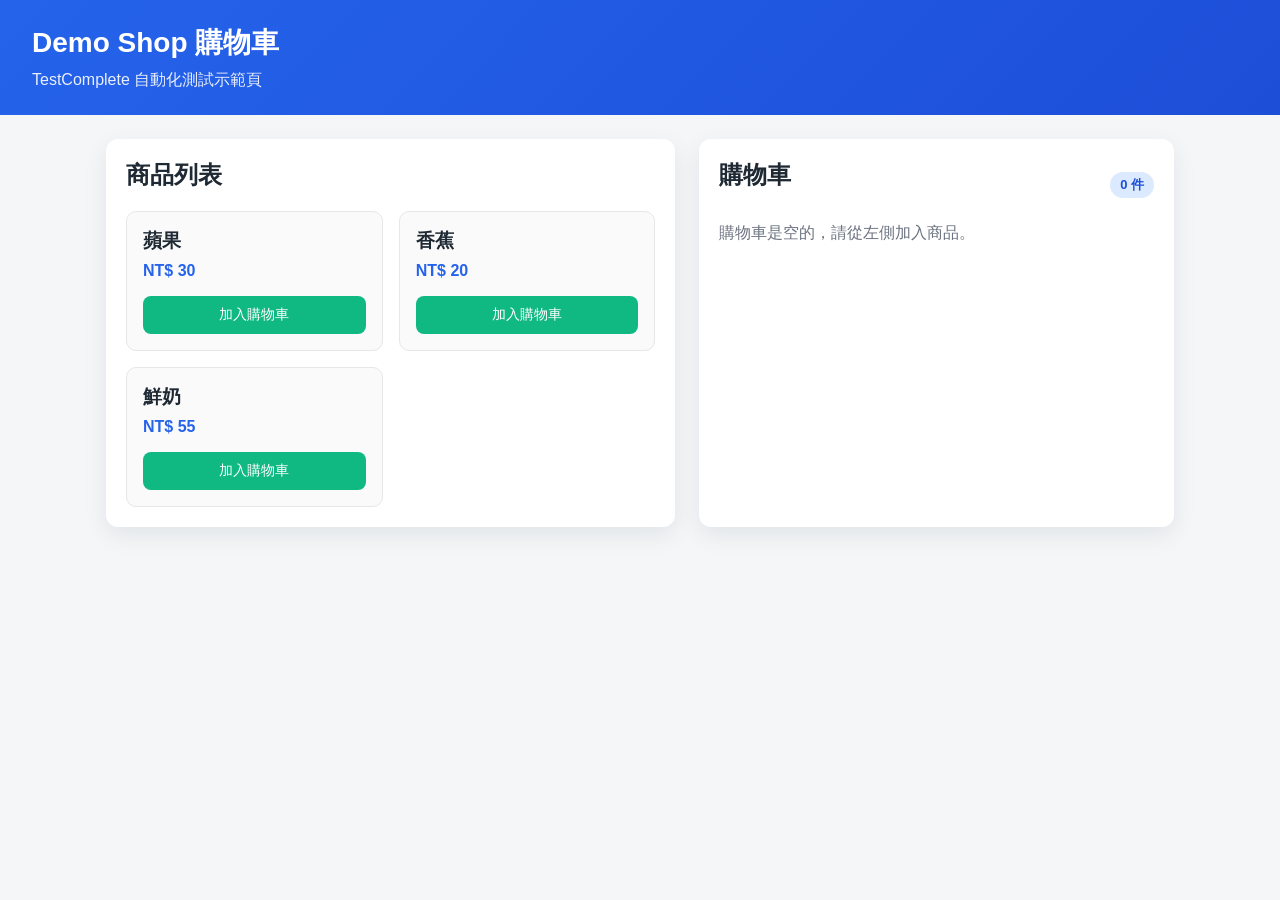
<file: demo1_shoppingcart_website/shopping_cart/index.html>
<!DOCTYPE html>
<html lang="zh-TW">
<head>
  <meta charset="UTF-8">
  <meta name="viewport" content="width=device-width, initial-scale=1.0">
  <title>簡易購物車 - Demo Shop</title>
  <link rel="stylesheet" href="styles.css">
</head>
<body>
  <header class="header">
    <h1 id="page-title">Demo Shop 購物車</h1>
    <p class="subtitle">TestComplete 自動化測試示範頁</p>
  </header>

  <main class="container">
    <section id="product-section" class="panel">
      <h2>商品列表</h2>
      <div class="product-grid">
        <article class="product-card" id="product-apple" data-product-id="apple">
          <h3 class="product-name">蘋果</h3>
          <p class="product-price" data-price="30">NT$ 30</p>
          <button type="button" class="btn btn-add" id="btn-add-apple" data-testid="add-apple">
            加入購物車
          </button>
        </article>

        <article class="product-card" id="product-banana" data-product-id="banana">
          <h3 class="product-name">香蕉</h3>
          <p class="product-price" data-price="20">NT$ 20</p>
          <button type="button" class="btn btn-add" id="btn-add-banana" data-testid="add-banana">
            加入購物車
          </button>
        </article>

        <article class="product-card" id="product-milk" data-product-id="milk">
          <h3 class="product-name">鮮奶</h3>
          <p class="product-price" data-price="55">NT$ 55</p>
          <button type="button" class="btn btn-add" id="btn-add-milk" data-testid="add-milk">
            加入購物車
          </button>
        </article>
      </div>
    </section>

    <section id="cart-section" class="panel">
      <div class="cart-header">
        <h2>購物車</h2>
        <span id="cart-count" class="badge" data-testid="cart-count">0 件</span>
      </div>

      <p id="cart-empty-message" class="empty-message" data-testid="cart-empty">
        購物車是空的，請從左側加入商品。
      </p>

      <ul id="cart-items" class="cart-list" data-testid="cart-items" hidden></ul>

      <div id="cart-summary" class="cart-summary" hidden>
        <div class="summary-row">
          <span>小計</span>
          <span id="cart-subtotal" data-testid="cart-subtotal">NT$ 0</span>
        </div>
        <div class="summary-row total">
          <span>總計</span>
          <span id="cart-total" data-testid="cart-total">NT$ 0</span>
        </div>
        <div class="cart-actions">
          <button type="button" class="btn btn-secondary" id="btn-clear-cart" data-testid="clear-cart">
            清空購物車
          </button>
          <button type="button" class="btn btn-primary" id="btn-checkout" data-testid="checkout">
            結帳
          </button>
        </div>
      </div>
    </section>
  </main>

  <div id="checkout-modal" class="modal" aria-hidden="true">
    <div class="modal-content" role="dialog" aria-labelledby="modal-title">
      <h2 id="modal-title">結帳成功</h2>
      <p id="checkout-message" data-testid="checkout-message">
        感謝您的購買！訂單已成立。
      </p>
      <p id="checkout-total" data-testid="checkout-total">總金額：NT$ 0</p>
      <button type="button" class="btn btn-primary" id="btn-close-modal" data-testid="close-modal">
        關閉
      </button>
    </div>
  </div>

  <script src="app.js"></script>
</body>
</html>
</file>
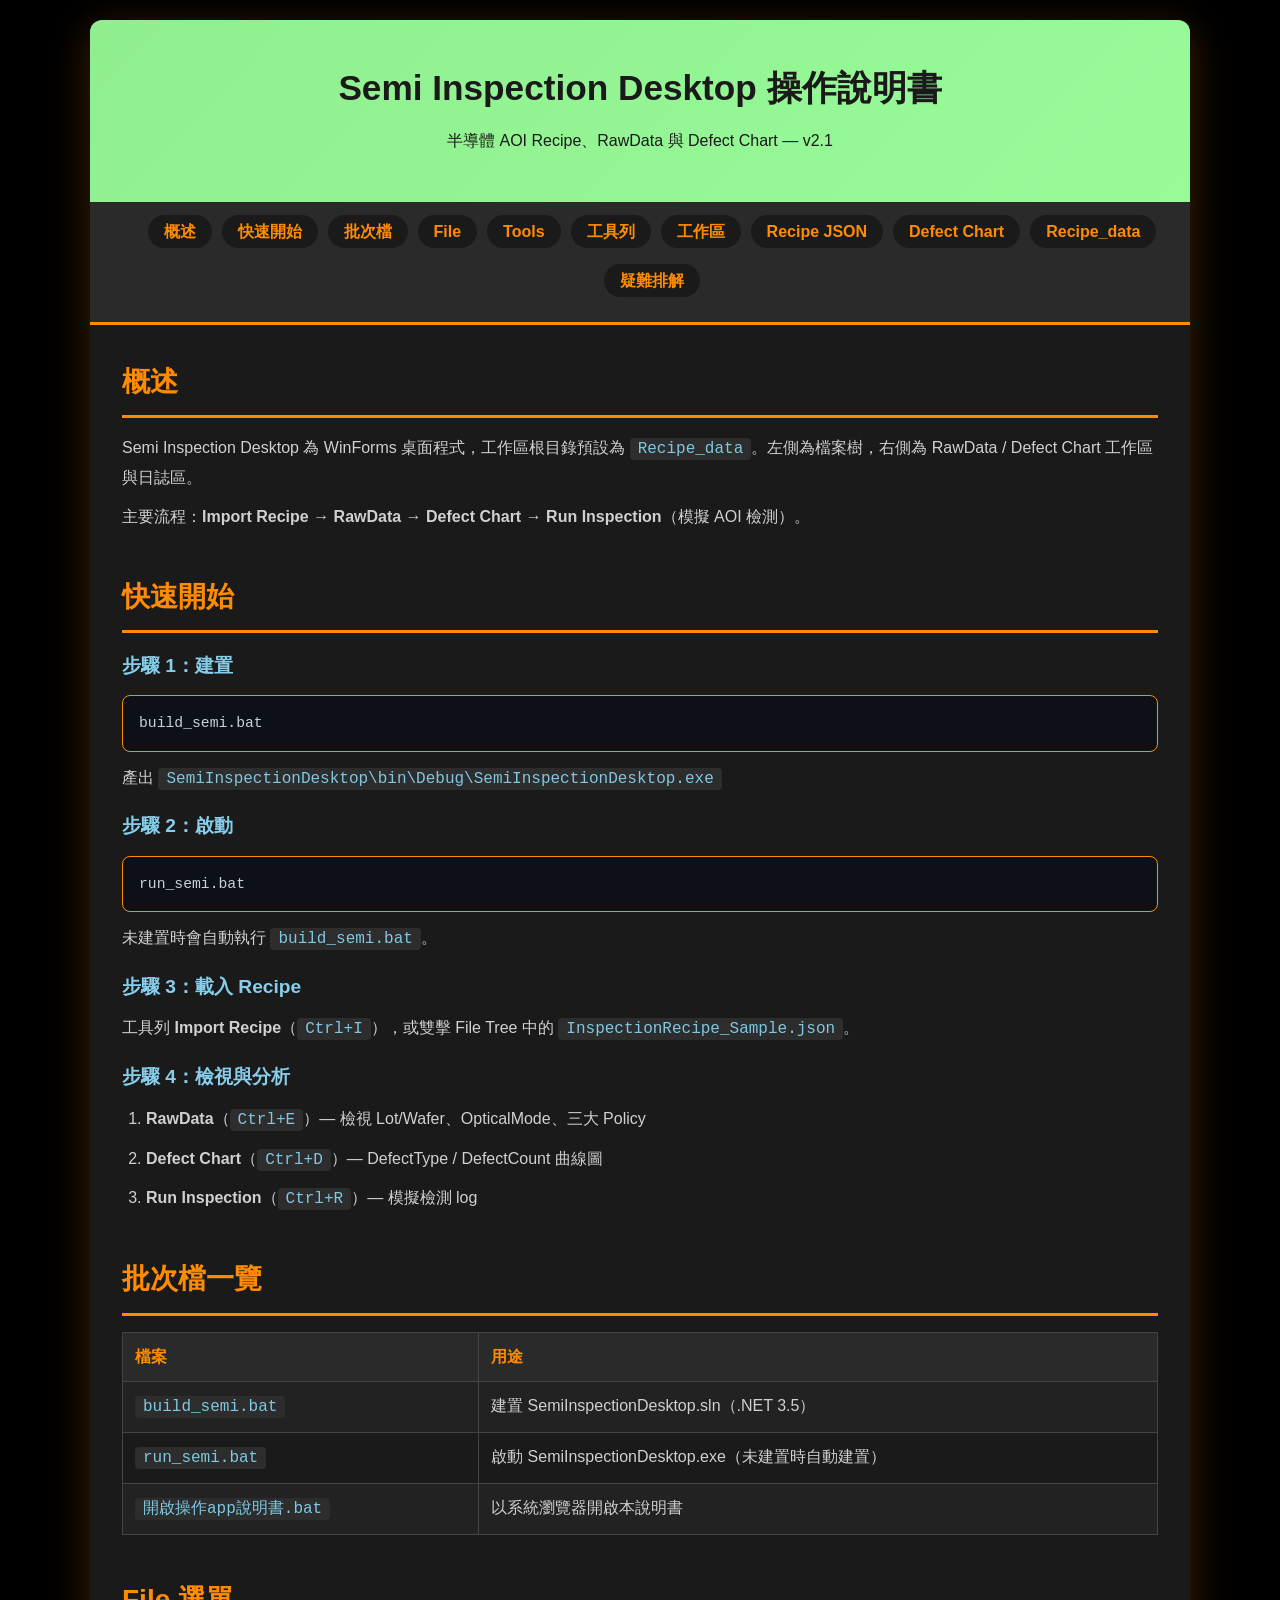
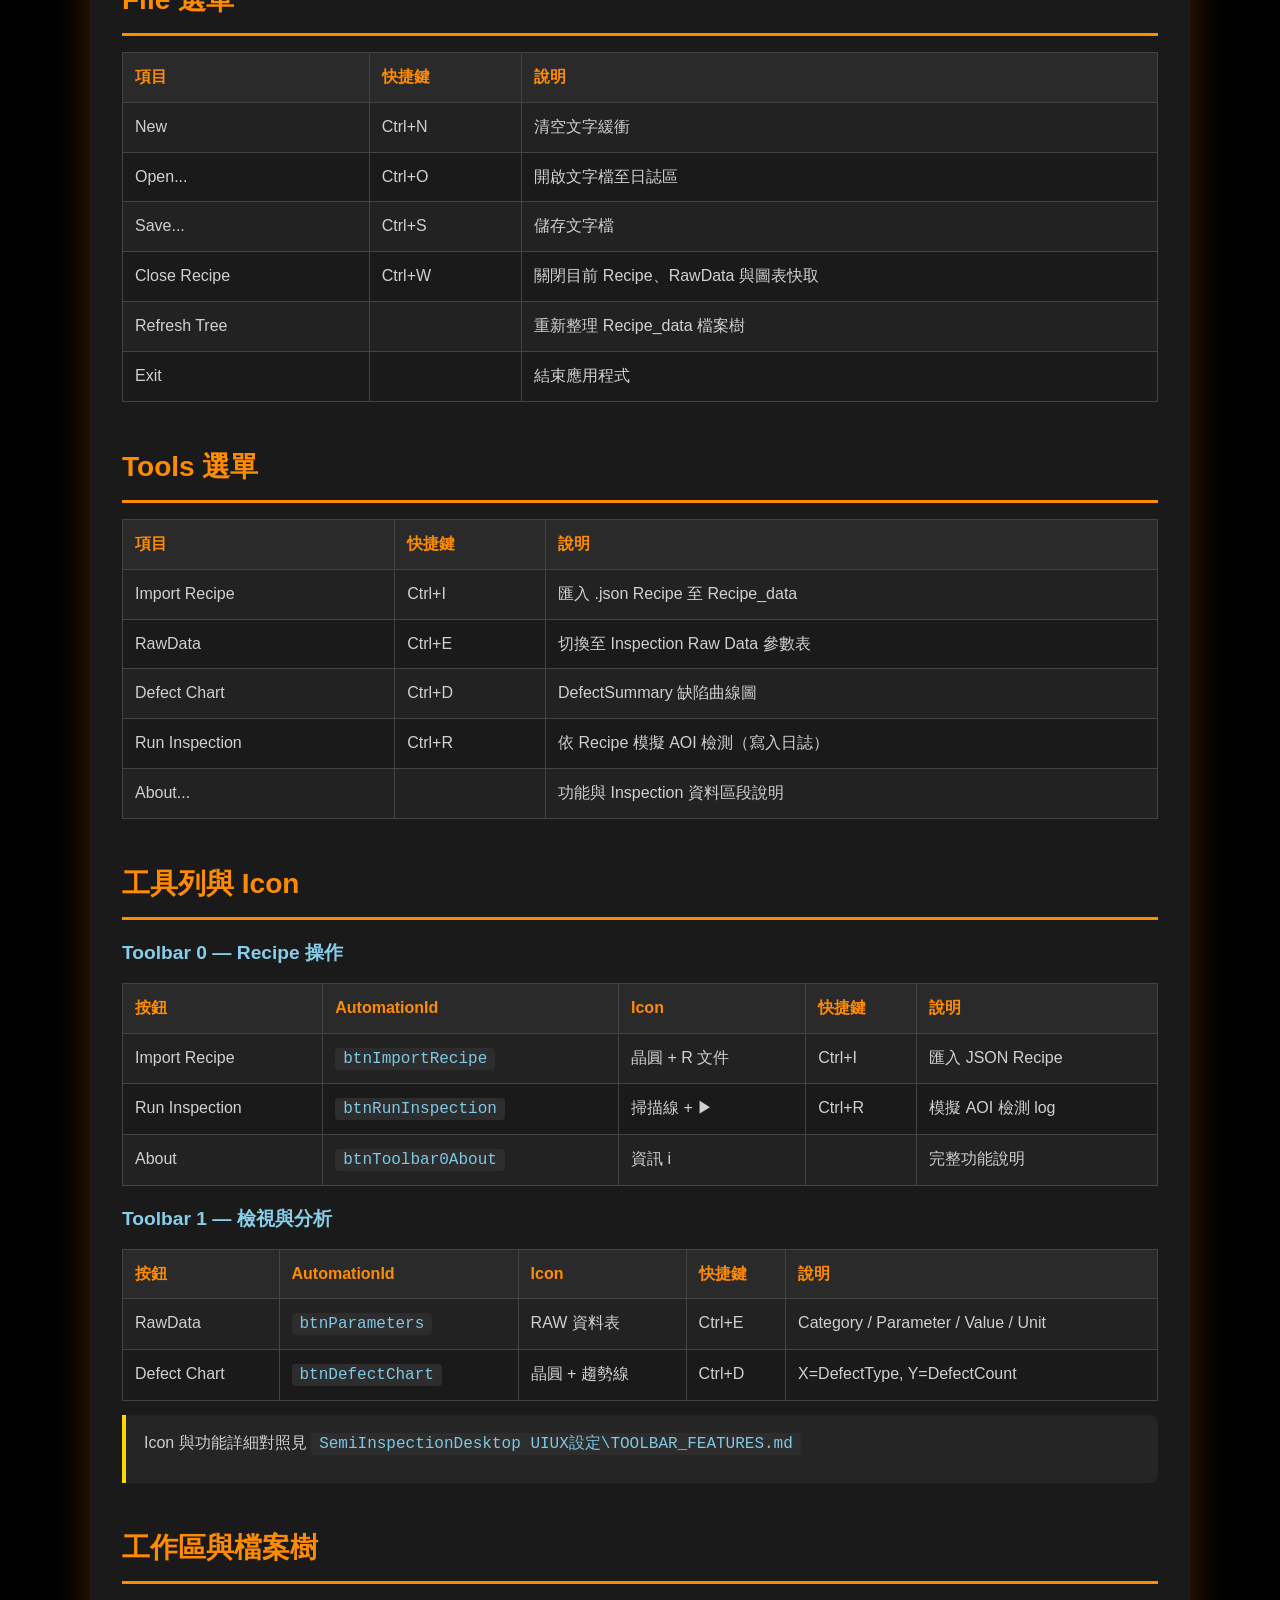
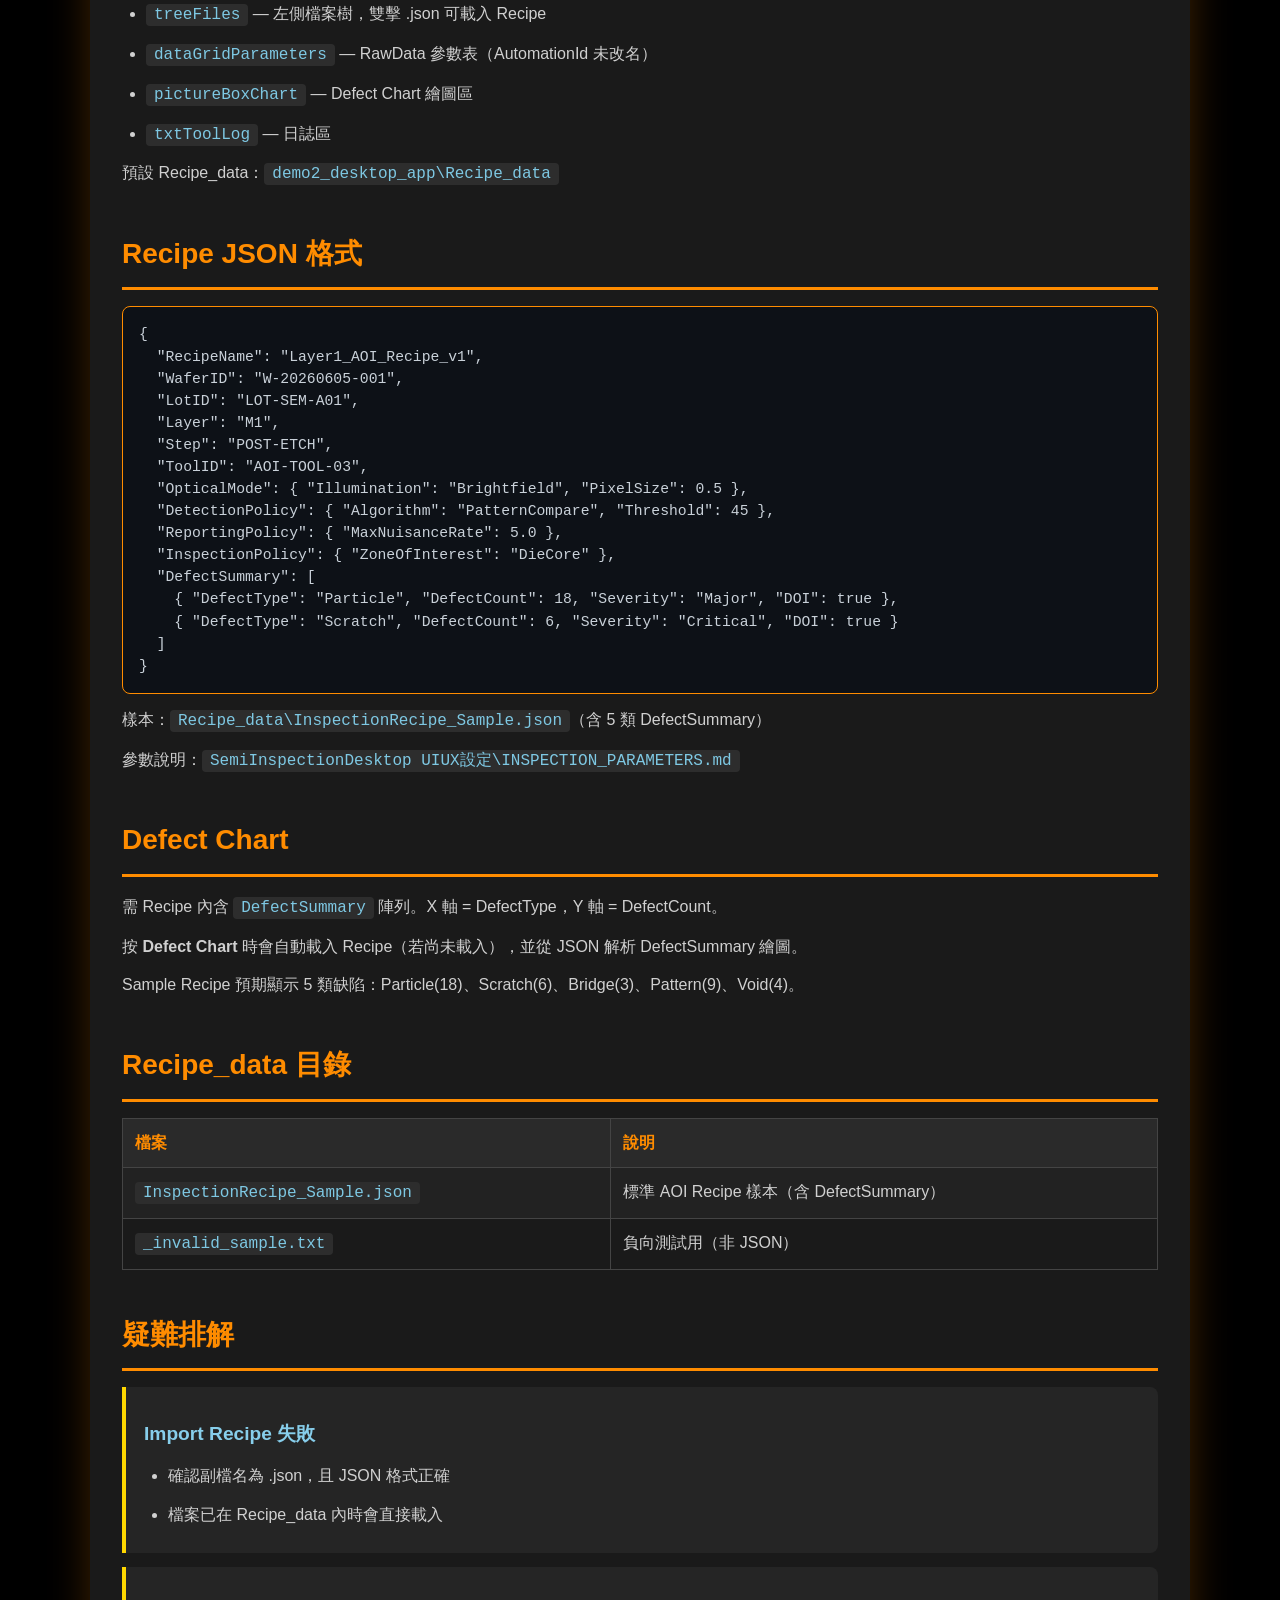
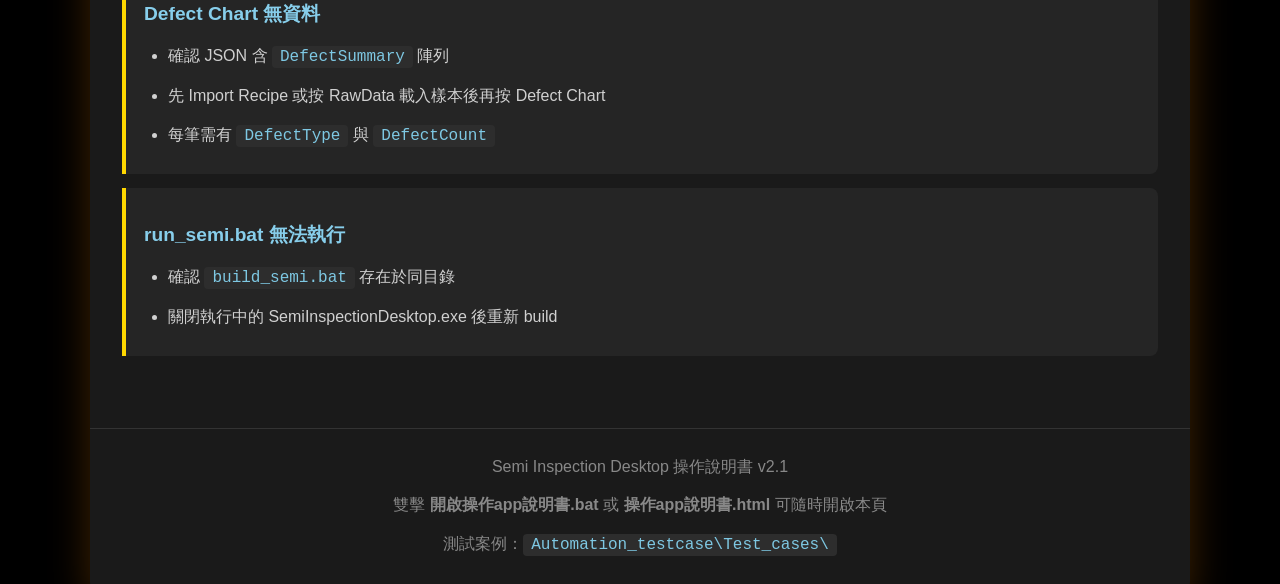
<file: demo2_desktop_app/操作app說明書.html>
<!DOCTYPE html>
<html lang="zh-TW">
<head>
    <meta charset="UTF-8">
    <meta name="viewport" content="width=device-width, initial-scale=1.0">
    <title>Semi Inspection Desktop 操作說明書</title>
    <style>
        * { margin: 0; padding: 0; box-sizing: border-box; }
        body { font-family: 'Microsoft JhengHei', 'Segoe UI', Arial, sans-serif; line-height: 1.8; color: #d0d0d0; background: #000; padding: 20px; }
        .container { max-width: 1100px; margin: 0 auto; background: #1a1a1a; border-radius: 12px; box-shadow: 0 10px 40px rgba(255, 140, 0, 0.25); overflow: hidden; }
        header { background: linear-gradient(135deg, #90ee90 0%, #98fb98 100%); color: #1a1a1a; padding: 36px; text-align: center; }
        header h1 { font-size: 2.2em; margin-bottom: 8px; }
        nav { background: #2a2a2a; padding: 16px; border-bottom: 3px solid #ff8c00; position: sticky; top: 0; z-index: 100; }
        nav ul { list-style: none; display: flex; justify-content: center; flex-wrap: wrap; gap: 10px; }
        nav a { text-decoration: none; color: #ff8c00; padding: 8px 16px; border-radius: 20px; background: #1a1a1a; font-weight: 600; }
        nav a:hover { background: #ff8c00; color: #fff; }
        .content { padding: 32px; }
        section { margin-bottom: 40px; scroll-margin-top: 70px; }
        h2 { color: #ff8c00; font-size: 1.75em; margin-bottom: 16px; padding-bottom: 8px; border-bottom: 3px solid #ff8c00; }
        h3 { color: #87ceeb; font-size: 1.2em; margin: 16px 0 10px; }
        p, li { margin-bottom: 10px; }
        ul, ol { padding-left: 24px; }
        code { background: #2d2d2d; color: #7ec8e3; padding: 2px 8px; border-radius: 4px; font-family: Consolas, monospace; }
        .code-block { background: #0d1117; border: 1px solid #ff8c00; border-radius: 8px; padding: 16px; margin: 12px 0; overflow-x: auto; font-family: Consolas, monospace; font-size: 0.92em; line-height: 1.5; color: #c9d1d9; white-space: pre-wrap; }
        table { width: 100%; border-collapse: collapse; margin: 12px 0; }
        th, td { border: 1px solid #444; padding: 10px 12px; text-align: left; vertical-align: top; }
        th { background: #2a2a2a; color: #ff8c00; }
        tr:nth-child(even) { background: #222; }
        .card { border-left: 4px solid #ffd700; background: #252525; padding: 14px 18px; margin: 14px 0; border-radius: 0 8px 8px 0; }
        footer { text-align: center; padding: 24px; color: #888; border-top: 1px solid #333; }
    </style>
</head>
<body>
<div class="container">
    <header>
        <h1>Semi Inspection Desktop 操作說明書</h1>
        <p>半導體 AOI Recipe、RawData 與 Defect Chart — v2.1</p>
    </header>

    <nav>
        <ul>
            <li><a href="#overview">概述</a></li>
            <li><a href="#quickstart">快速開始</a></li>
            <li><a href="#batch">批次檔</a></li>
            <li><a href="#menu-file">File</a></li>
            <li><a href="#menu-tools">Tools</a></li>
            <li><a href="#toolbar">工具列</a></li>
            <li><a href="#workspace">工作區</a></li>
            <li><a href="#recipe-format">Recipe JSON</a></li>
            <li><a href="#chart">Defect Chart</a></li>
            <li><a href="#recipe-data">Recipe_data</a></li>
            <li><a href="#trouble">疑難排解</a></li>
        </ul>
    </nav>

    <div class="content">
        <section id="overview">
            <h2>概述</h2>
            <p>Semi Inspection Desktop 為 WinForms 桌面程式，工作區根目錄預設為 <code>Recipe_data</code>。左側為檔案樹，右側為 RawData / Defect Chart 工作區與日誌區。</p>
            <p>主要流程：<strong>Import Recipe</strong> → <strong>RawData</strong> → <strong>Defect Chart</strong> → <strong>Run Inspection</strong>（模擬 AOI 檢測）。</p>
        </section>

        <section id="quickstart">
            <h2>快速開始</h2>
            <h3>步驟 1：建置</h3>
            <div class="code-block">build_semi.bat</div>
            <p>產出 <code>SemiInspectionDesktop\bin\Debug\SemiInspectionDesktop.exe</code></p>
            <h3>步驟 2：啟動</h3>
            <div class="code-block">run_semi.bat</div>
            <p>未建置時會自動執行 <code>build_semi.bat</code>。</p>
            <h3>步驟 3：載入 Recipe</h3>
            <p>工具列 <strong>Import Recipe</strong>（<code>Ctrl+I</code>），或雙擊 File Tree 中的 <code>InspectionRecipe_Sample.json</code>。</p>
            <h3>步驟 4：檢視與分析</h3>
            <ol>
                <li><strong>RawData</strong>（<code>Ctrl+E</code>）— 檢視 Lot/Wafer、OpticalMode、三大 Policy</li>
                <li><strong>Defect Chart</strong>（<code>Ctrl+D</code>）— DefectType / DefectCount 曲線圖</li>
                <li><strong>Run Inspection</strong>（<code>Ctrl+R</code>）— 模擬檢測 log</li>
            </ol>
        </section>

        <section id="batch">
            <h2>批次檔一覽</h2>
            <table>
                <tr><th>檔案</th><th>用途</th></tr>
                <tr><td><code>build_semi.bat</code></td><td>建置 SemiInspectionDesktop.sln（.NET 3.5）</td></tr>
                <tr><td><code>run_semi.bat</code></td><td>啟動 SemiInspectionDesktop.exe（未建置時自動建置）</td></tr>
                <tr><td><code>開啟操作app說明書.bat</code></td><td>以系統瀏覽器開啟本說明書</td></tr>
            </table>
        </section>

        <section id="menu-file">
            <h2>File 選單</h2>
            <table>
                <tr><th>項目</th><th>快捷鍵</th><th>說明</th></tr>
                <tr><td>New</td><td>Ctrl+N</td><td>清空文字緩衝</td></tr>
                <tr><td>Open...</td><td>Ctrl+O</td><td>開啟文字檔至日誌區</td></tr>
                <tr><td>Save...</td><td>Ctrl+S</td><td>儲存文字檔</td></tr>
                <tr><td>Close Recipe</td><td>Ctrl+W</td><td>關閉目前 Recipe、RawData 與圖表快取</td></tr>
                <tr><td>Refresh Tree</td><td></td><td>重新整理 Recipe_data 檔案樹</td></tr>
                <tr><td>Exit</td><td></td><td>結束應用程式</td></tr>
            </table>
        </section>

        <section id="menu-tools">
            <h2>Tools 選單</h2>
            <table>
                <tr><th>項目</th><th>快捷鍵</th><th>說明</th></tr>
                <tr><td>Import Recipe</td><td>Ctrl+I</td><td>匯入 .json Recipe 至 Recipe_data</td></tr>
                <tr><td>RawData</td><td>Ctrl+E</td><td>切換至 Inspection Raw Data 參數表</td></tr>
                <tr><td>Defect Chart</td><td>Ctrl+D</td><td>DefectSummary 缺陷曲線圖</td></tr>
                <tr><td>Run Inspection</td><td>Ctrl+R</td><td>依 Recipe 模擬 AOI 檢測（寫入日誌）</td></tr>
                <tr><td>About...</td><td></td><td>功能與 Inspection 資料區段說明</td></tr>
            </table>
        </section>

        <section id="toolbar">
            <h2>工具列與 Icon</h2>
            <h3>Toolbar 0 — Recipe 操作</h3>
            <table>
                <tr><th>按鈕</th><th>AutomationId</th><th>Icon</th><th>快捷鍵</th><th>說明</th></tr>
                <tr><td>Import Recipe</td><td><code>btnImportRecipe</code></td><td>晶圓 + R 文件</td><td>Ctrl+I</td><td>匯入 JSON Recipe</td></tr>
                <tr><td>Run Inspection</td><td><code>btnRunInspection</code></td><td>掃描線 + ▶</td><td>Ctrl+R</td><td>模擬 AOI 檢測 log</td></tr>
                <tr><td>About</td><td><code>btnToolbar0About</code></td><td>資訊 i</td><td></td><td>完整功能說明</td></tr>
            </table>
            <h3>Toolbar 1 — 檢視與分析</h3>
            <table>
                <tr><th>按鈕</th><th>AutomationId</th><th>Icon</th><th>快捷鍵</th><th>說明</th></tr>
                <tr><td>RawData</td><td><code>btnParameters</code></td><td>RAW 資料表</td><td>Ctrl+E</td><td>Category / Parameter / Value / Unit</td></tr>
                <tr><td>Defect Chart</td><td><code>btnDefectChart</code></td><td>晶圓 + 趨勢線</td><td>Ctrl+D</td><td>X=DefectType, Y=DefectCount</td></tr>
            </table>
            <div class="card">
                <p>Icon 與功能詳細對照見 <code>SemiInspectionDesktop UIUX設定\TOOLBAR_FEATURES.md</code></p>
            </div>
        </section>

        <section id="workspace">
            <h2>工作區與檔案樹</h2>
            <ul>
                <li><code>treeFiles</code> — 左側檔案樹，雙擊 .json 可載入 Recipe</li>
                <li><code>dataGridParameters</code> — RawData 參數表（AutomationId 未改名）</li>
                <li><code>pictureBoxChart</code> — Defect Chart 繪圖區</li>
                <li><code>txtToolLog</code> — 日誌區</li>
            </ul>
            <p>預設 Recipe_data：<code>demo2_desktop_app\Recipe_data</code></p>
        </section>

        <section id="recipe-format">
            <h2>Recipe JSON 格式</h2>
            <div class="code-block">{
  "RecipeName": "Layer1_AOI_Recipe_v1",
  "WaferID": "W-20260605-001",
  "LotID": "LOT-SEM-A01",
  "Layer": "M1",
  "Step": "POST-ETCH",
  "ToolID": "AOI-TOOL-03",
  "OpticalMode": { "Illumination": "Brightfield", "PixelSize": 0.5 },
  "DetectionPolicy": { "Algorithm": "PatternCompare", "Threshold": 45 },
  "ReportingPolicy": { "MaxNuisanceRate": 5.0 },
  "InspectionPolicy": { "ZoneOfInterest": "DieCore" },
  "DefectSummary": [
    { "DefectType": "Particle", "DefectCount": 18, "Severity": "Major", "DOI": true },
    { "DefectType": "Scratch", "DefectCount": 6, "Severity": "Critical", "DOI": true }
  ]
}</div>
            <p>樣本：<code>Recipe_data\InspectionRecipe_Sample.json</code>（含 5 類 DefectSummary）</p>
            <p>參數說明：<code>SemiInspectionDesktop UIUX設定\INSPECTION_PARAMETERS.md</code></p>
        </section>

        <section id="chart">
            <h2>Defect Chart</h2>
            <p>需 Recipe 內含 <code>DefectSummary</code> 陣列。X 軸 = DefectType，Y 軸 = DefectCount。</p>
            <p>按 <strong>Defect Chart</strong> 時會自動載入 Recipe（若尚未載入），並從 JSON 解析 DefectSummary 繪圖。</p>
            <p>Sample Recipe 預期顯示 5 類缺陷：Particle(18)、Scratch(6)、Bridge(3)、Pattern(9)、Void(4)。</p>
        </section>

        <section id="recipe-data">
            <h2>Recipe_data 目錄</h2>
            <table>
                <tr><th>檔案</th><th>說明</th></tr>
                <tr><td><code>InspectionRecipe_Sample.json</code></td><td>標準 AOI Recipe 樣本（含 DefectSummary）</td></tr>
                <tr><td><code>_invalid_sample.txt</code></td><td>負向測試用（非 JSON）</td></tr>
            </table>
        </section>

        <section id="trouble">
            <h2>疑難排解</h2>
            <div class="card">
                <h3>Import Recipe 失敗</h3>
                <ul>
                    <li>確認副檔名為 .json，且 JSON 格式正確</li>
                    <li>檔案已在 Recipe_data 內時會直接載入</li>
                </ul>
            </div>
            <div class="card">
                <h3>Defect Chart 無資料</h3>
                <ul>
                    <li>確認 JSON 含 <code>DefectSummary</code> 陣列</li>
                    <li>先 Import Recipe 或按 RawData 載入樣本後再按 Defect Chart</li>
                    <li>每筆需有 <code>DefectType</code> 與 <code>DefectCount</code></li>
                </ul>
            </div>
            <div class="card">
                <h3>run_semi.bat 無法執行</h3>
                <ul>
                    <li>確認 <code>build_semi.bat</code> 存在於同目錄</li>
                    <li>關閉執行中的 SemiInspectionDesktop.exe 後重新 build</li>
                </ul>
            </div>
        </section>
    </div>

    <footer>
        <p>Semi Inspection Desktop 操作說明書 v2.1</p>
        <p>雙擊 <strong>開啟操作app說明書.bat</strong> 或 <strong>操作app說明書.html</strong> 可隨時開啟本頁</p>
        <p>測試案例：<code>Automation_testcase\Test_cases\</code></p>
    </footer>
</div>
</body>
</html>
</file>
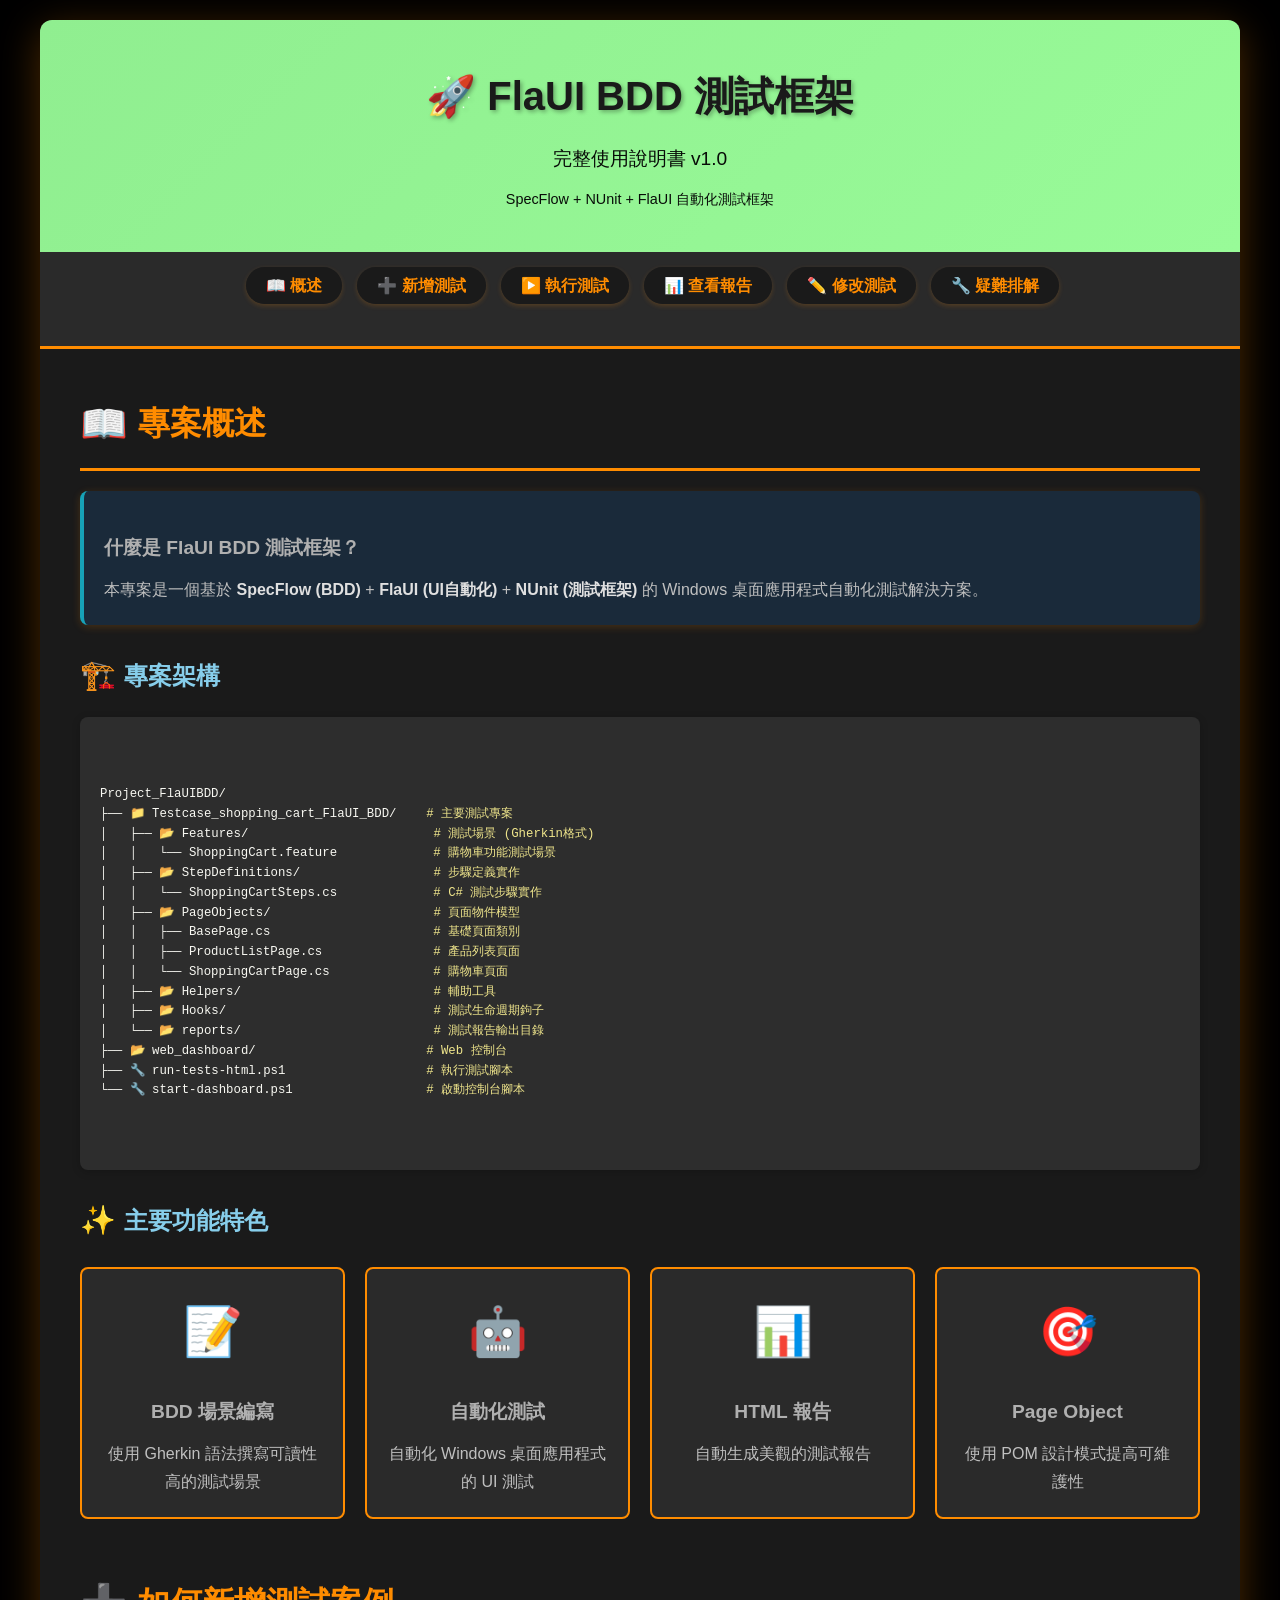
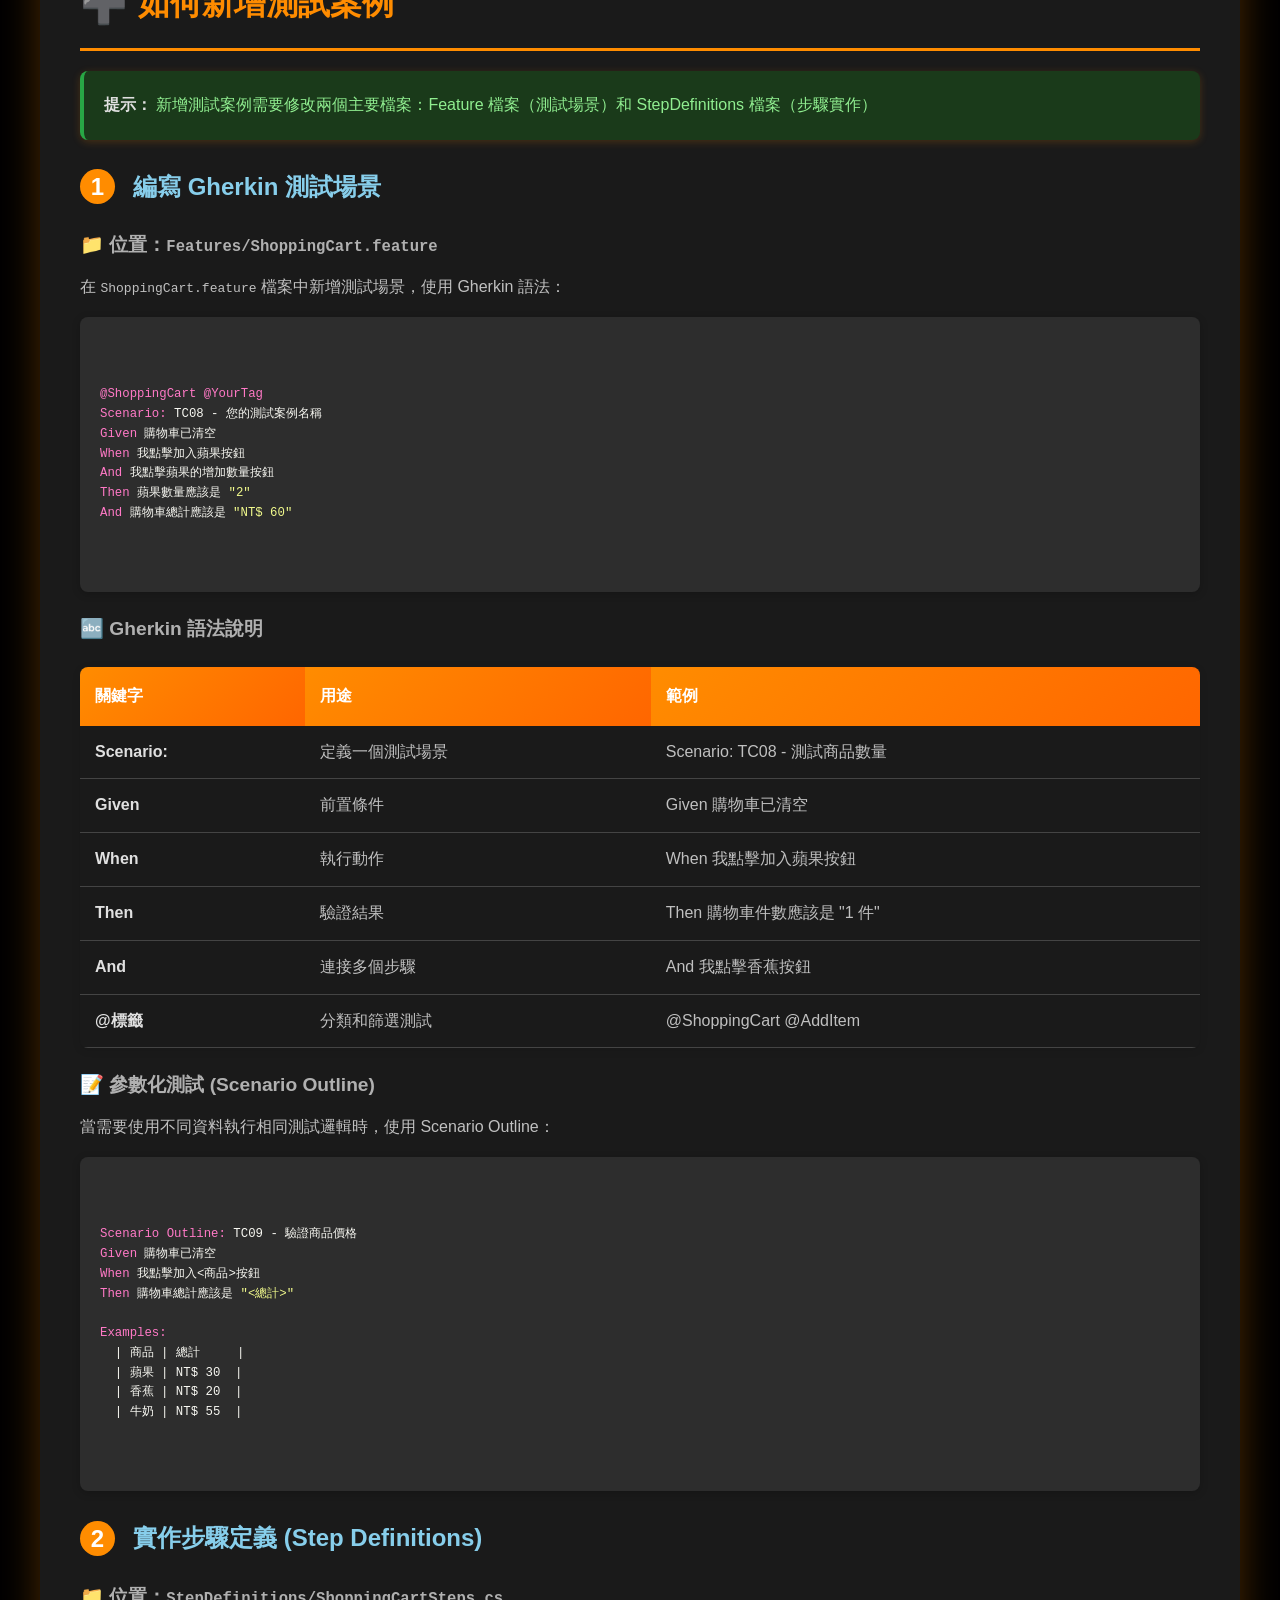
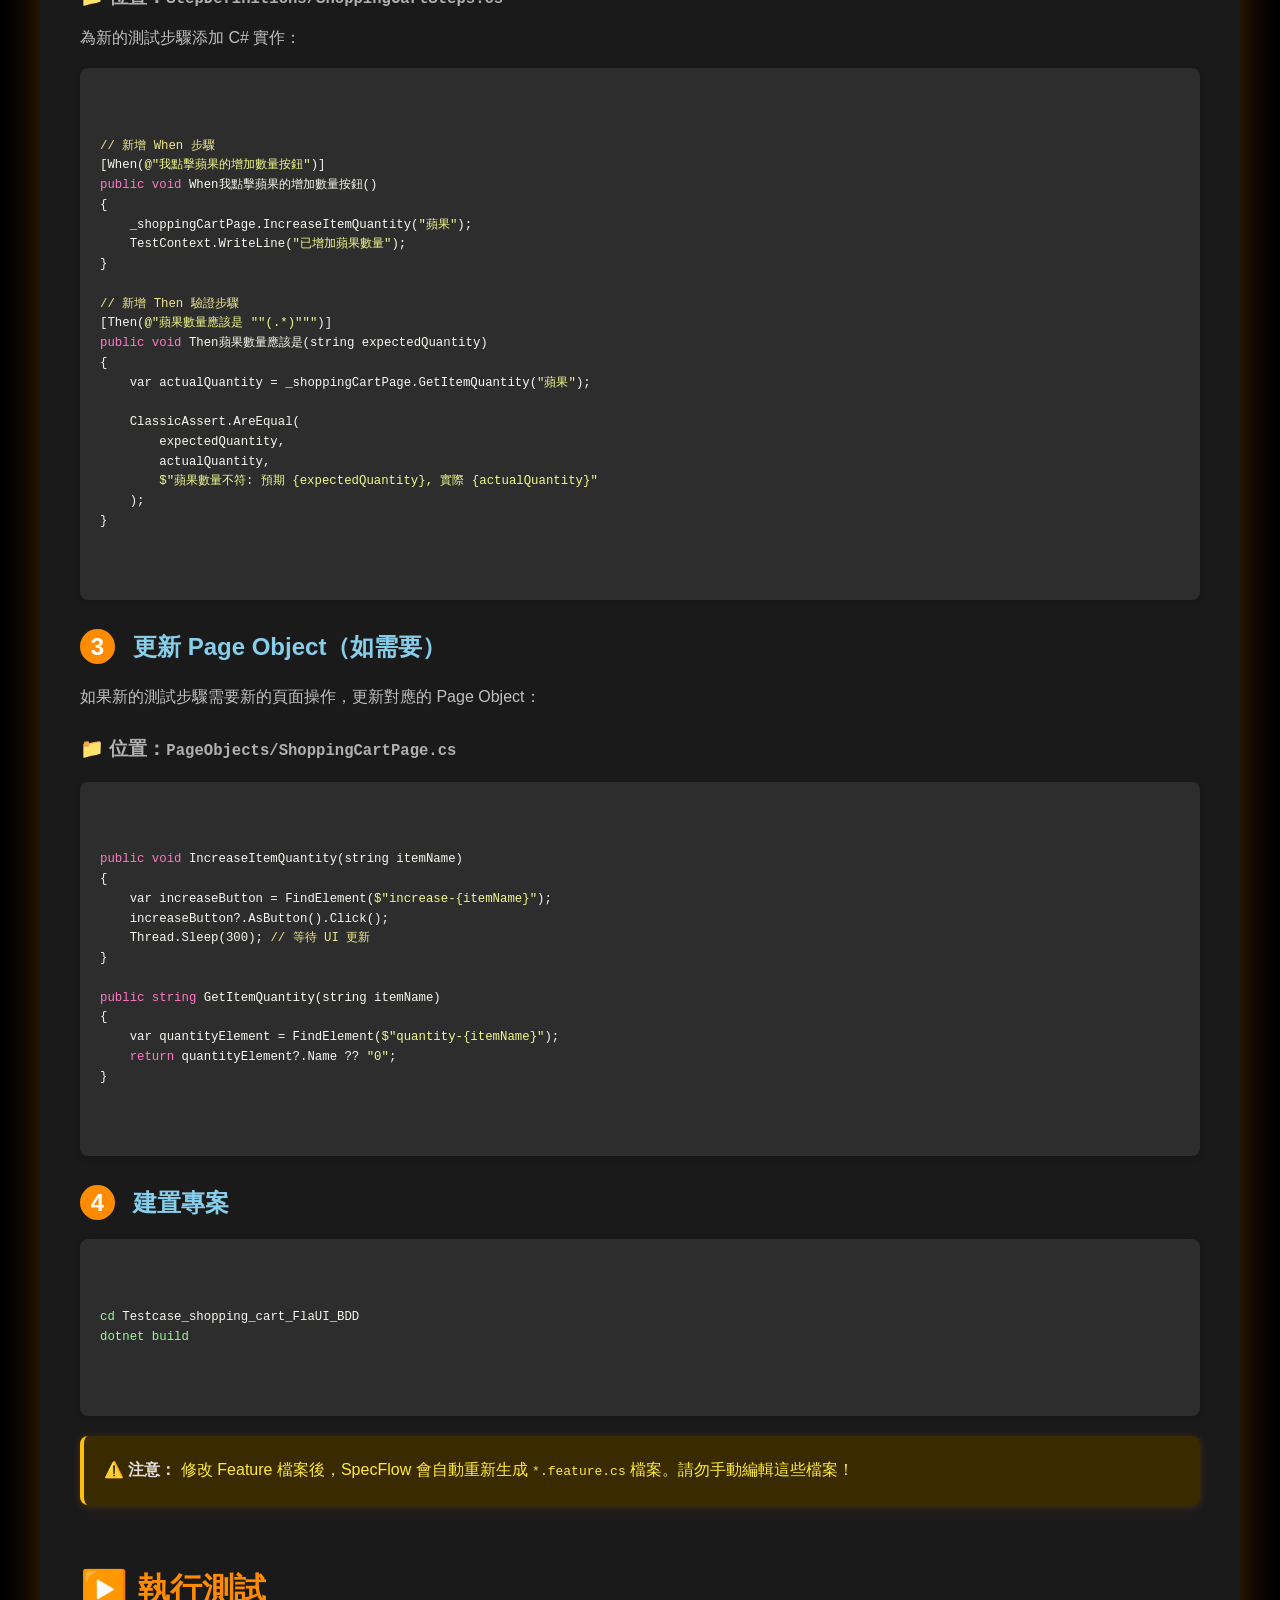
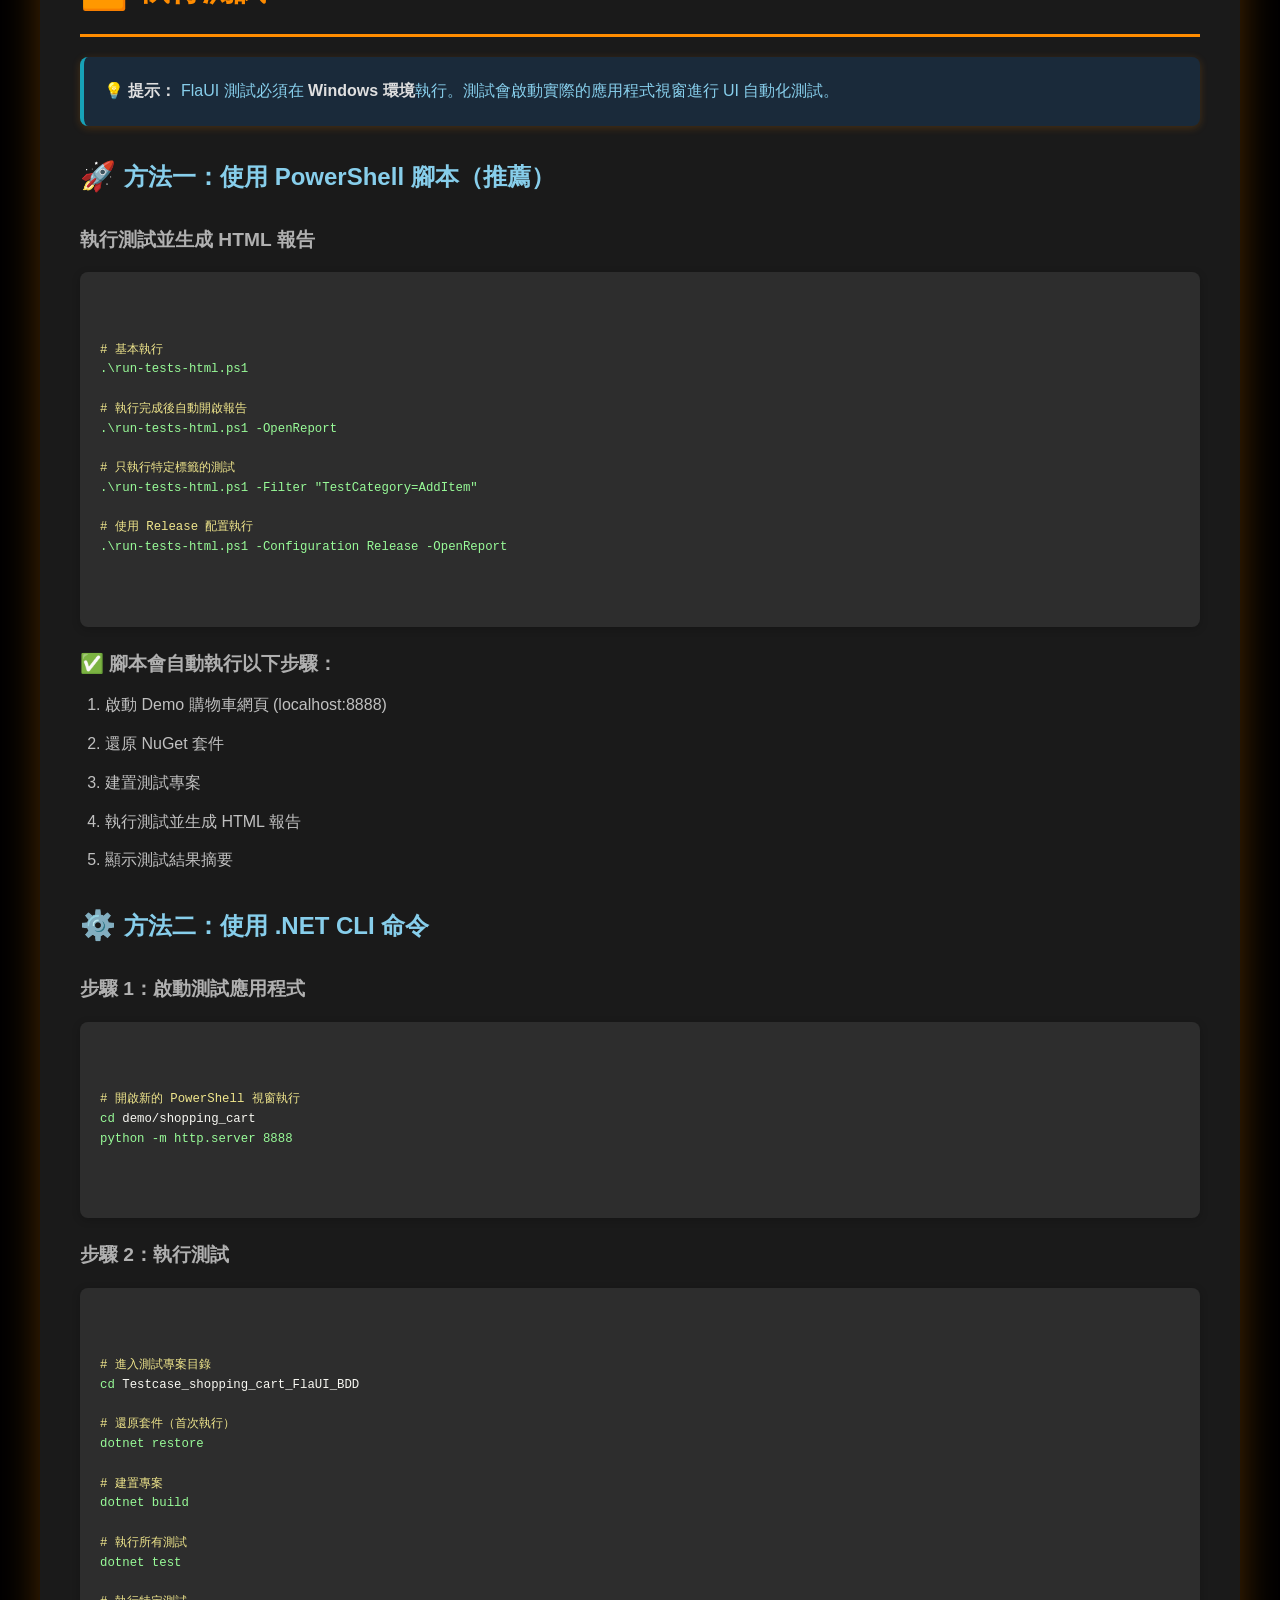
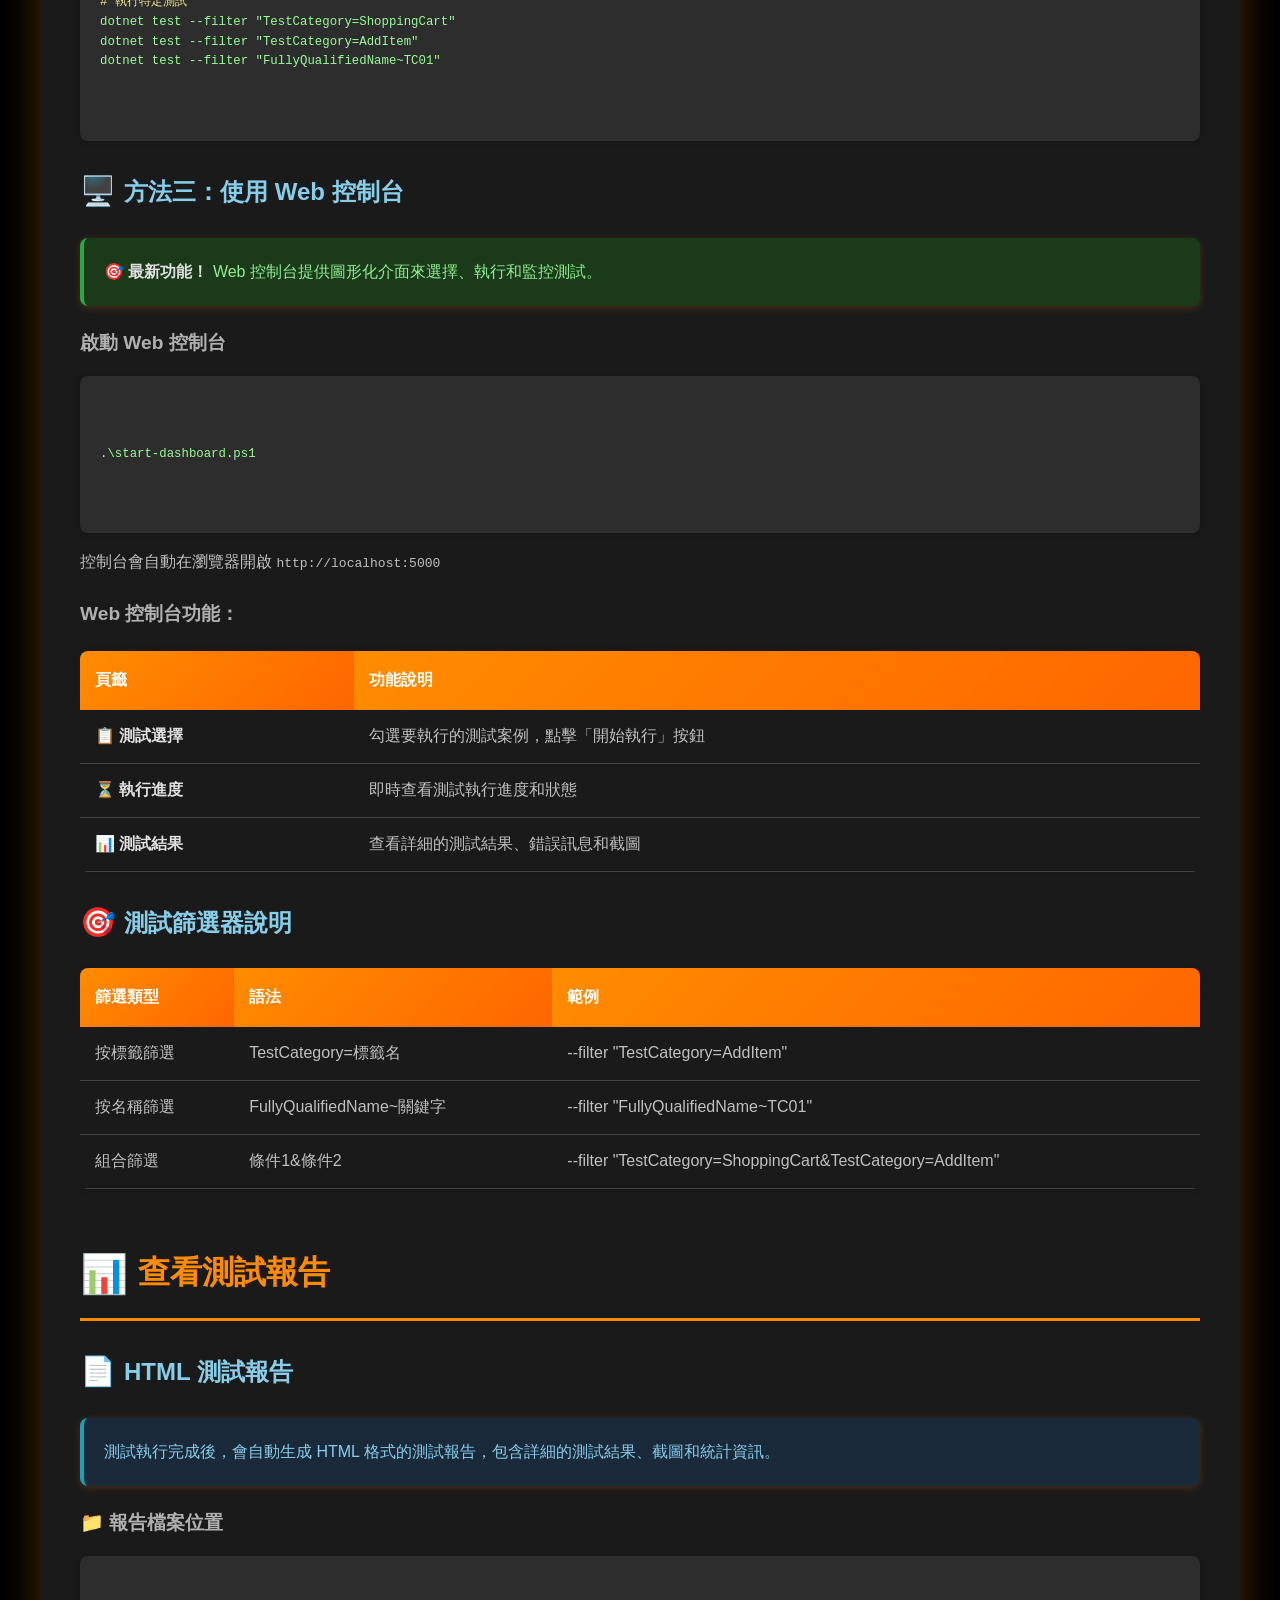
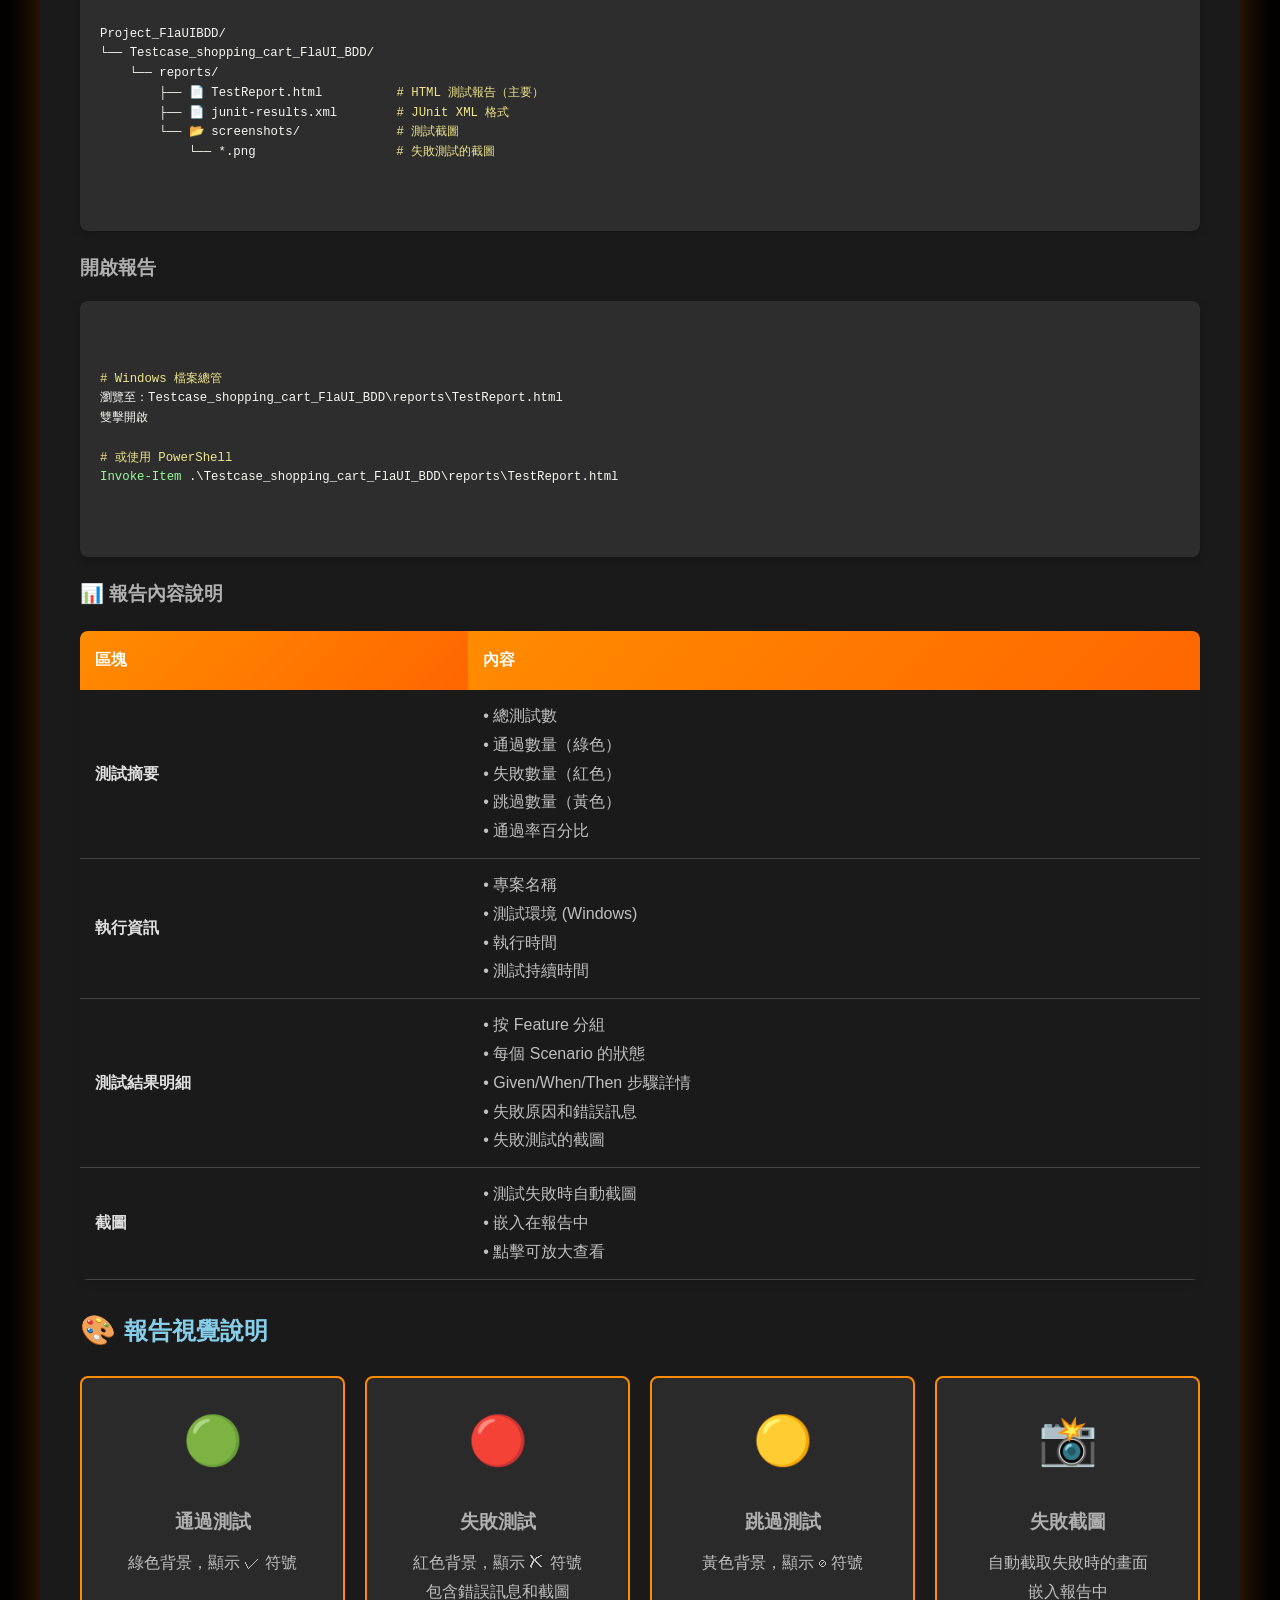
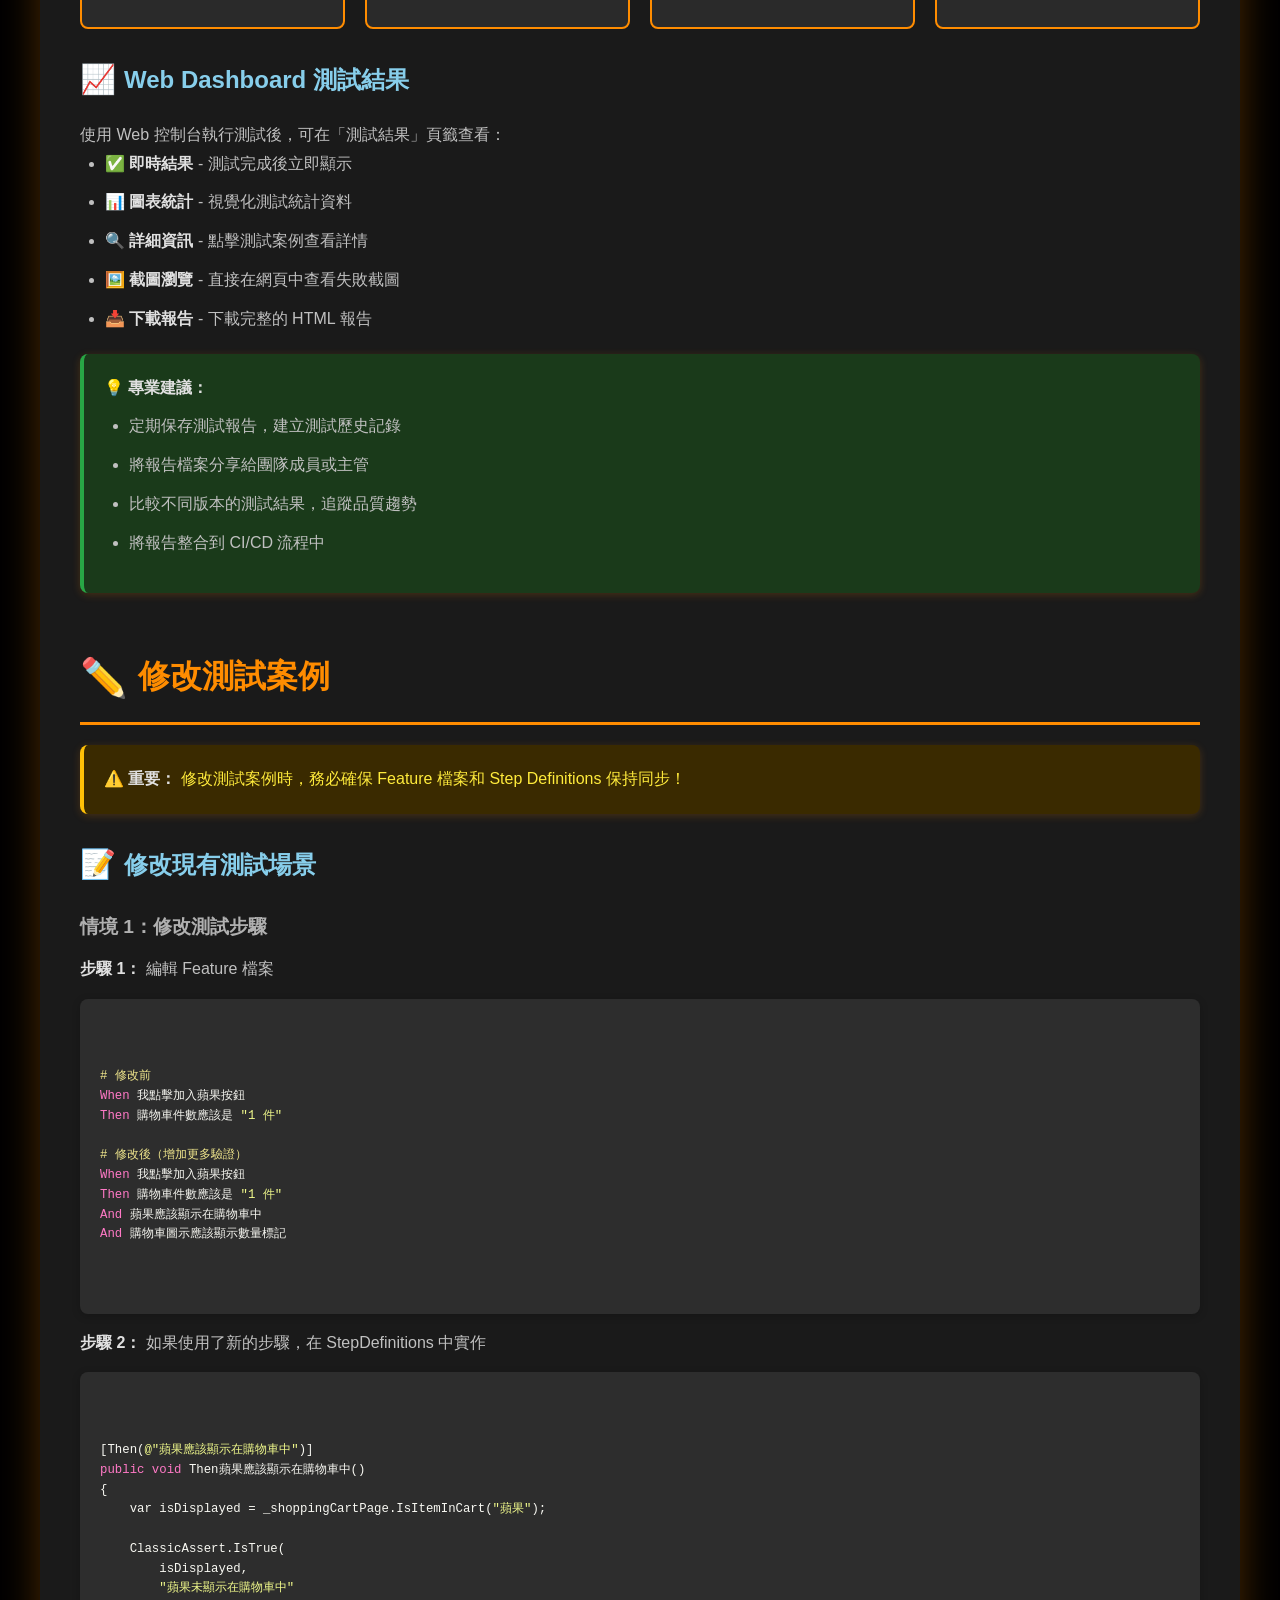
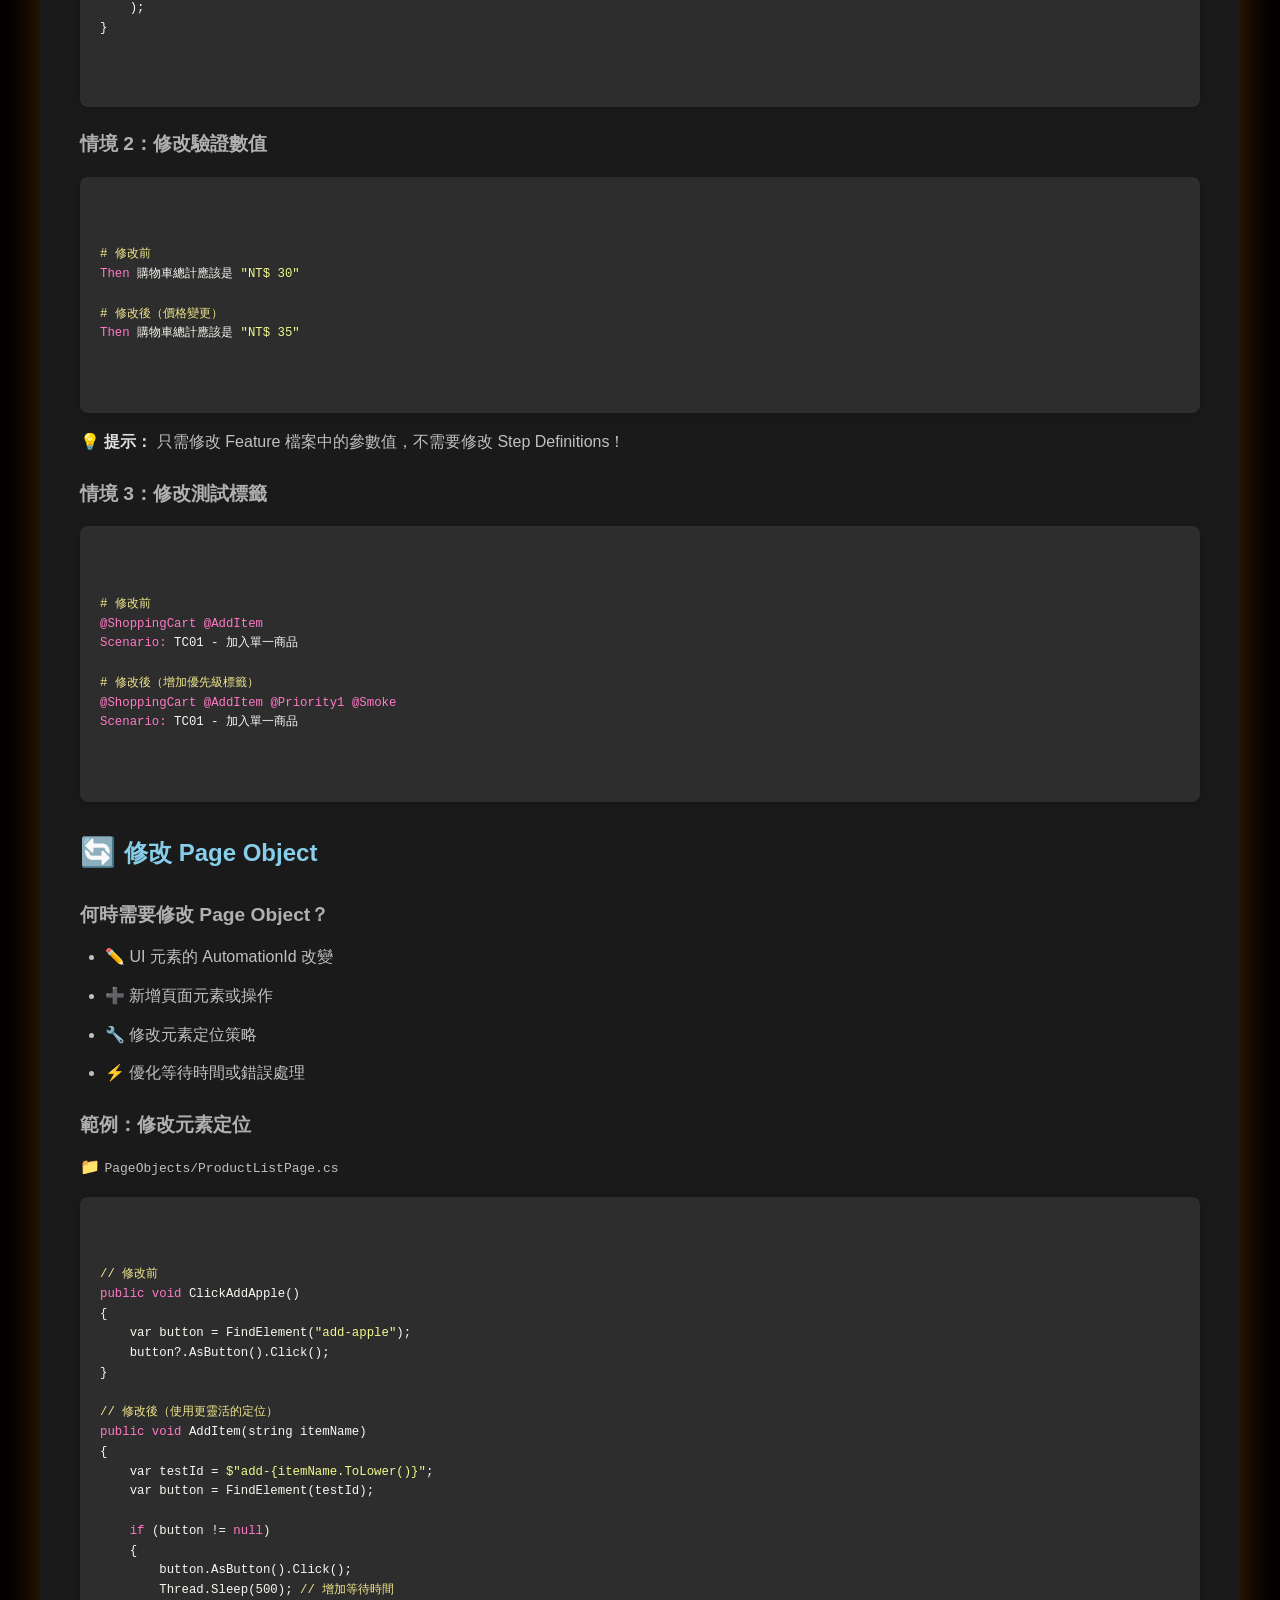
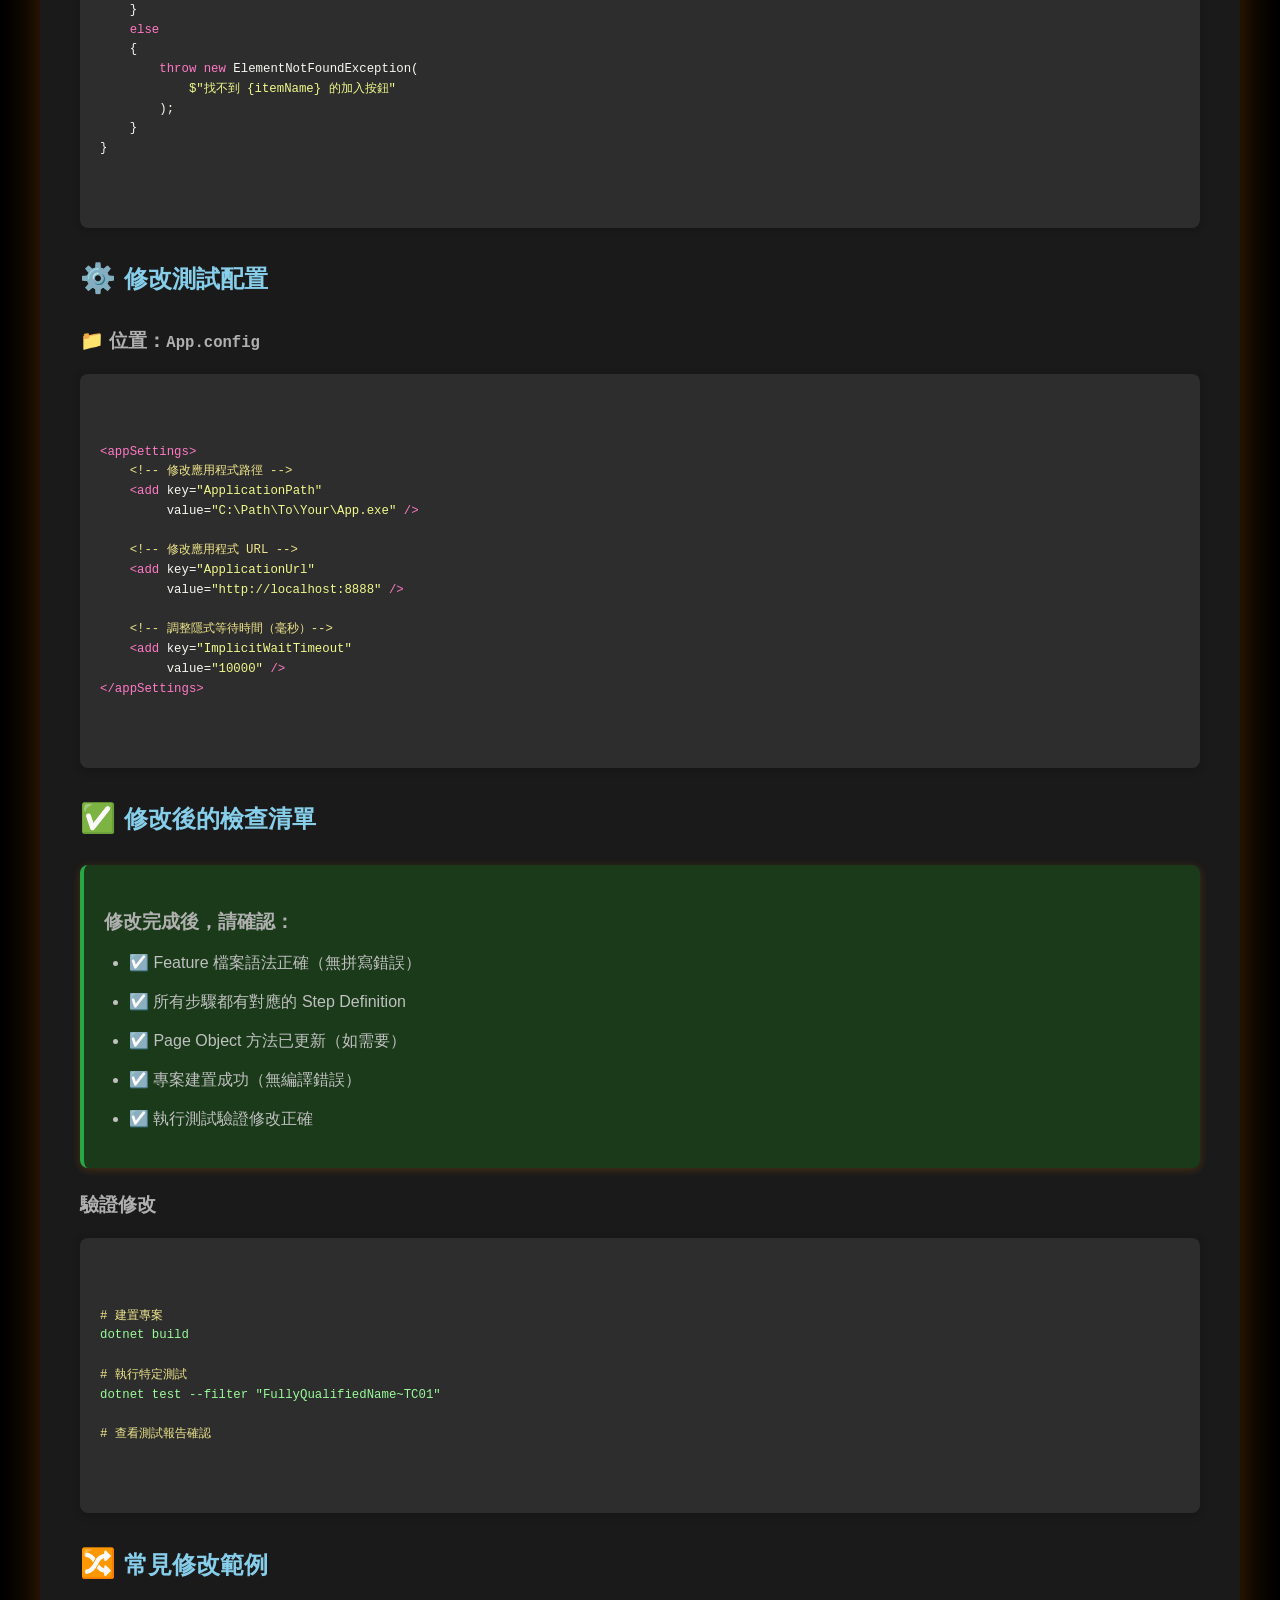
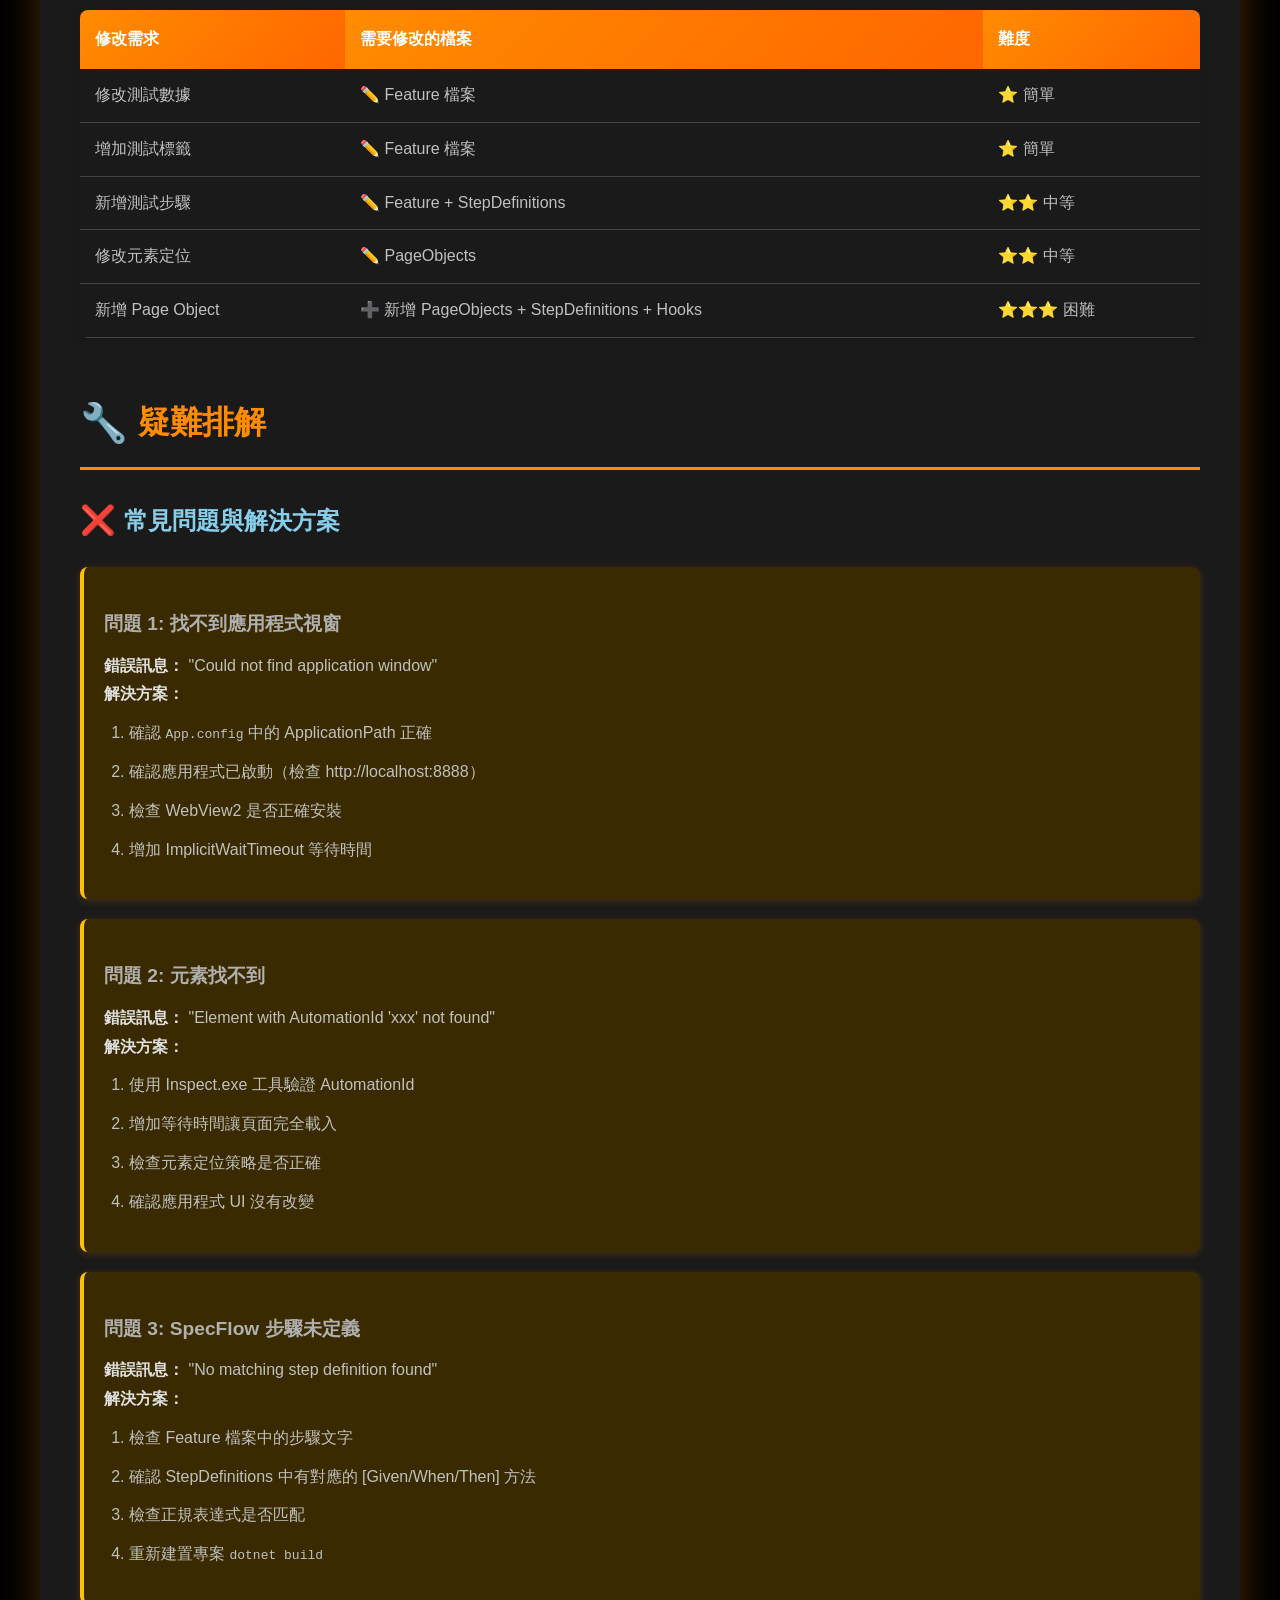
<file: demo1_shoppingcart_website/Automation_testcase/Project_FlaUIBDD/使用說明書.html>
<!DOCTYPE html>
<html lang="zh-TW">

<head>
    <meta charset="UTF-8">
    <meta name="viewport" content="width=device-width, initial-scale=1.0">
    <title>FlaUI BDD 測試框架使用說明書</title>
    <style>
        * {
            margin: 0;
            padding: 0;
            box-sizing: border-box;
        }

        body {
            font-family: 'Microsoft JhengHei', 'Segoe UI', Arial, sans-serif;
            line-height: 1.8;
            color: #d0d0d0;
            background: #000000;
            padding: 20px;
        }

        .container {
            max-width: 1200px;
            margin: 0 auto;
            background: #1a1a1a;
            border-radius: 12px;
            box-shadow: 0 10px 40px rgba(255, 140, 0, 0.3);
            overflow: hidden;
        }

        header {
            background: linear-gradient(135deg, #90ee90 0%, #98fb98 100%);
            color: #1a1a1a;
            padding: 40px;
            text-align: center;
        }

        header h1 {
            font-size: 2.5em;
            margin-bottom: 10px;
            text-shadow: 2px 2px 4px rgba(0, 0, 0, 0.3);
        }

        header p {
            font-size: 1.2em;
            opacity: 0.95;
        }

        nav {
            background: #2a2a2a;
            padding: 20px;
            border-bottom: 3px solid #ff8c00;
            position: sticky;
            top: 0;
            z-index: 100;
        }

        nav ul {
            list-style: none;
            display: flex;
            justify-content: center;
            flex-wrap: wrap;
            gap: 15px;
        }

        nav a {
            text-decoration: none;
            color: #ff8c00;
            padding: 10px 20px;
            border-radius: 25px;
            background: #1a1a1a;
            transition: all 0.3s;
            font-weight: 600;
            box-shadow: 0 2px 5px rgba(255, 140, 0, 0.2);
        }

        nav a:hover {
            background: #ff8c00;
            color: white;
            transform: translateY(-2px);
            box-shadow: 0 4px 10px rgba(255, 140, 0, 0.5);
        }

        .content {
            padding: 40px;
        }

        section {
            margin-bottom: 50px;
            scroll-margin-top: 80px;
        }

        h2 {
            color: #ff8c00;
            font-size: 2em;
            margin-bottom: 20px;
            padding-bottom: 10px;
            border-bottom: 3px solid #ff8c00;
            display: flex;
            align-items: center;
            gap: 10px;
        }

        h3 {
            color: #87ceeb;
            font-size: 1.5em;
            margin: 25px 0 15px 0;
            display: flex;
            align-items: center;
            gap: 8px;
        }

        h4 {
            color: #b0b0b0;
            font-size: 1.2em;
            margin: 20px 0 10px 0;
        }

        .icon {
            font-size: 1.2em;
        }

        .card {
            background: #2a2a2a;
            border-left: 4px solid #ff8c00;
            padding: 20px;
            margin: 20px 0;
            border-radius: 8px;
            box-shadow: 0 2px 8px rgba(255, 140, 0, 0.2);
        }

        .warning {
            background: #3a2a00;
            border-left-color: #ffc107;
            color: #ffeb3b;
        }

        .success {
            background: #1a3a1a;
            border-left-color: #28a745;
            color: #90ee90;
        }

        .info {
            background: #1a2a3a;
            border-left-color: #17a2b8;
            color: #87ceeb;
        }

        .code-block {
            background: #2d2d2d;
            color: #f8f8f2;
            padding: 20px;
            border-radius: 8px;
            overflow-x: auto;
            margin: 15px 0;
            font-family: 'Consolas', 'Monaco', monospace;
            font-size: 0.95em;
            line-height: 1.6;
            box-shadow: 0 2px 8px rgba(0, 0, 0, 0.2);
            white-space: pre;
        }

        .code-block code {
            color: #f8f8f2;
            white-space: pre;
            display: block;
        }

        .command {
            color: #98fb98;
        }

        .comment {
            color: #f0e68c;
        }

        .string {
            color: #f1fa8c;
        }

        .keyword {
            color: #ff79c6;
        }

        table {
            width: 100%;
            border-collapse: collapse;
            margin: 20px 0;
            box-shadow: 0 2px 8px rgba(0, 0, 0, 0.1);
            border-radius: 8px;
            overflow: hidden;
        }

        th {
            background: linear-gradient(135deg, #ff8c00 0%, #ff6600 100%);
            color: white;
            padding: 15px;
            text-align: left;
            font-weight: 600;
        }

        td {
            padding: 12px 15px;
            border-bottom: 1px solid #444;
            color: #c0c0c0;
        }

        tr:hover {
            background: #2a2a2a;
        }

        .step-number {
            display: inline-block;
            width: 35px;
            height: 35px;
            background: #ff8c00;
            color: white;
            border-radius: 50%;
            text-align: center;
            line-height: 35px;
            font-weight: bold;
            margin-right: 10px;
        }

        .highlight {
            background: linear-gradient(120deg, #ff8c00 0%, #ff6600 100%);
            padding: 2px 8px;
            border-radius: 4px;
            font-weight: 600;
            color: white;
        }

        ul,
        ol {
            margin-left: 25px;
            margin-bottom: 15px;
        }

        li {
            margin-bottom: 10px;
            color: #c0c0c0;
        }

        p {
            color: #c0c0c0;
        }

        strong {
            color: #e0e0e0;
        }

        .feature-grid {
            display: grid;
            grid-template-columns: repeat(auto-fit, minmax(250px, 1fr));
            gap: 20px;
            margin: 20px 0;
        }

        .feature-box {
            background: #2a2a2a;
            border: 2px solid #ff8c00;
            border-radius: 8px;
            padding: 20px;
            text-align: center;
            transition: all 0.3s;
        }

        .feature-box:hover {
            transform: translateY(-5px);
            box-shadow: 0 5px 15px rgba(255, 140, 0, 0.5);
        }

        .feature-box .emoji {
            font-size: 3em;
            margin-bottom: 10px;
        }

        footer {
            background: #2d2d2d;
            color: white;
            text-align: center;
            padding: 30px;
            margin-top: 40px;
        }

        .btn {
            display: inline-block;
            padding: 12px 30px;
            background: linear-gradient(135deg, #ff8c00 0%, #ff6600 100%);
            color: white;
            text-decoration: none;
            border-radius: 25px;
            margin: 10px 5px;
            transition: all 0.3s;
            box-shadow: 0 4px 10px rgba(255, 140, 0, 0.4);
        }

        .btn:hover {
            transform: translateY(-2px);
            box-shadow: 0 6px 15px rgba(255, 140, 0, 0.7);
        }

        @media print {
            body {
                background: white;
                padding: 0;
            }

            nav {
                display: none;
            }

            .container {
                box-shadow: none;
            }
        }

        @media (max-width: 768px) {
            .content {
                padding: 20px;
            }

            header h1 {
                font-size: 1.8em;
            }

            nav ul {
                flex-direction: column;
            }
        }
    </style>
</head>

<body>
    <div class="container">
        <header>
            <h1>🚀 FlaUI BDD 測試框架</h1>
            <p style="color: #000000;">完整使用說明書 v1.0</p>
            <p style="font-size: 0.9em; margin-top: 10px; color: #000000;">SpecFlow + NUnit + FlaUI 自動化測試框架</p>
        </header>

        <nav>
            <ul>
                <li><a href="#overview">📖 概述</a></li>
                <li><a href="#add-test">➕ 新增測試</a></li>
                <li><a href="#run-test">▶️ 執行測試</a></li>
                <li><a href="#view-report">📊 查看報告</a></li>
                <li><a href="#modify-test">✏️ 修改測試</a></li>
                <li><a href="#troubleshooting">🔧 疑難排解</a></li>
            </ul>
        </nav>

        <div class="content">
            <!-- 概述 -->
            <section id="overview">
                <h2><span class="icon">📖</span> 專案概述</h2>

                <div class="card info">
                    <h4>什麼是 FlaUI BDD 測試框架？</h4>
                    <p>本專案是一個基於 <strong>SpecFlow (BDD)</strong> + <strong>FlaUI (UI自動化)</strong> + <strong>NUnit
                            (測試框架)</strong> 的 Windows 桌面應用程式自動化測試解決方案。</p>
                </div>

                <h3><span class="icon">🏗️</span> 專案架構</h3>

                <div class="code-block">
                    <code>Project_FlaUIBDD/
├── 📁 Testcase_shopping_cart_FlaUI_BDD/    <span class="comment"># 主要測試專案</span>
│   ├── 📂 Features/                         <span class="comment"># 測試場景 (Gherkin格式)</span>
│   │   └── ShoppingCart.feature             <span class="comment"># 購物車功能測試場景</span>
│   ├── 📂 StepDefinitions/                  <span class="comment"># 步驟定義實作</span>
│   │   └── ShoppingCartSteps.cs             <span class="comment"># C# 測試步驟實作</span>
│   ├── 📂 PageObjects/                      <span class="comment"># 頁面物件模型</span>
│   │   ├── BasePage.cs                      <span class="comment"># 基礎頁面類別</span>
│   │   ├── ProductListPage.cs               <span class="comment"># 產品列表頁面</span>
│   │   └── ShoppingCartPage.cs              <span class="comment"># 購物車頁面</span>
│   ├── 📂 Helpers/                          <span class="comment"># 輔助工具</span>
│   ├── 📂 Hooks/                            <span class="comment"># 測試生命週期鉤子</span>
│   └── 📂 reports/                          <span class="comment"># 測試報告輸出目錄</span>
├── 📂 web_dashboard/                       <span class="comment"># Web 控制台</span>
├── 🔧 run-tests-html.ps1                   <span class="comment"># 執行測試腳本</span>
└── 🔧 start-dashboard.ps1                  <span class="comment"># 啟動控制台腳本</span></code>
                </div>

                <h3><span class="icon">✨</span> 主要功能特色</h3>

                <div class="feature-grid">
                    <div class="feature-box">
                        <div class="emoji">📝</div>
                        <h4>BDD 場景編寫</h4>
                        <p>使用 Gherkin 語法撰寫可讀性高的測試場景</p>
                    </div>
                    <div class="feature-box">
                        <div class="emoji">🤖</div>
                        <h4>自動化測試</h4>
                        <p>自動化 Windows 桌面應用程式的 UI 測試</p>
                    </div>
                    <div class="feature-box">
                        <div class="emoji">📊</div>
                        <h4>HTML 報告</h4>
                        <p>自動生成美觀的測試報告</p>
                    </div>
                    <div class="feature-box">
                        <div class="emoji">🎯</div>
                        <h4>Page Object</h4>
                        <p>使用 POM 設計模式提高可維護性</p>
                    </div>
                </div>
            </section>

            <!-- 新增測試案例 -->
            <section id="add-test">
                <h2><span class="icon">➕</span> 如何新增測試案例</h2>

                <div class="card success">
                    <strong>提示：</strong> 新增測試案例需要修改兩個主要檔案：Feature 檔案（測試場景）和 StepDefinitions 檔案（步驟實作）
                </div>

                <h3><span class="step-number">1</span> 編寫 Gherkin 測試場景</h3>

                <h4>📁 位置：<code>Features/ShoppingCart.feature</code></h4>

                <p>在 <code>ShoppingCart.feature</code> 檔案中新增測試場景，使用 Gherkin 語法：</p>

                <div class="code-block">
                    <code><span class="keyword">@ShoppingCart</span> <span class="keyword">@YourTag</span>
<span class="keyword">Scenario:</span> TC08 - 您的測試案例名稱
<span class="keyword">Given</span> 購物車已清空
<span class="keyword">When</span> 我點擊加入蘋果按鈕
<span class="keyword">And</span> 我點擊蘋果的增加數量按鈕
<span class="keyword">Then</span> 蘋果數量應該是 <span class="string">"2"</span>
<span class="keyword">And</span> 購物車總計應該是 <span class="string">"NT$ 60"</span></code>
                </div>

                <h4>🔤 Gherkin 語法說明</h4>
                <table>
                    <tr>
                        <th>關鍵字</th>
                        <th>用途</th>
                        <th>範例</th>
                    </tr>
                    <tr>
                        <td><strong>Scenario:</strong></td>
                        <td>定義一個測試場景</td>
                        <td>Scenario: TC08 - 測試商品數量</td>
                    </tr>
                    <tr>
                        <td><strong>Given</strong></td>
                        <td>前置條件</td>
                        <td>Given 購物車已清空</td>
                    </tr>
                    <tr>
                        <td><strong>When</strong></td>
                        <td>執行動作</td>
                        <td>When 我點擊加入蘋果按鈕</td>
                    </tr>
                    <tr>
                        <td><strong>Then</strong></td>
                        <td>驗證結果</td>
                        <td>Then 購物車件數應該是 "1 件"</td>
                    </tr>
                    <tr>
                        <td><strong>And</strong></td>
                        <td>連接多個步驟</td>
                        <td>And 我點擊香蕉按鈕</td>
                    </tr>
                    <tr>
                        <td><strong>@標籤</strong></td>
                        <td>分類和篩選測試</td>
                        <td>@ShoppingCart @AddItem</td>
                    </tr>
                </table>

                <h4>📝 參數化測試 (Scenario Outline)</h4>
                <p>當需要使用不同資料執行相同測試邏輯時，使用 Scenario Outline：</p>

                <div class="code-block">
                    <code><span class="keyword">Scenario Outline:</span> TC09 - 驗證商品價格
<span class="keyword">Given</span> 購物車已清空
<span class="keyword">When</span> 我點擊加入&lt;商品&gt;按鈕
<span class="keyword">Then</span> 購物車總計應該是 <span class="string">"&lt;總計&gt;"</span>

<span class="keyword">Examples:</span>
  | 商品 | 總計     |
  | 蘋果 | NT$ 30  |
  | 香蕉 | NT$ 20  |
  | 牛奶 | NT$ 55  |</code>
                </div>

                <h3><span class="step-number">2</span> 實作步驟定義 (Step Definitions)</h3>

                <h4>📁 位置：<code>StepDefinitions/ShoppingCartSteps.cs</code></h4>

                <p>為新的測試步驟添加 C# 實作：</p>

                <div class="code-block">
                    <code><span class="comment">// 新增 When 步驟</span>
[When(<span class="string">@"我點擊蘋果的增加數量按鈕"</span>)]
<span class="keyword">public void</span> When我點擊蘋果的增加數量按鈕()
{
    _shoppingCartPage.IncreaseItemQuantity(<span class="string">"蘋果"</span>);
    TestContext.WriteLine(<span class="string">"已增加蘋果數量"</span>);
}

<span class="comment">// 新增 Then 驗證步驟</span>
[Then(<span class="string">@"蘋果數量應該是 ""(.*)"""</span>)]
<span class="keyword">public void</span> Then蘋果數量應該是(string expectedQuantity)
{
    var actualQuantity = _shoppingCartPage.GetItemQuantity(<span class="string">"蘋果"</span>);
    
    ClassicAssert.AreEqual(
        expectedQuantity, 
        actualQuantity, 
        <span class="string">$"蘋果數量不符: 預期 {expectedQuantity}, 實際 {actualQuantity}"</span>
    );
}</code>
                </div>

                <h3><span class="step-number">3</span> 更新 Page Object（如需要）</h3>

                <p>如果新的測試步驟需要新的頁面操作，更新對應的 Page Object：</p>

                <h4>📁 位置：<code>PageObjects/ShoppingCartPage.cs</code></h4>

                <div class="code-block">
                    <code><span class="keyword">public void</span> IncreaseItemQuantity(string itemName)
{
    var increaseButton = FindElement(<span class="string">$"increase-{itemName}"</span>);
    increaseButton?.AsButton().Click();
    Thread.Sleep(300); <span class="comment">// 等待 UI 更新</span>
}

<span class="keyword">public string</span> GetItemQuantity(string itemName)
{
    var quantityElement = FindElement(<span class="string">$"quantity-{itemName}"</span>);
    <span class="keyword">return</span> quantityElement?.Name ?? <span class="string">"0"</span>;
}</code>
                </div>

                <h3><span class="step-number">4</span> 建置專案</h3>

                <div class="code-block">
                    <code><span class="command">cd</span> Testcase_shopping_cart_FlaUI_BDD
<span class="command">dotnet build</span></code>
                </div>

                <div class="card warning">
                    <strong>⚠️ 注意：</strong> 修改 Feature 檔案後，SpecFlow 會自動重新生成 <code>*.feature.cs</code> 檔案。請勿手動編輯這些檔案！
                </div>
            </section>

            <!-- 執行測試 -->
            <section id="run-test">
                <h2><span class="icon">▶️</span> 執行測試</h2>

                <div class="card info">
                    <strong>💡 提示：</strong> FlaUI 測試必須在 <strong>Windows 環境</strong>執行。測試會啟動實際的應用程式視窗進行 UI 自動化測試。
                </div>

                <h3><span class="icon">🚀</span> 方法一：使用 PowerShell 腳本（推薦）</h3>

                <h4>執行測試並生成 HTML 報告</h4>
                <div class="code-block">
                    <code><span class="comment"># 基本執行</span>
<span class="command">.\run-tests-html.ps1</span>

<span class="comment"># 執行完成後自動開啟報告</span>
<span class="command">.\run-tests-html.ps1 -OpenReport</span>

<span class="comment"># 只執行特定標籤的測試</span>
<span class="command">.\run-tests-html.ps1 -Filter "TestCategory=AddItem"</span>

<span class="comment"># 使用 Release 配置執行</span>
<span class="command">.\run-tests-html.ps1 -Configuration Release -OpenReport</span></code>
                </div>

                <h4>✅ 腳本會自動執行以下步驟：</h4>
                <ol>
                    <li>啟動 Demo 購物車網頁 (localhost:8888)</li>
                    <li>還原 NuGet 套件</li>
                    <li>建置測試專案</li>
                    <li>執行測試並生成 HTML 報告</li>
                    <li>顯示測試結果摘要</li>
                </ol>

                <h3><span class="icon">⚙️</span> 方法二：使用 .NET CLI 命令</h3>

                <h4>步驟 1：啟動測試應用程式</h4>
                <div class="code-block">
                    <code><span class="comment"># 開啟新的 PowerShell 視窗執行</span>
<span class="command">cd</span> demo/shopping_cart
<span class="command">python -m http.server 8888</span></code>
                </div>

                <h4>步驟 2：執行測試</h4>
                <div class="code-block">
                    <code><span class="comment"># 進入測試專案目錄</span>
<span class="command">cd</span> Testcase_shopping_cart_FlaUI_BDD

<span class="comment"># 還原套件（首次執行）</span>
<span class="command">dotnet restore</span>

<span class="comment"># 建置專案</span>
<span class="command">dotnet build</span>

<span class="comment"># 執行所有測試</span>
<span class="command">dotnet test</span>

<span class="comment"># 執行特定測試</span>
<span class="command">dotnet test --filter "TestCategory=ShoppingCart"</span>
<span class="command">dotnet test --filter "TestCategory=AddItem"</span>
<span class="command">dotnet test --filter "FullyQualifiedName~TC01"</span></code>
                </div>

                <h3><span class="icon">🖥️</span> 方法三：使用 Web 控制台</h3>

                <div class="card success">
                    <strong>🎯 最新功能！</strong> Web 控制台提供圖形化介面來選擇、執行和監控測試。
                </div>

                <h4>啟動 Web 控制台</h4>
                <div class="code-block">
                    <code><span class="command">.\start-dashboard.ps1</span></code>
                </div>

                <p>控制台會自動在瀏覽器開啟 <code>http://localhost:5000</code></p>

                <h4>Web 控制台功能：</h4>
                <table>
                    <tr>
                        <th>頁籤</th>
                        <th>功能說明</th>
                    </tr>
                    <tr>
                        <td>📋 <strong>測試選擇</strong></td>
                        <td>勾選要執行的測試案例，點擊「開始執行」按鈕</td>
                    </tr>
                    <tr>
                        <td>⏳ <strong>執行進度</strong></td>
                        <td>即時查看測試執行進度和狀態</td>
                    </tr>
                    <tr>
                        <td>📊 <strong>測試結果</strong></td>
                        <td>查看詳細的測試結果、錯誤訊息和截圖</td>
                    </tr>
                </table>

                <h3><span class="icon">🎯</span> 測試篩選器說明</h3>

                <table>
                    <tr>
                        <th>篩選類型</th>
                        <th>語法</th>
                        <th>範例</th>
                    </tr>
                    <tr>
                        <td>按標籤篩選</td>
                        <td>TestCategory=標籤名</td>
                        <td>--filter "TestCategory=AddItem"</td>
                    </tr>
                    <tr>
                        <td>按名稱篩選</td>
                        <td>FullyQualifiedName~關鍵字</td>
                        <td>--filter "FullyQualifiedName~TC01"</td>
                    </tr>
                    <tr>
                        <td>組合篩選</td>
                        <td>條件1&條件2</td>
                        <td>--filter "TestCategory=ShoppingCart&TestCategory=AddItem"</td>
                    </tr>
                </table>
            </section>

            <!-- 查看報告 -->
            <section id="view-report">
                <h2><span class="icon">📊</span> 查看測試報告</h2>

                <h3><span class="icon">📄</span> HTML 測試報告</h3>

                <div class="card info">
                    測試執行完成後，會自動生成 HTML 格式的測試報告，包含詳細的測試結果、截圖和統計資訊。
                </div>

                <h4>📁 報告檔案位置</h4>
                <div class="code-block">
                    <code>Project_FlaUIBDD/
└── Testcase_shopping_cart_FlaUI_BDD/
    └── reports/
        ├── 📄 TestReport.html          <span class="comment"># HTML 測試報告（主要）</span>
        ├── 📄 junit-results.xml        <span class="comment"># JUnit XML 格式</span>
        └── 📂 screenshots/             <span class="comment"># 測試截圖</span>
            └── *.png                   <span class="comment"># 失敗測試的截圖</span></code>
                </div>

                <h4>開啟報告</h4>
                <div class="code-block">
                    <code><span class="comment"># Windows 檔案總管</span>
瀏覽至：Testcase_shopping_cart_FlaUI_BDD\reports\TestReport.html
雙擊開啟

<span class="comment"># 或使用 PowerShell</span>
<span class="command">Invoke-Item</span> .\Testcase_shopping_cart_FlaUI_BDD\reports\TestReport.html</code>
                </div>

                <h4>📊 報告內容說明</h4>

                <table>
                    <tr>
                        <th>區塊</th>
                        <th>內容</th>
                    </tr>
                    <tr>
                        <td><strong>測試摘要</strong></td>
                        <td>
                            • 總測試數<br>
                            • 通過數量（綠色）<br>
                            • 失敗數量（紅色）<br>
                            • 跳過數量（黃色）<br>
                            • 通過率百分比
                        </td>
                    </tr>
                    <tr>
                        <td><strong>執行資訊</strong></td>
                        <td>
                            • 專案名稱<br>
                            • 測試環境 (Windows)<br>
                            • 執行時間<br>
                            • 測試持續時間
                        </td>
                    </tr>
                    <tr>
                        <td><strong>測試結果明細</strong></td>
                        <td>
                            • 按 Feature 分組<br>
                            • 每個 Scenario 的狀態<br>
                            • Given/When/Then 步驟詳情<br>
                            • 失敗原因和錯誤訊息<br>
                            • 失敗測試的截圖
                        </td>
                    </tr>
                    <tr>
                        <td><strong>截圖</strong></td>
                        <td>
                            • 測試失敗時自動截圖<br>
                            • 嵌入在報告中<br>
                            • 點擊可放大查看
                        </td>
                    </tr>
                </table>

                <h3><span class="icon">🎨</span> 報告視覺說明</h3>

                <div class="feature-grid">
                    <div class="feature-box">
                        <div class="emoji">🟢</div>
                        <h4>通過測試</h4>
                        <p>綠色背景，顯示 ✓ 符號</p>
                    </div>
                    <div class="feature-box">
                        <div class="emoji">🔴</div>
                        <h4>失敗測試</h4>
                        <p>紅色背景，顯示 ✗ 符號<br>包含錯誤訊息和截圖</p>
                    </div>
                    <div class="feature-box">
                        <div class="emoji">🟡</div>
                        <h4>跳過測試</h4>
                        <p>黃色背景，顯示 ⊘ 符號</p>
                    </div>
                    <div class="feature-box">
                        <div class="emoji">📸</div>
                        <h4>失敗截圖</h4>
                        <p>自動截取失敗時的畫面<br>嵌入報告中</p>
                    </div>
                </div>

                <h3><span class="icon">📈</span> Web Dashboard 測試結果</h3>

                <p>使用 Web 控制台執行測試後，可在「測試結果」頁籤查看：</p>

                <ul>
                    <li>✅ <strong>即時結果</strong> - 測試完成後立即顯示</li>
                    <li>📊 <strong>圖表統計</strong> - 視覺化測試統計資料</li>
                    <li>🔍 <strong>詳細資訊</strong> - 點擊測試案例查看詳情</li>
                    <li>🖼️ <strong>截圖瀏覽</strong> - 直接在網頁中查看失敗截圖</li>
                    <li>📥 <strong>下載報告</strong> - 下載完整的 HTML 報告</li>
                </ul>

                <div class="card success">
                    <strong>💡 專業建議：</strong>
                    <ul style="margin-top: 10px;">
                        <li>定期保存測試報告，建立測試歷史記錄</li>
                        <li>將報告檔案分享給團隊成員或主管</li>
                        <li>比較不同版本的測試結果，追蹤品質趨勢</li>
                        <li>將報告整合到 CI/CD 流程中</li>
                    </ul>
                </div>
            </section>

            <!-- 修改測試案例 -->
            <section id="modify-test">
                <h2><span class="icon">✏️</span> 修改測試案例</h2>

                <div class="card warning">
                    <strong>⚠️ 重要：</strong> 修改測試案例時，務必確保 Feature 檔案和 Step Definitions 保持同步！
                </div>

                <h3><span class="icon">📝</span> 修改現有測試場景</h3>

                <h4>情境 1：修改測試步驟</h4>

                <p><strong>步驟 1：</strong> 編輯 Feature 檔案</p>
                <div class="code-block">
                    <code><span class="comment"># 修改前</span>
<span class="keyword">When</span> 我點擊加入蘋果按鈕
<span class="keyword">Then</span> 購物車件數應該是 <span class="string">"1 件"</span>

<span class="comment"># 修改後（增加更多驗證）</span>
<span class="keyword">When</span> 我點擊加入蘋果按鈕
<span class="keyword">Then</span> 購物車件數應該是 <span class="string">"1 件"</span>
<span class="keyword">And</span> 蘋果應該顯示在購物車中
<span class="keyword">And</span> 購物車圖示應該顯示數量標記</code>
                </div>

                <p><strong>步驟 2：</strong> 如果使用了新的步驟，在 StepDefinitions 中實作</p>
                <div class="code-block">
                    <code>[Then(<span class="string">@"蘋果應該顯示在購物車中"</span>)]
<span class="keyword">public void</span> Then蘋果應該顯示在購物車中()
{
    var isDisplayed = _shoppingCartPage.IsItemInCart(<span class="string">"蘋果"</span>);
    
    ClassicAssert.IsTrue(
        isDisplayed, 
        <span class="string">"蘋果未顯示在購物車中"</span>
    );
}</code>
                </div>

                <h4>情境 2：修改驗證數值</h4>

                <div class="code-block">
                    <code><span class="comment"># 修改前</span>
<span class="keyword">Then</span> 購物車總計應該是 <span class="string">"NT$ 30"</span>

<span class="comment"># 修改後（價格變更）</span>
<span class="keyword">Then</span> 購物車總計應該是 <span class="string">"NT$ 35"</span></code>
                </div>

                <p>💡 <strong>提示：</strong> 只需修改 Feature 檔案中的參數值，不需要修改 Step Definitions！</p>

                <h4>情境 3：修改測試標籤</h4>

                <div class="code-block">
                    <code><span class="comment"># 修改前</span>
<span class="keyword">@ShoppingCart</span> <span class="keyword">@AddItem</span>
<span class="keyword">Scenario:</span> TC01 - 加入單一商品

<span class="comment"># 修改後（增加優先級標籤）</span>
<span class="keyword">@ShoppingCart</span> <span class="keyword">@AddItem</span> <span class="keyword">@Priority1</span> <span class="keyword">@Smoke</span>
<span class="keyword">Scenario:</span> TC01 - 加入單一商品</code>
                </div>

                <h3><span class="icon">🔄</span> 修改 Page Object</h3>

                <h4>何時需要修改 Page Object？</h4>
                <ul>
                    <li>✏️ UI 元素的 AutomationId 改變</li>
                    <li>➕ 新增頁面元素或操作</li>
                    <li>🔧 修改元素定位策略</li>
                    <li>⚡ 優化等待時間或錯誤處理</li>
                </ul>

                <h4>範例：修改元素定位</h4>

                <p>📁 <code>PageObjects/ProductListPage.cs</code></p>
                <div class="code-block">
                    <code><span class="comment">// 修改前</span>
<span class="keyword">public void</span> ClickAddApple()
{
    var button = FindElement(<span class="string">"add-apple"</span>);
    button?.AsButton().Click();
}

<span class="comment">// 修改後（使用更靈活的定位）</span>
<span class="keyword">public void</span> AddItem(string itemName)
{
    var testId = <span class="string">$"add-{itemName.ToLower()}"</span>;
    var button = FindElement(testId);
    
    <span class="keyword">if</span> (button != <span class="keyword">null</span>)
    {
        button.AsButton().Click();
        Thread.Sleep(500); <span class="comment">// 增加等待時間</span>
    }
    <span class="keyword">else</span>
    {
        <span class="keyword">throw new</span> ElementNotFoundException(
            <span class="string">$"找不到 {itemName} 的加入按鈕"</span>
        );
    }
}</code>
                </div>

                <h3><span class="icon">⚙️</span> 修改測試配置</h3>

                <h4>📁 位置：<code>App.config</code></h4>

                <div class="code-block">
                    <code><span class="keyword">&lt;appSettings&gt;</span>
    <span class="comment">&lt;!-- 修改應用程式路徑 --&gt;</span>
    <span class="keyword">&lt;add</span> key=<span class="string">"ApplicationPath"</span> 
         value=<span class="string">"C:\Path\To\Your\App.exe"</span> <span class="keyword">/&gt;</span>
    
    <span class="comment">&lt;!-- 修改應用程式 URL --&gt;</span>
    <span class="keyword">&lt;add</span> key=<span class="string">"ApplicationUrl"</span> 
         value=<span class="string">"http://localhost:8888"</span> <span class="keyword">/&gt;</span>
    
    <span class="comment">&lt;!-- 調整隱式等待時間（毫秒）--&gt;</span>
    <span class="keyword">&lt;add</span> key=<span class="string">"ImplicitWaitTimeout"</span> 
         value=<span class="string">"10000"</span> <span class="keyword">/&gt;</span>
<span class="keyword">&lt;/appSettings&gt;</span></code>
                </div>

                <h3><span class="icon">✅</span> 修改後的檢查清單</h3>

                <div class="card success">
                    <h4>修改完成後，請確認：</h4>
                    <ul style="margin-top: 10px;">
                        <li>☑️ Feature 檔案語法正確（無拼寫錯誤）</li>
                        <li>☑️ 所有步驟都有對應的 Step Definition</li>
                        <li>☑️ Page Object 方法已更新（如需要）</li>
                        <li>☑️ 專案建置成功（無編譯錯誤）</li>
                        <li>☑️ 執行測試驗證修改正確</li>
                    </ul>
                </div>

                <h4>驗證修改</h4>
                <div class="code-block">
                    <code><span class="comment"># 建置專案</span>
<span class="command">dotnet build</span>

<span class="comment"># 執行特定測試</span>
<span class="command">dotnet test --filter "FullyQualifiedName~TC01"</span>

<span class="comment"># 查看測試報告確認</span></code>
                </div>

                <h3><span class="icon">🔀</span> 常見修改範例</h3>

                <table>
                    <tr>
                        <th>修改需求</th>
                        <th>需要修改的檔案</th>
                        <th>難度</th>
                    </tr>
                    <tr>
                        <td>修改測試數據</td>
                        <td>✏️ Feature 檔案</td>
                        <td>⭐ 簡單</td>
                    </tr>
                    <tr>
                        <td>增加測試標籤</td>
                        <td>✏️ Feature 檔案</td>
                        <td>⭐ 簡單</td>
                    </tr>
                    <tr>
                        <td>新增測試步驟</td>
                        <td>✏️ Feature + StepDefinitions</td>
                        <td>⭐⭐ 中等</td>
                    </tr>
                    <tr>
                        <td>修改元素定位</td>
                        <td>✏️ PageObjects</td>
                        <td>⭐⭐ 中等</td>
                    </tr>
                    <tr>
                        <td>新增 Page Object</td>
                        <td>➕ 新增 PageObjects + StepDefinitions + Hooks</td>
                        <td>⭐⭐⭐ 困難</td>
                    </tr>
                </table>
            </section>

            <!-- 疑難排解 -->
            <section id="troubleshooting">
                <h2><span class="icon">🔧</span> 疑難排解</h2>

                <h3><span class="icon">❌</span> 常見問題與解決方案</h3>

                <div class="card warning">
                    <h4>問題 1: 找不到應用程式視窗</h4>
                    <p><strong>錯誤訊息：</strong> "Could not find application window"</p>
                    <p><strong>解決方案：</strong></p>
                    <ol style="margin-top: 10px;">
                        <li>確認 <code>App.config</code> 中的 ApplicationPath 正確</li>
                        <li>確認應用程式已啟動（檢查 http://localhost:8888）</li>
                        <li>檢查 WebView2 是否正確安裝</li>
                        <li>增加 ImplicitWaitTimeout 等待時間</li>
                    </ol>
                </div>

                <div class="card warning">
                    <h4>問題 2: 元素找不到</h4>
                    <p><strong>錯誤訊息：</strong> "Element with AutomationId 'xxx' not found"</p>
                    <p><strong>解決方案：</strong></p>
                    <ol style="margin-top: 10px;">
                        <li>使用 Inspect.exe 工具驗證 AutomationId</li>
                        <li>增加等待時間讓頁面完全載入</li>
                        <li>檢查元素定位策略是否正確</li>
                        <li>確認應用程式 UI 沒有改變</li>
                    </ol>
                </div>

                <div class="card warning">
                    <h4>問題 3: SpecFlow 步驟未定義</h4>
                    <p><strong>錯誤訊息：</strong> "No matching step definition found"</p>
                    <p><strong>解決方案：</strong></p>
                    <ol style="margin-top: 10px;">
                        <li>檢查 Feature 檔案中的步驟文字</li>
                        <li>確認 StepDefinitions 中有對應的 [Given/When/Then] 方法</li>
                        <li>檢查正規表達式是否匹配</li>
                        <li>重新建置專案 <code>dotnet build</code></li>
                    </ol>
                </div>

                <div class="card warning">
                    <h4>問題 4: NuGet 套件還原失敗</h4>
                    <p><strong>錯誤訊息：</strong> "Package restore failed"</p>
                    <p><strong>解決方案：</strong></p>
                    <div class="code-block" style="margin-top: 10px;">
                        <code><span class="comment"># 清除 NuGet 快取</span>
<span class="command">dotnet nuget locals all --clear</span>

<span class="comment"># 重新還原</span>
<span class="command">dotnet restore --force</span></code>
                    </div>
                </div>

                <div class="card warning">
                    <h4>問題 5: 測試執行過快導致失敗</h4>
                    <p><strong>症狀：</strong> 測試隨機失敗，重新執行又通過</p>
                    <p><strong>解決方案：</strong></p>
                    <ol style="margin-top: 10px;">
                        <li>在 BasePage.cs 中增加 WaitForElement 方法</li>
                        <li>在關鍵操作後增加 Thread.Sleep()</li>
                        <li>使用顯式等待而非固定延遲</li>
                        <li>調整 App.config 中的等待時間</li>
                    </ol>
                </div>

                <h3><span class="icon">🛠️</span> 除錯工具</h3>

                <table>
                    <tr>
                        <th>工具</th>
                        <th>用途</th>
                        <th>如何使用</th>
                    </tr>
                    <tr>
                        <td><strong>Inspect.exe</strong></td>
                        <td>檢查 UI 元素的 AutomationId 和屬性</td>
                        <td>Windows SDK 內建工具<br>C:\Program Files (x86)\Windows Kits\10\bin\...\Inspect.exe</td>
                    </tr>
                    <tr>
                        <td><strong>Visual Studio Debugger</strong></td>
                        <td>逐步除錯測試程式碼</td>
                        <td>在 StepDefinitions 中設定中斷點</td>
                    </tr>
                    <tr>
                        <td><strong>TestContext.WriteLine</strong></td>
                        <td>輸出除錯訊息到測試日誌</td>
                        <td>在測試步驟中加入日誌輸出</td>
                    </tr>
                    <tr>
                        <td><strong>截圖功能</strong></td>
                        <td>截取測試失敗時的畫面</td>
                        <td>已在 TestHooks 中自動實作</td>
                    </tr>
                </table>

                <h3><span class="icon">📚</span> 取得幫助</h3>

                <div class="card info">
                    <h4>參考文件：</h4>
                    <ul style="margin-top: 10px;">
                        <li>📖 <a href="https://docs.specflow.org/" target="_blank">SpecFlow 官方文件</a></li>
                        <li>📖 <a href="https://github.com/FlaUI/FlaUI" target="_blank">FlaUI GitHub Repository</a></li>
                        <li>📖 <a href="https://docs.nunit.org/" target="_blank">NUnit 官方文件</a></li>
                        <li>📄 專案內的 README.md 檔案</li>
                        <li>📄 HOW_TO_RUN_ON_WINDOWS.md</li>
                        <li>📄 HTML_REPORT_README.md</li>
                    </ul>
                </div>

                <h3><span class="icon">💡</span> 最佳實踐建議</h3>

                <div class="card success">
                    <ol>
                        <li><strong>保持測試獨立性</strong> - 每個測試都應該可以獨立執行</li>
                        <li><strong>使用有意義的測試名稱</strong> - 清楚描述測試目的</li>
                        <li><strong>善用標籤</strong> - 使用 @標籤 分類和組織測試</li>
                        <li><strong>定期執行測試</strong> - 建立 CI/CD 自動化流程</li>
                        <li><strong>維護 Page Object</strong> - 保持 POM 結構清晰</li>
                        <li><strong>記錄測試結果</strong> - 保存歷史報告追蹤品質趨勢</li>
                        <li><strong>編寫清晰的 Gherkin</strong> - 讓非技術人員也能理解</li>
                        <li><strong>適度使用等待</strong> - 避免過度使用 Thread.Sleep()</li>
                    </ol>
                </div>
            </section>

            <!-- 快速參考 -->
            <section id="quick-reference">
                <h2><span class="icon">⚡</span> 快速參考</h2>

                <h3>常用命令速查表</h3>

                <table>
                    <tr>
                        <th>任務</th>
                        <th>命令</th>
                    </tr>
                    <tr>
                        <td>執行所有測試</td>
                        <td><code>.\run-tests-html.ps1 -OpenReport</code></td>
                    </tr>
                    <tr>
                        <td>啟動 Web 控制台</td>
                        <td><code>.\start-dashboard.ps1</code></td>
                    </tr>
                    <tr>
                        <td>建置專案</td>
                        <td><code>dotnet build</code></td>
                    </tr>
                    <tr>
                        <td>執行特定標籤</td>
                        <td><code>dotnet test --filter "TestCategory=AddItem"</code></td>
                    </tr>
                    <tr>
                        <td>清除並重建</td>
                        <td><code>dotnet clean && dotnet build</code></td>
                    </tr>
                    <tr>
                        <td>查看測試列表</td>
                        <td><code>dotnet test --list-tests</code></td>
                    </tr>
                </table>

                <h3>檔案結構速查</h3>

                <table>
                    <tr>
                        <th>檔案類型</th>
                        <th>位置</th>
                        <th>作用</th>
                    </tr>
                    <tr>
                        <td>測試場景</td>
                        <td>Features/*.feature</td>
                        <td>Gherkin 測試定義</td>
                    </tr>
                    <tr>
                        <td>步驟實作</td>
                        <td>StepDefinitions/*.cs</td>
                        <td>C# 測試步驟程式碼</td>
                    </tr>
                    <tr>
                        <td>頁面物件</td>
                        <td>PageObjects/*.cs</td>
                        <td>UI 元素和操作封裝</td>
                    </tr>
                    <tr>
                        <td>測試鉤子</td>
                        <td>Hooks/TestHooks.cs</td>
                        <td>測試前後處理</td>
                    </tr>
                    <tr>
                        <td>測試報告</td>
                        <td>reports/TestReport.html</td>
                        <td>HTML 測試報告</td>
                    </tr>
                    <tr>
                        <td>配置檔</td>
                        <td>App.config</td>
                        <td>應用程式設定</td>
                    </tr>
                </table>
            </section>
        </div>

        <footer>
            <p><strong>FlaUI BDD 測試框架使用說明書 v1.0</strong></p>
            <p>© 2026 | 基於 SpecFlow + FlaUI + NUnit 建構</p>
            <p style="margin-top: 15px; font-size: 0.9em;">
                <a href="#overview" class="btn">📖 返回頂部</a>
            </p>
        </footer>
    </div>

    <script>
        // 平滑滾動
        document.querySelectorAll('a[href^="#"]').forEach(anchor => {
            anchor.addEventListener('click', function (e) {
                e.preventDefault();
                const target = document.querySelector(this.getAttribute('href'));
                if (target) {
                    target.scrollIntoView({
                        behavior: 'smooth',
                        block: 'start'
                    });
                }
            });
        });

        // 高亮當前導航項
        window.addEventListener('scroll', () => {
            const sections = document.querySelectorAll('section');
            const navLinks = document.querySelectorAll('nav a');

            let current = '';
            sections.forEach(section => {
                const sectionTop = section.offsetTop;
                const sectionHeight = section.clientHeight;
                if (pageYOffset >= sectionTop - 100) {
                    current = section.getAttribute('id');
                }
            });

            navLinks.forEach(link => {
                link.classList.remove('active');
                if (link.getAttribute('href') === '#' + current) {
                    link.classList.add('active');
                }
            });
        });

        // 列印優化
        window.addEventListener('beforeprint', () => {
            document.querySelectorAll('.code-block').forEach(block => {
                block.style.pageBreakInside = 'avoid';
            });
        });

        console.log('%c FlaUI BDD 測試框架使用說明書 ', 'background: linear-gradient(135deg, #667eea 0%, #764ba2 100%); color: white; font-size: 20px; padding: 10px;');
        console.log('歡迎使用 FlaUI BDD 測試框架！');
    </script>
</body>

</html>
</file>
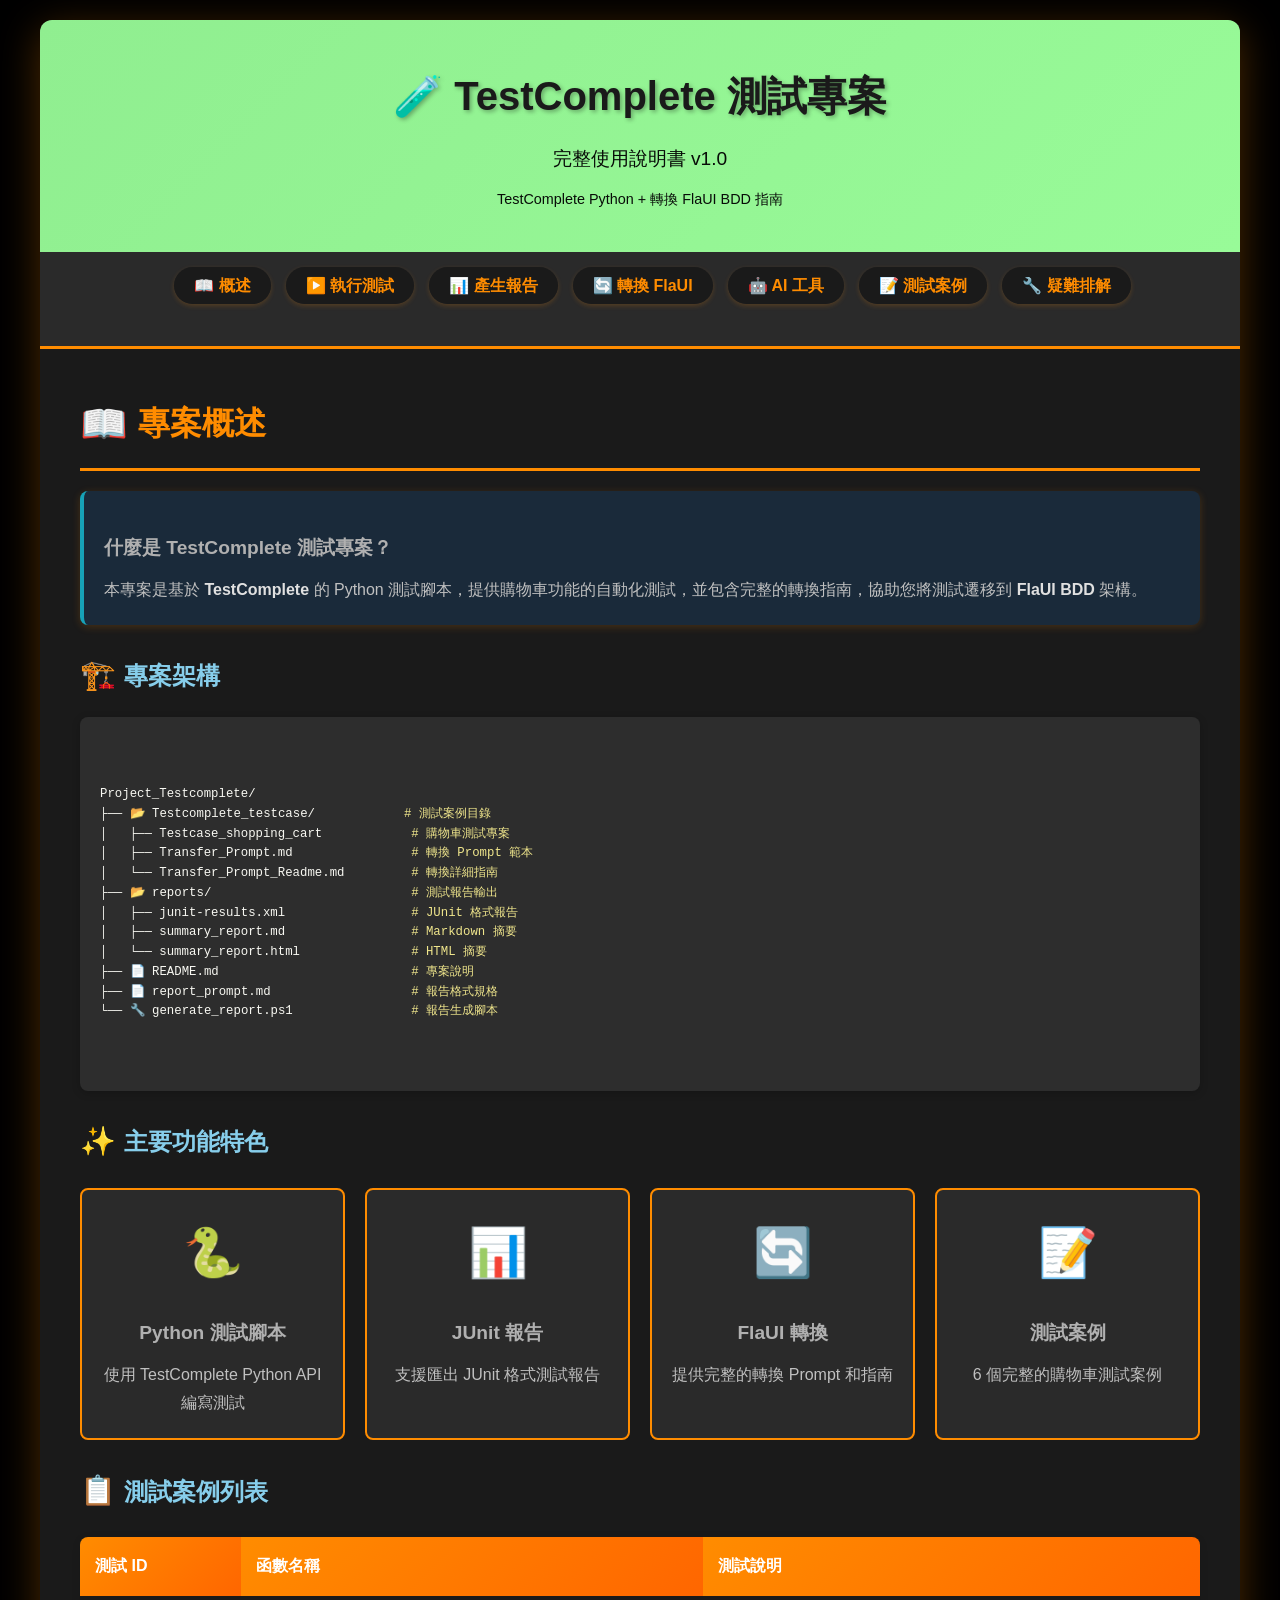
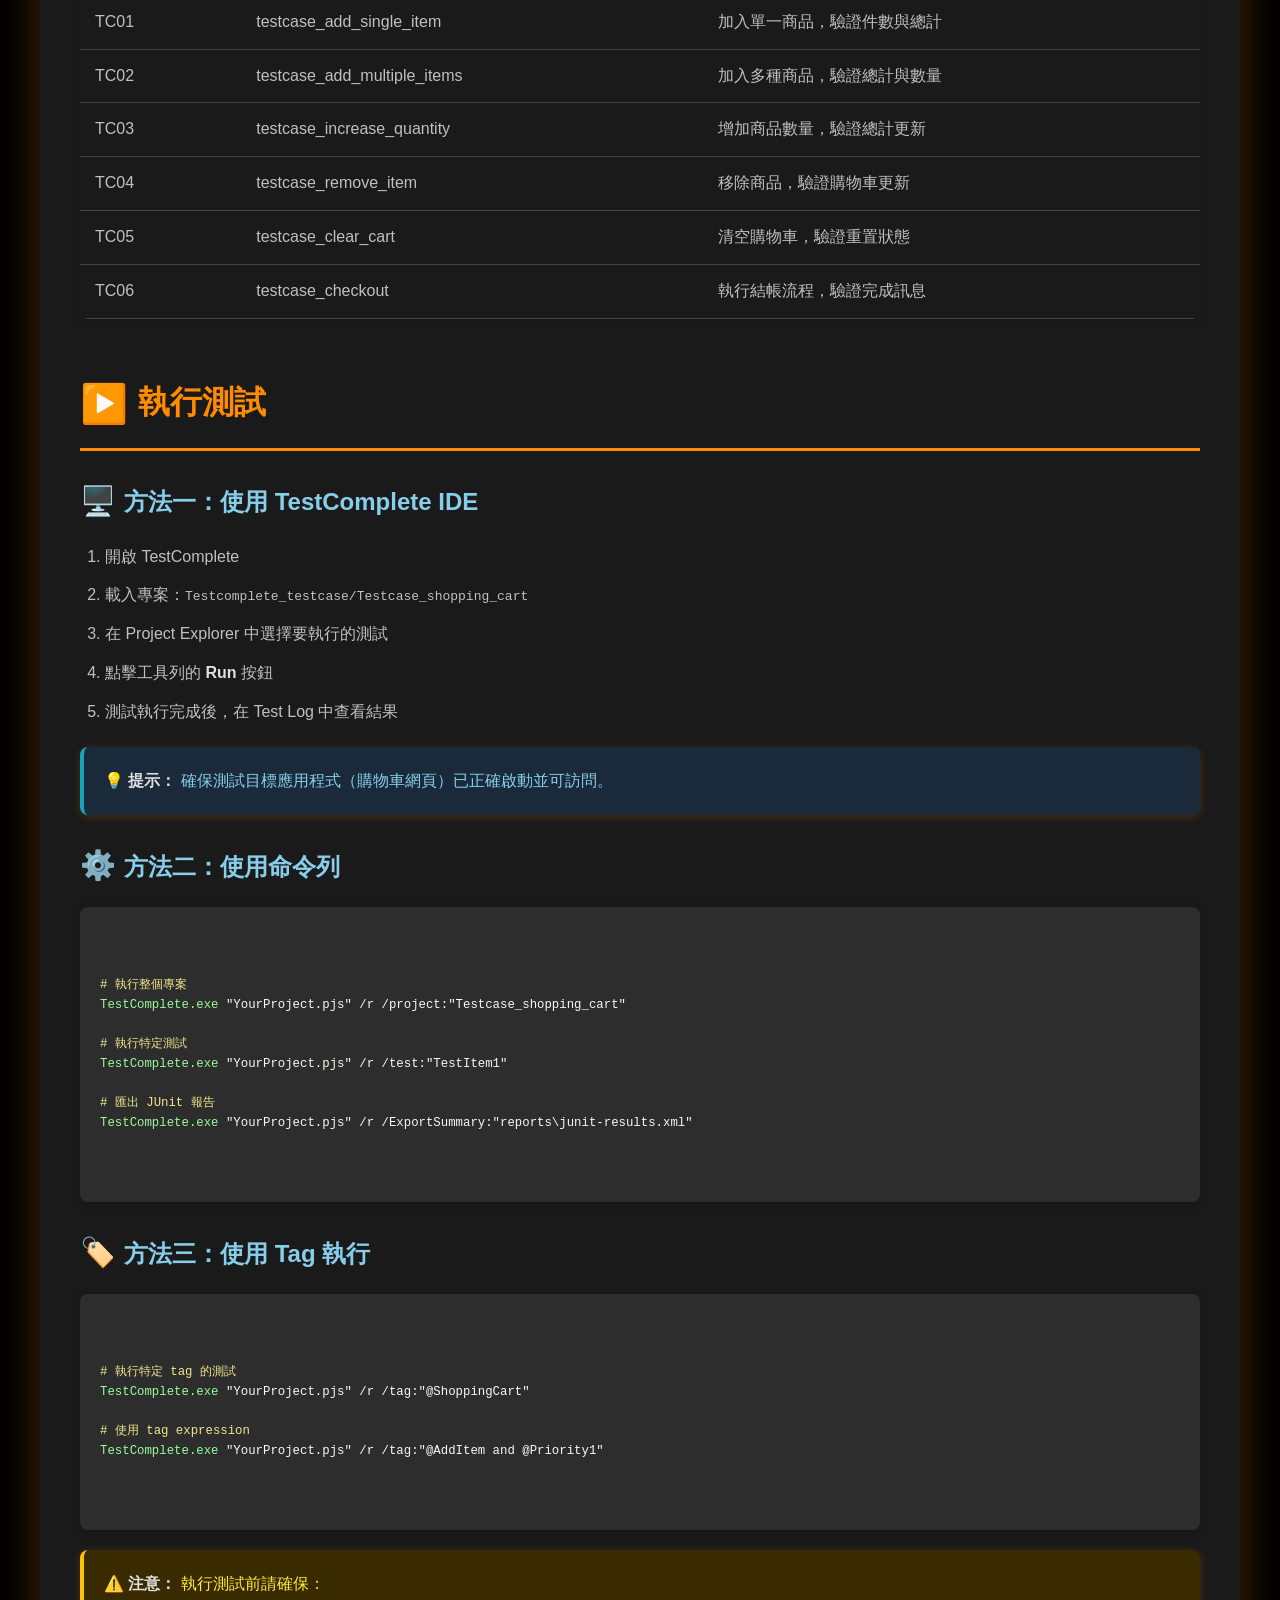
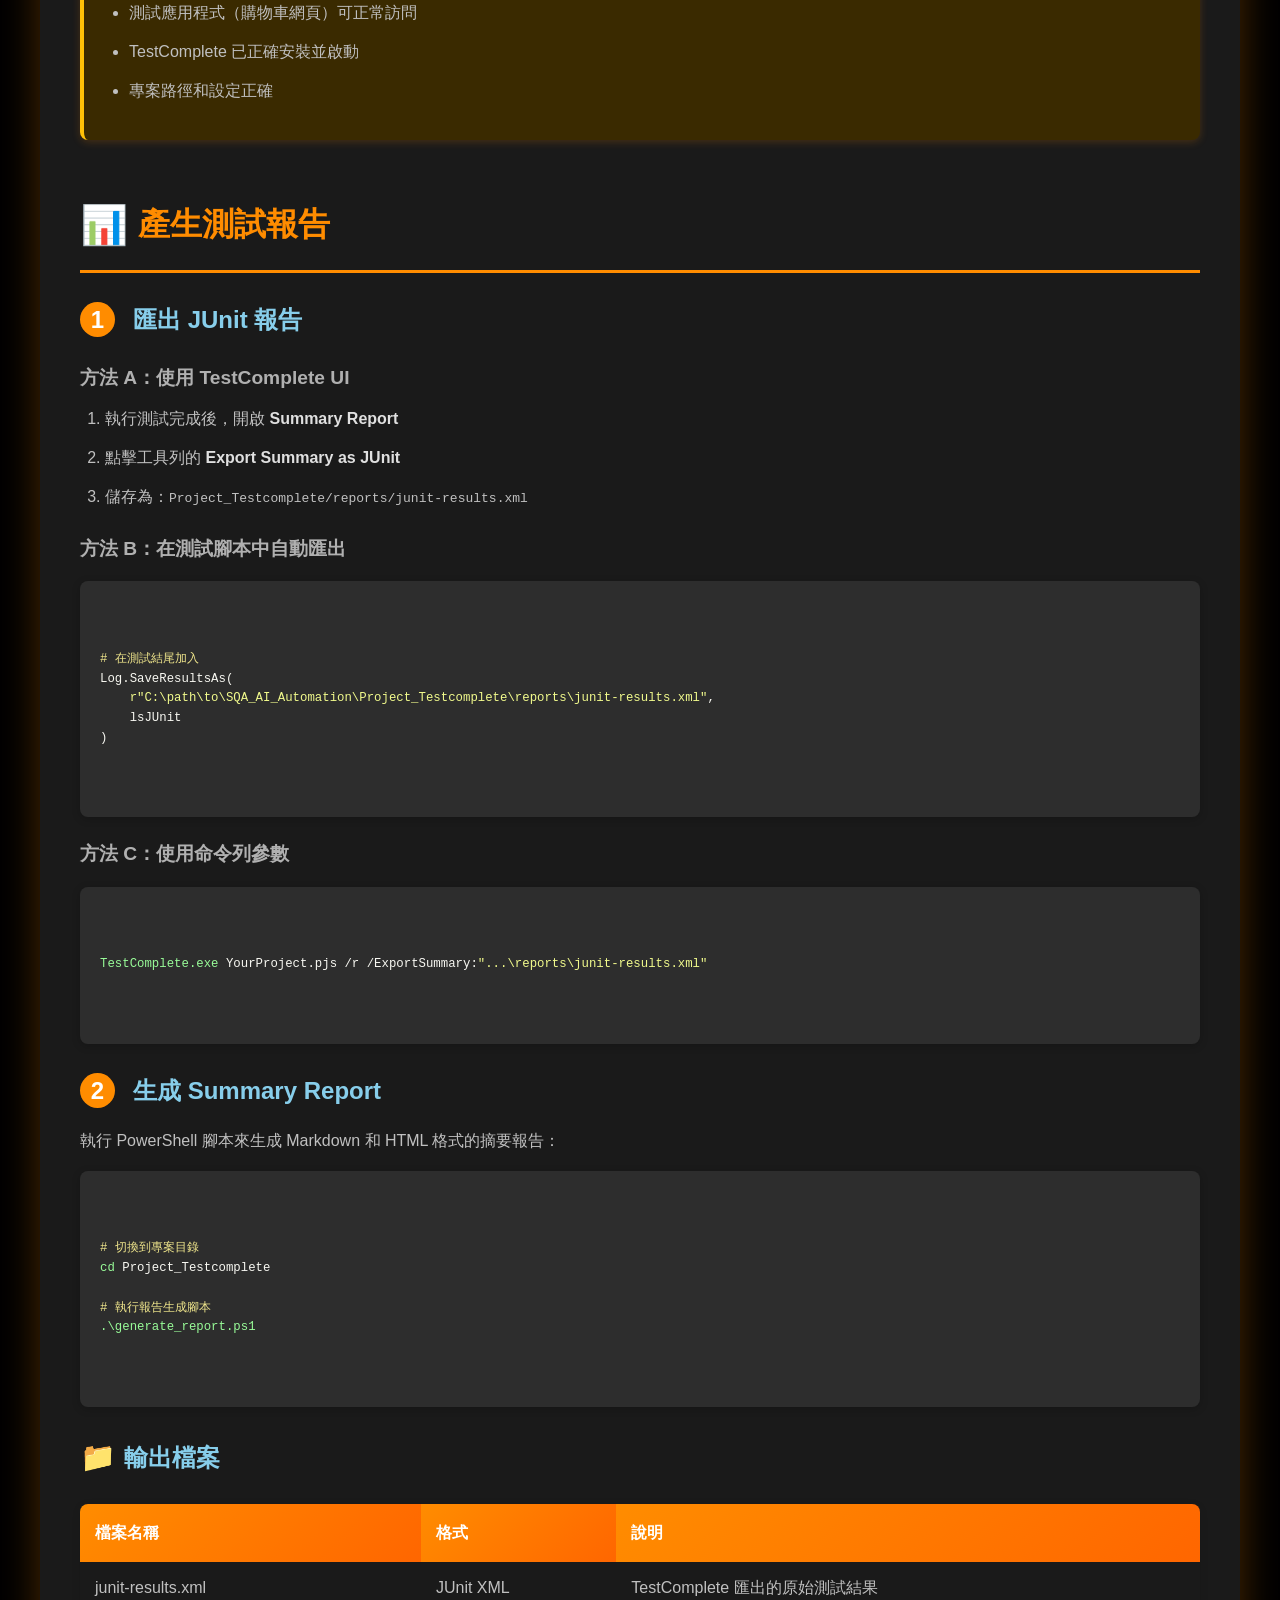
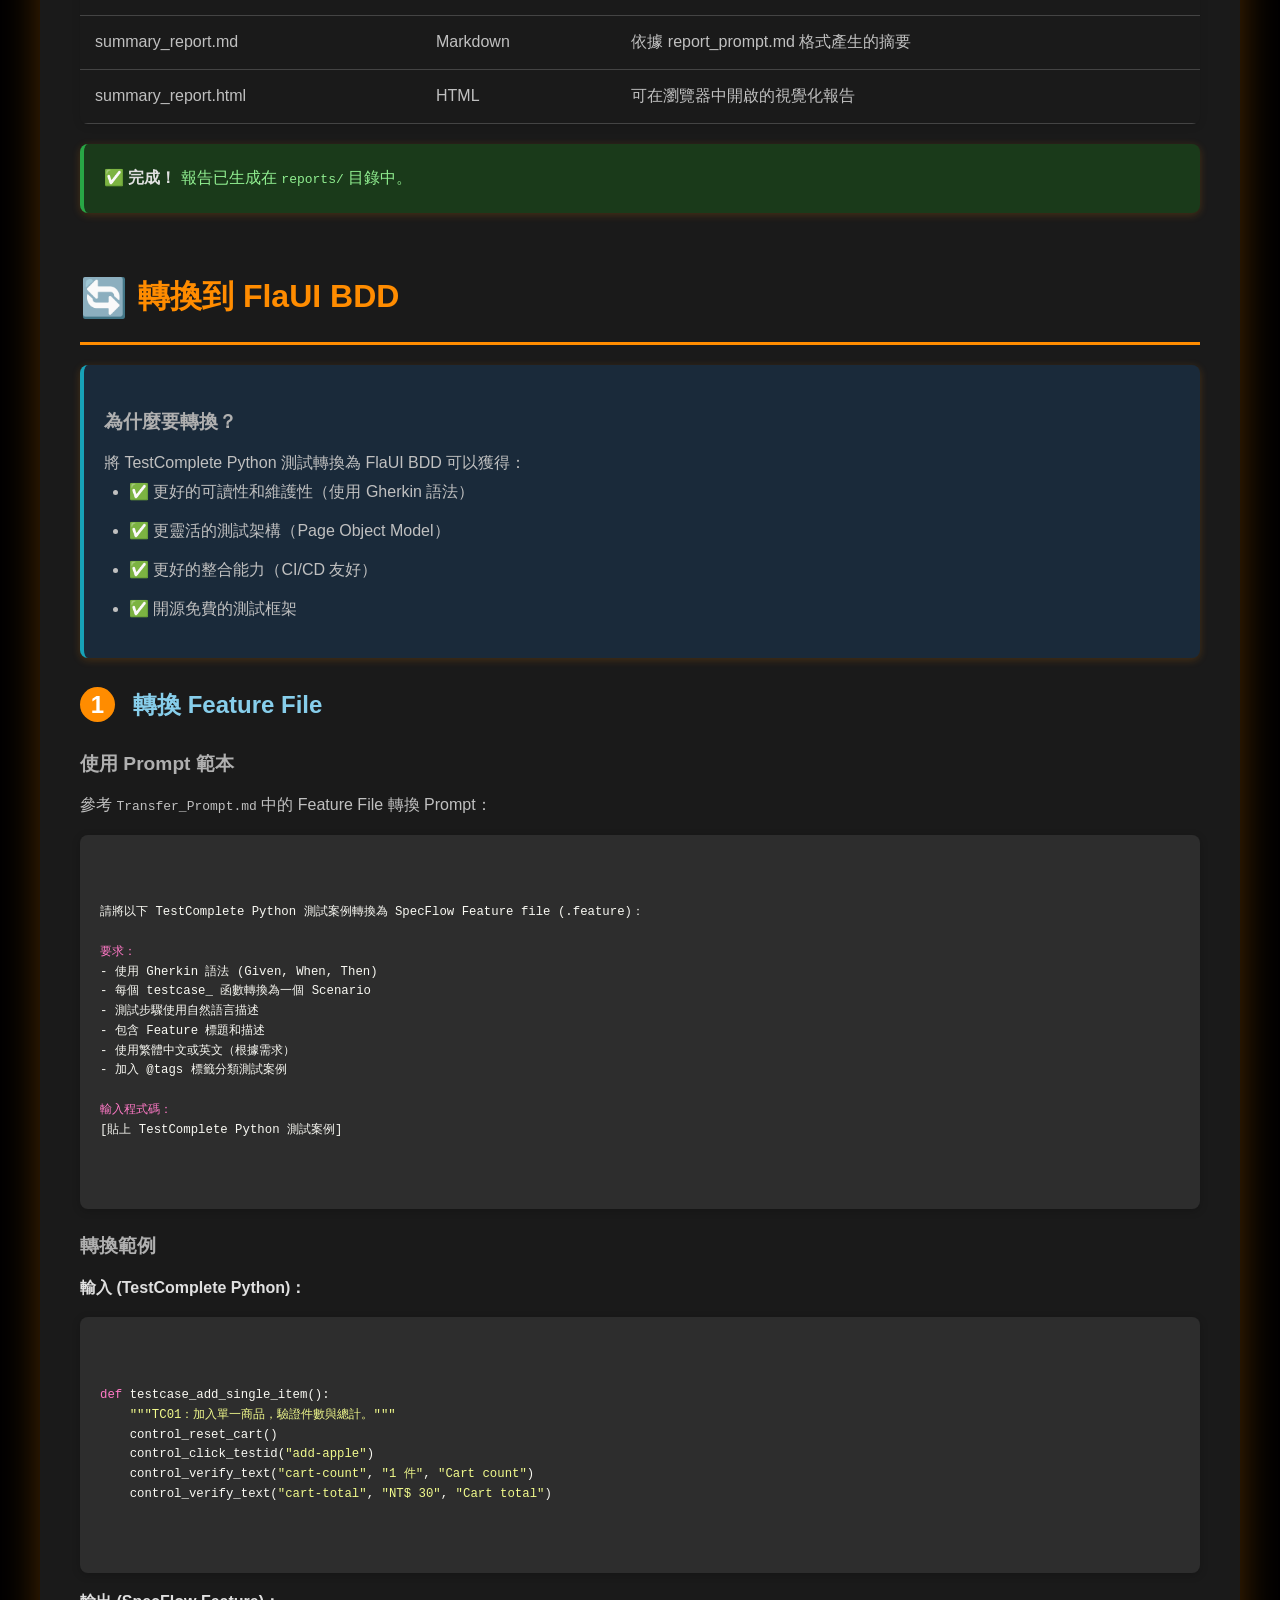
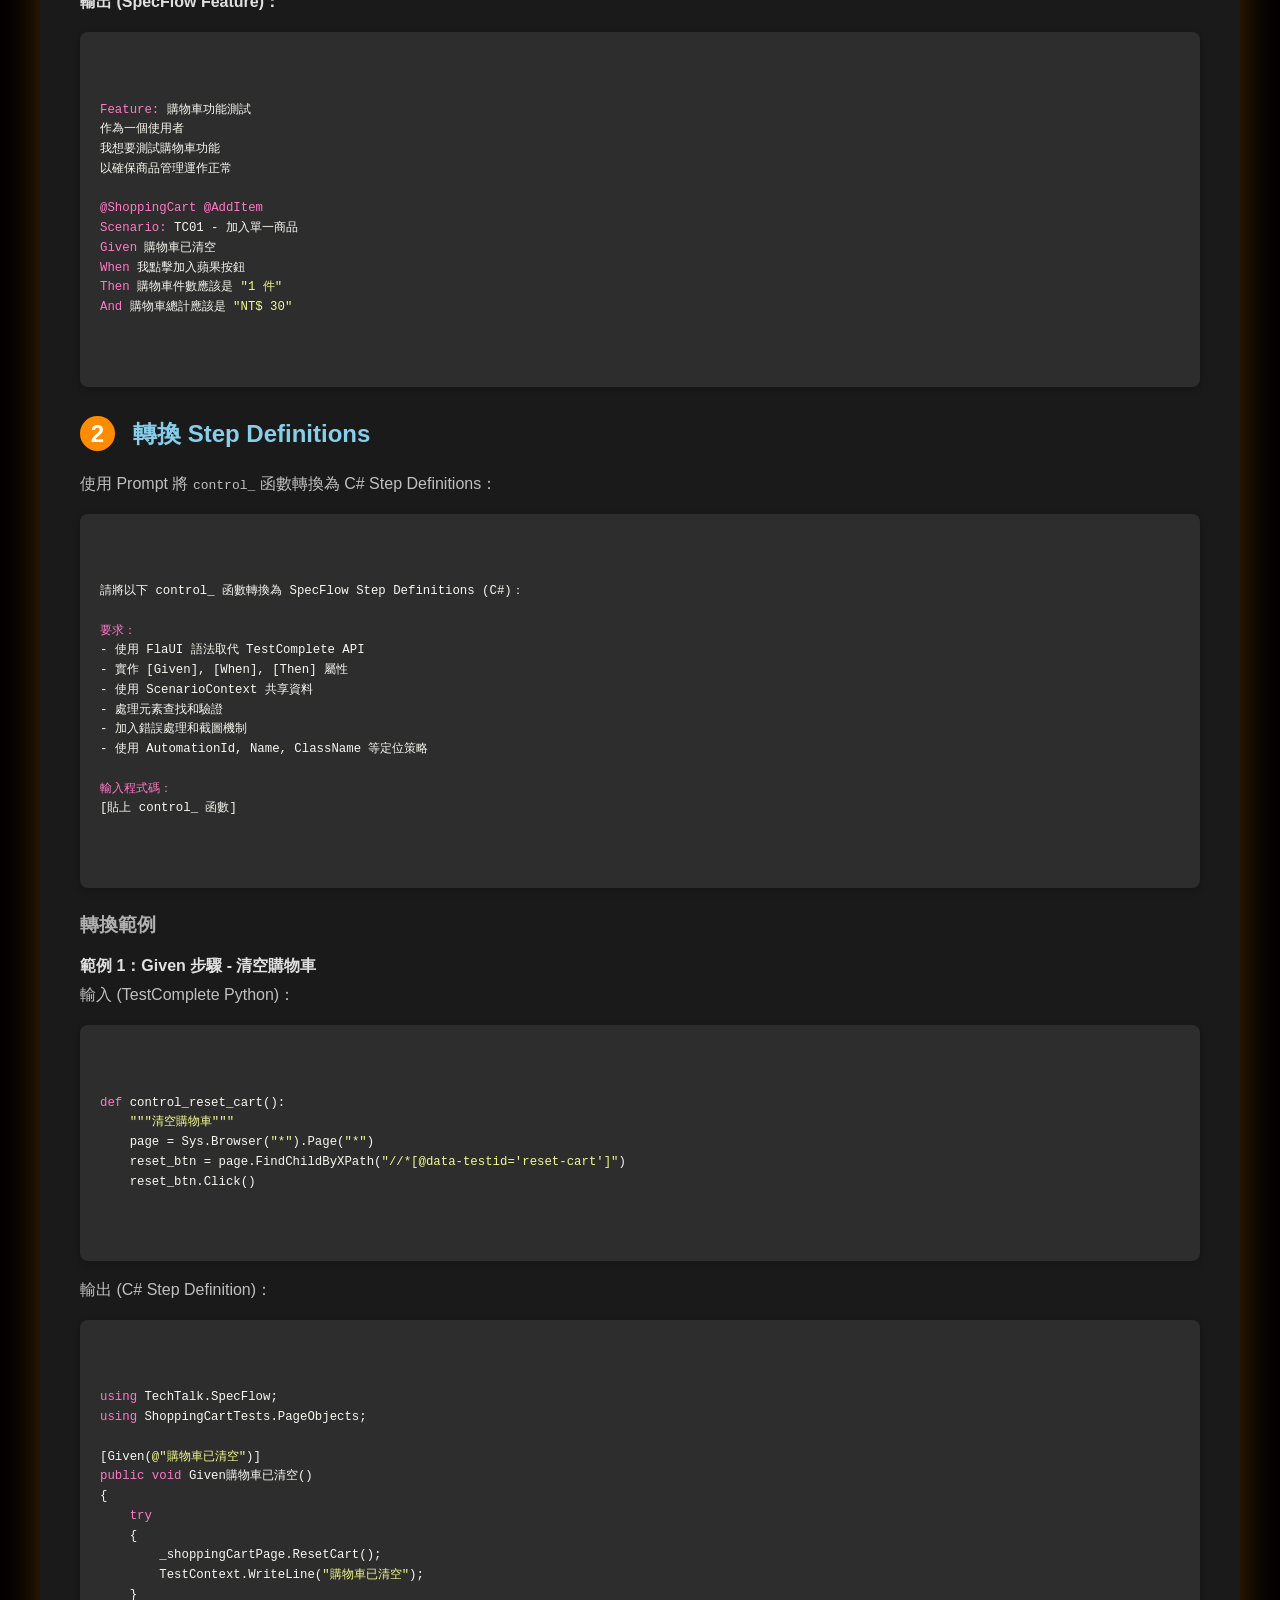
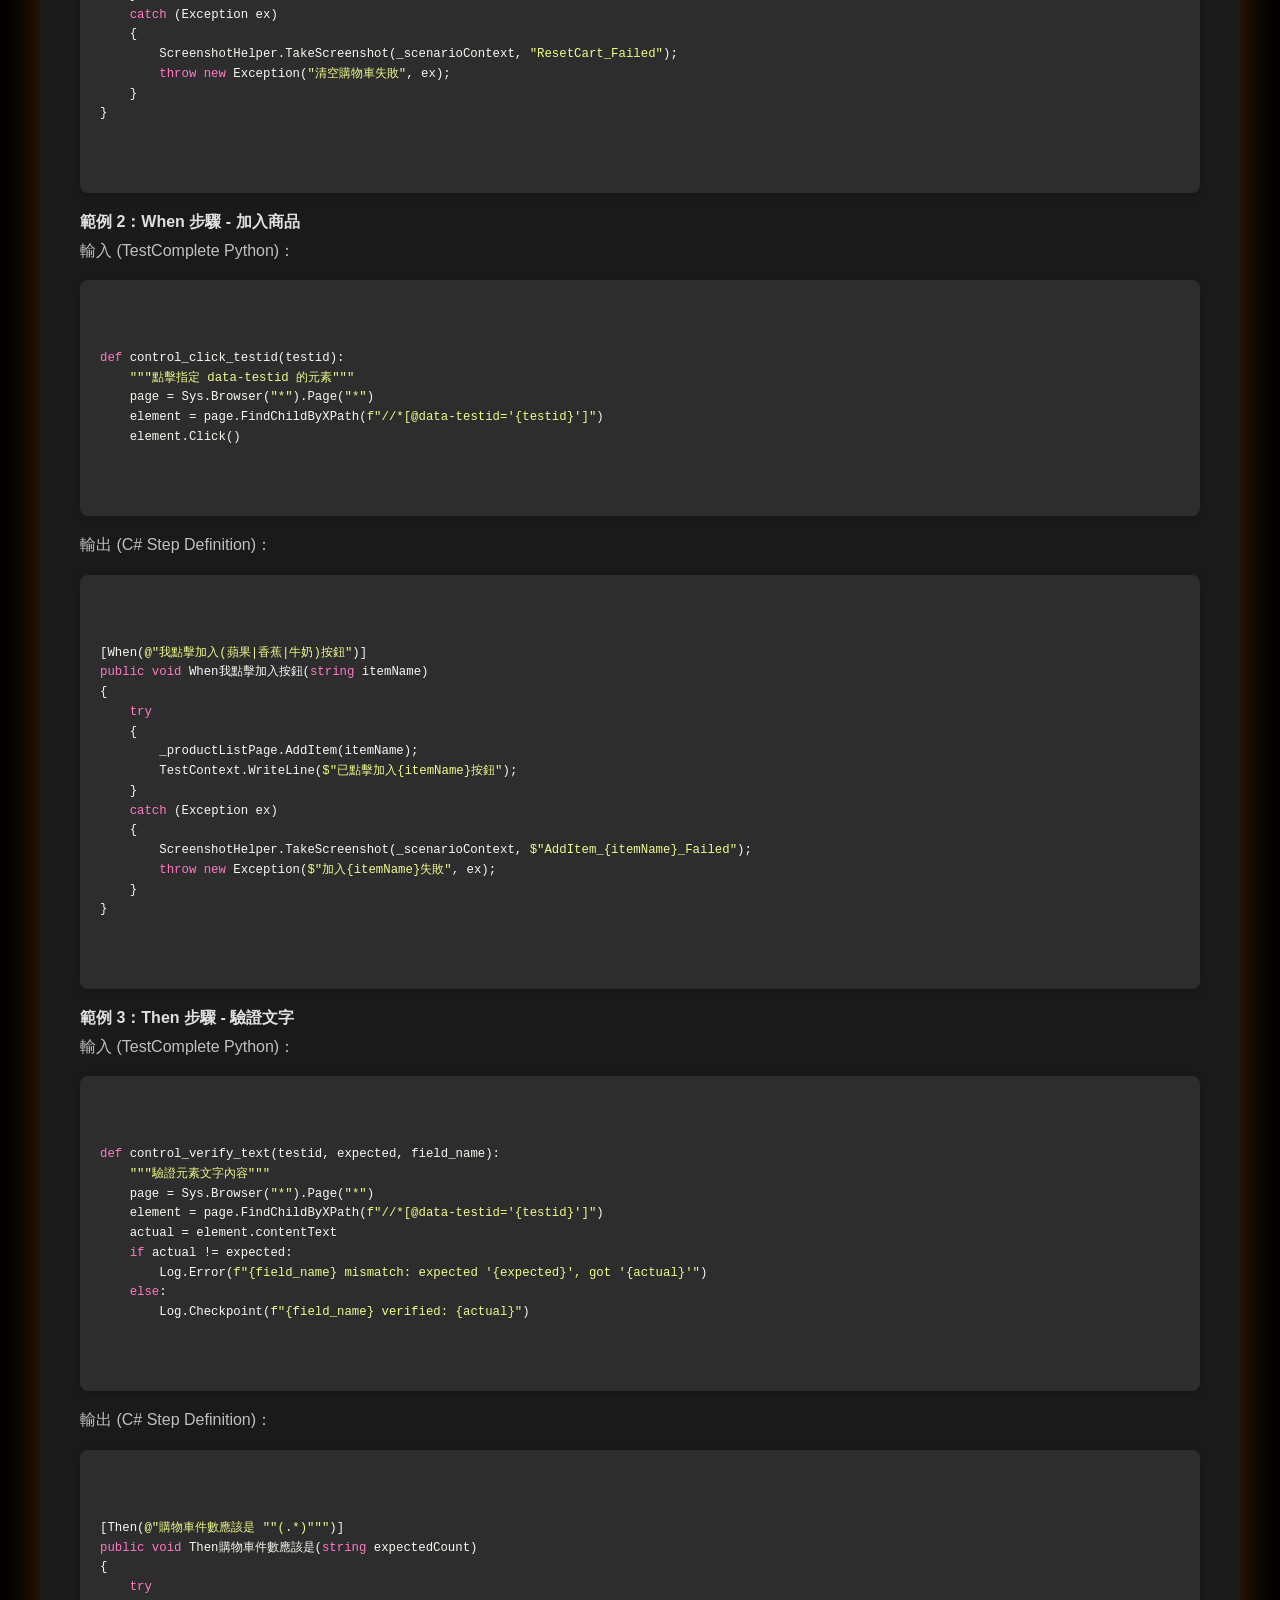
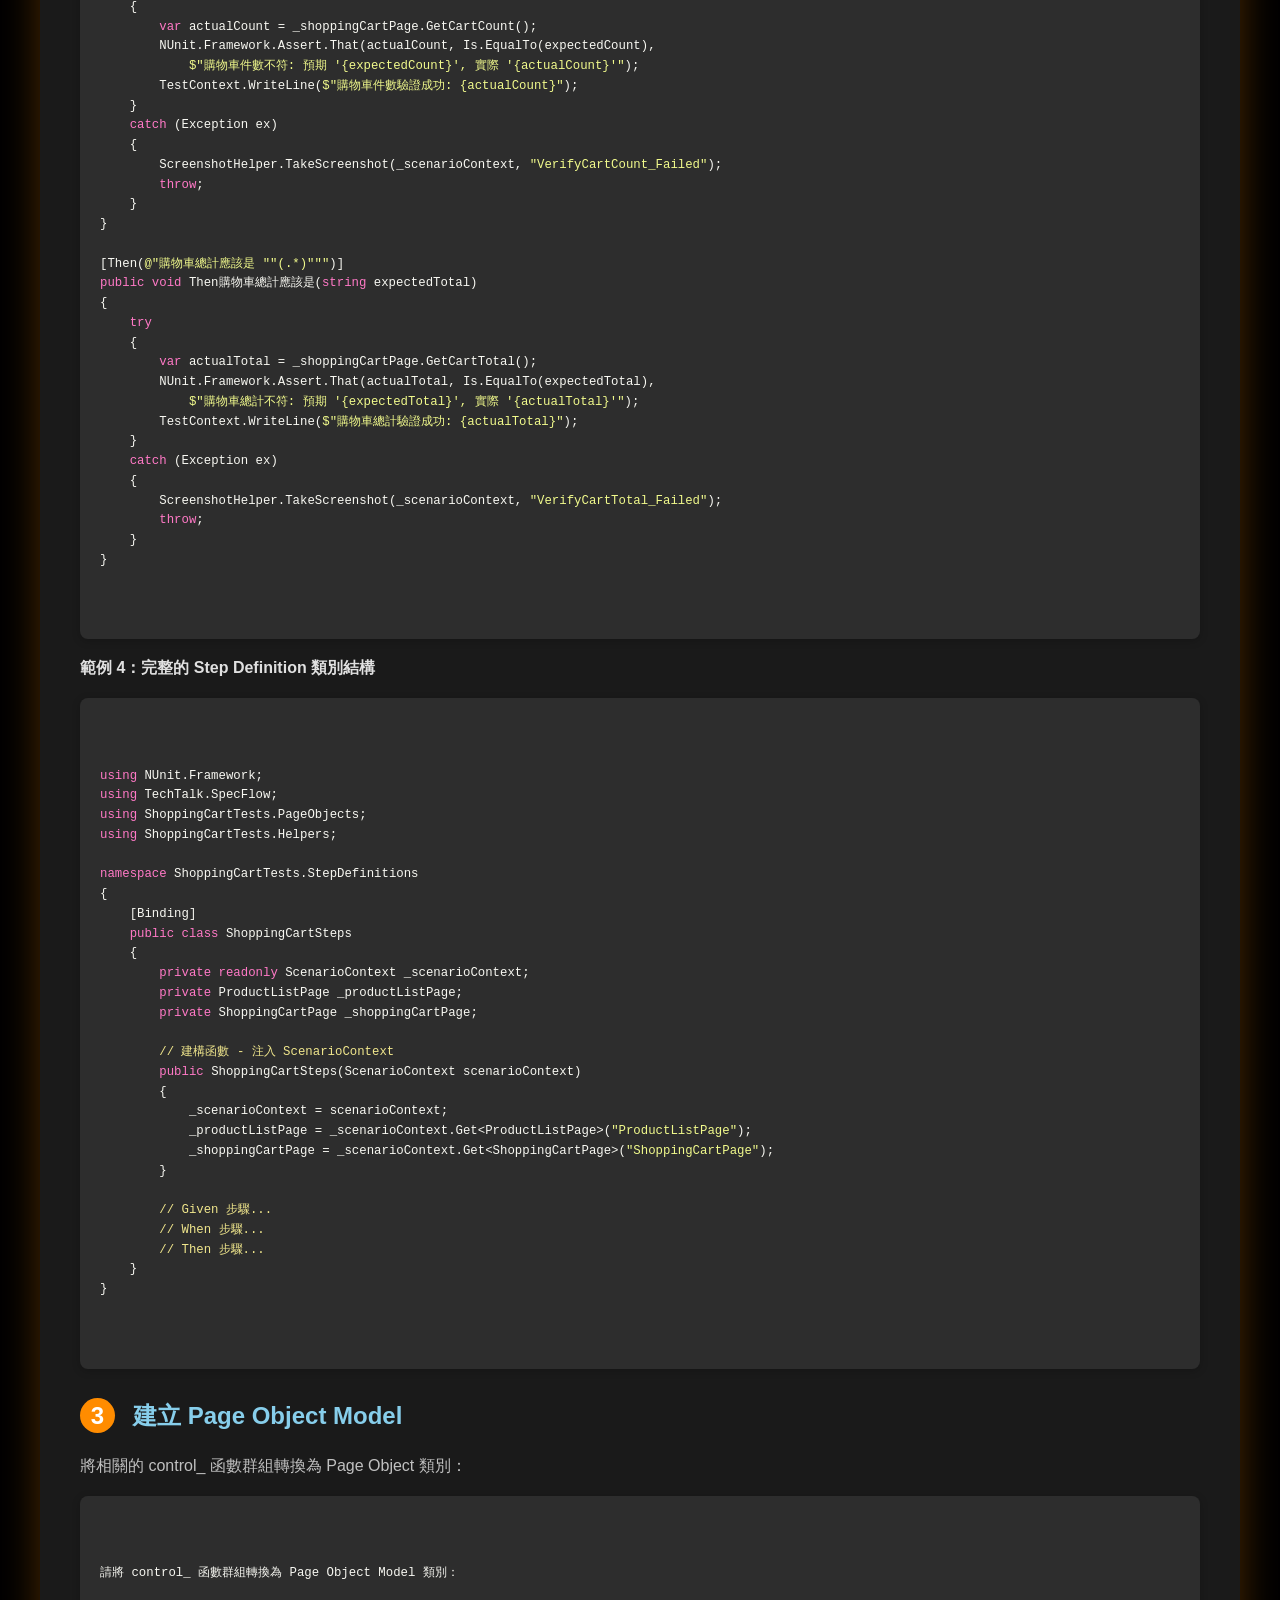
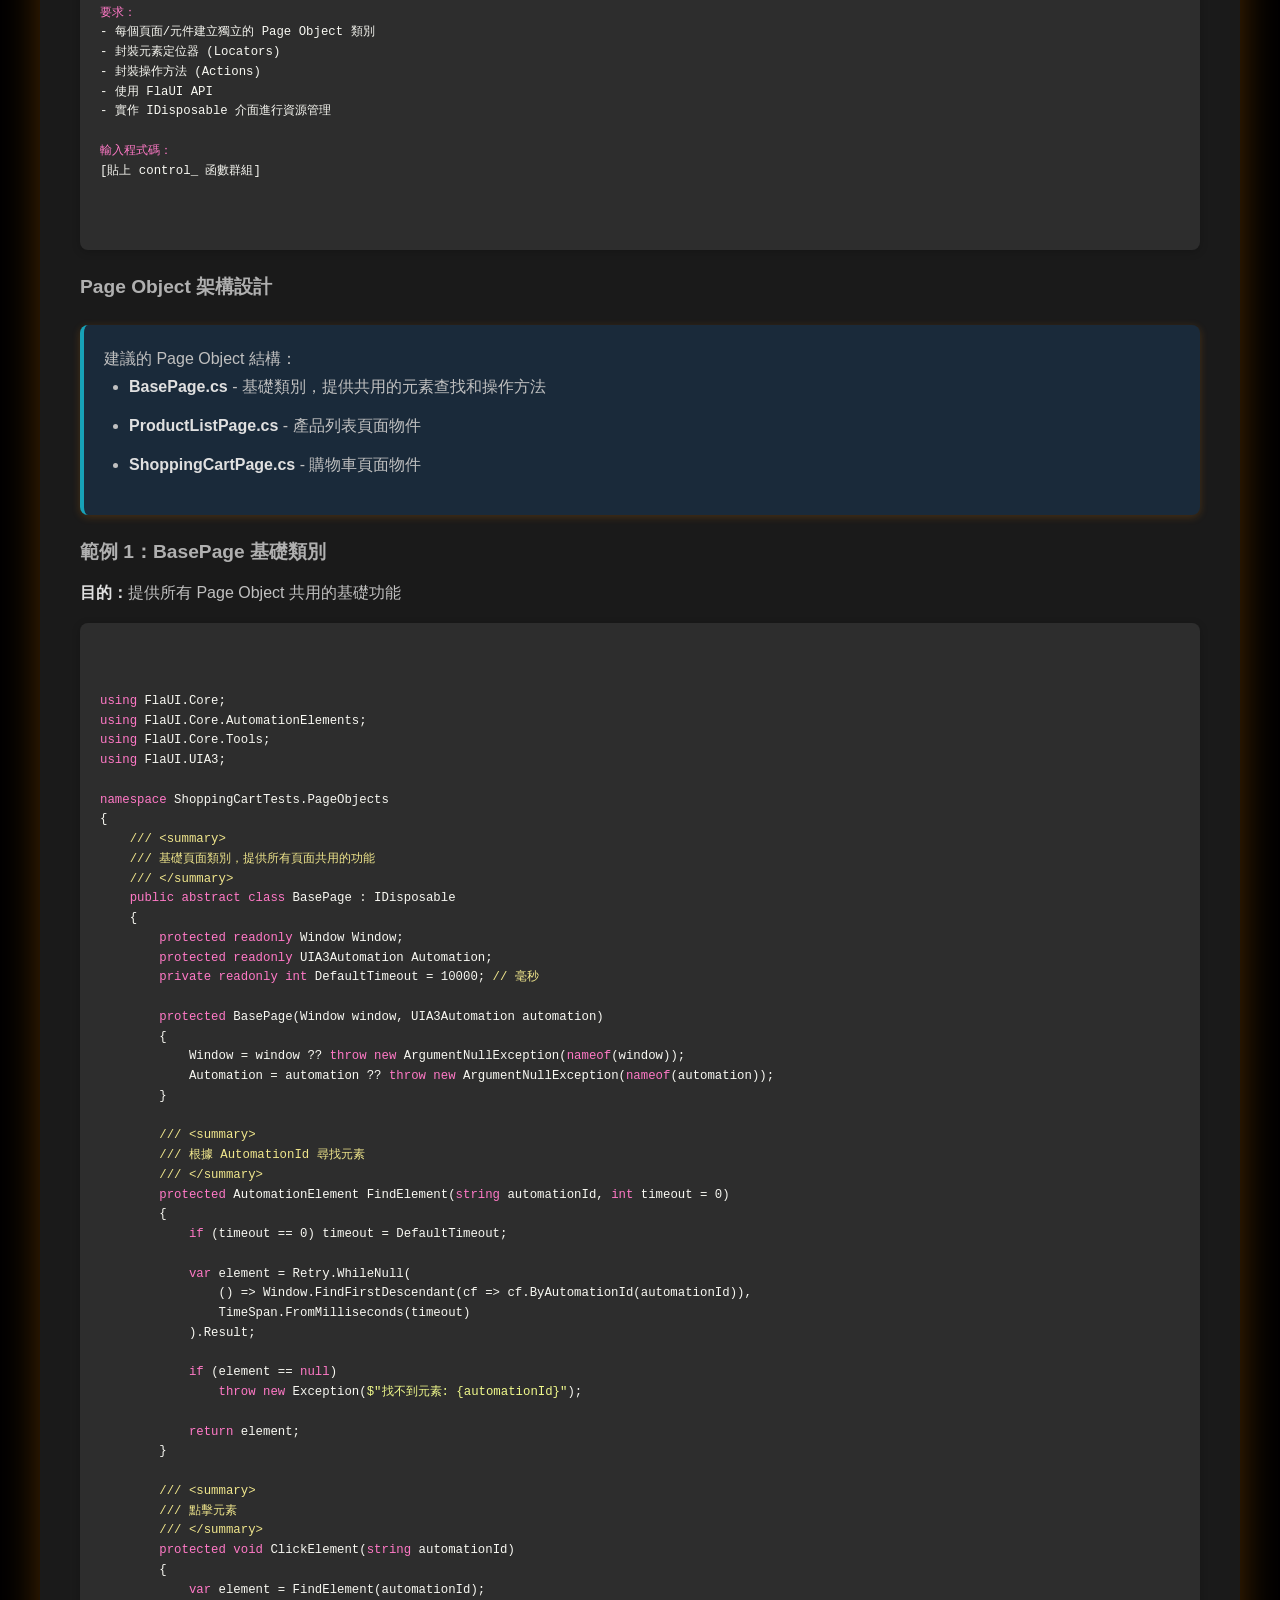
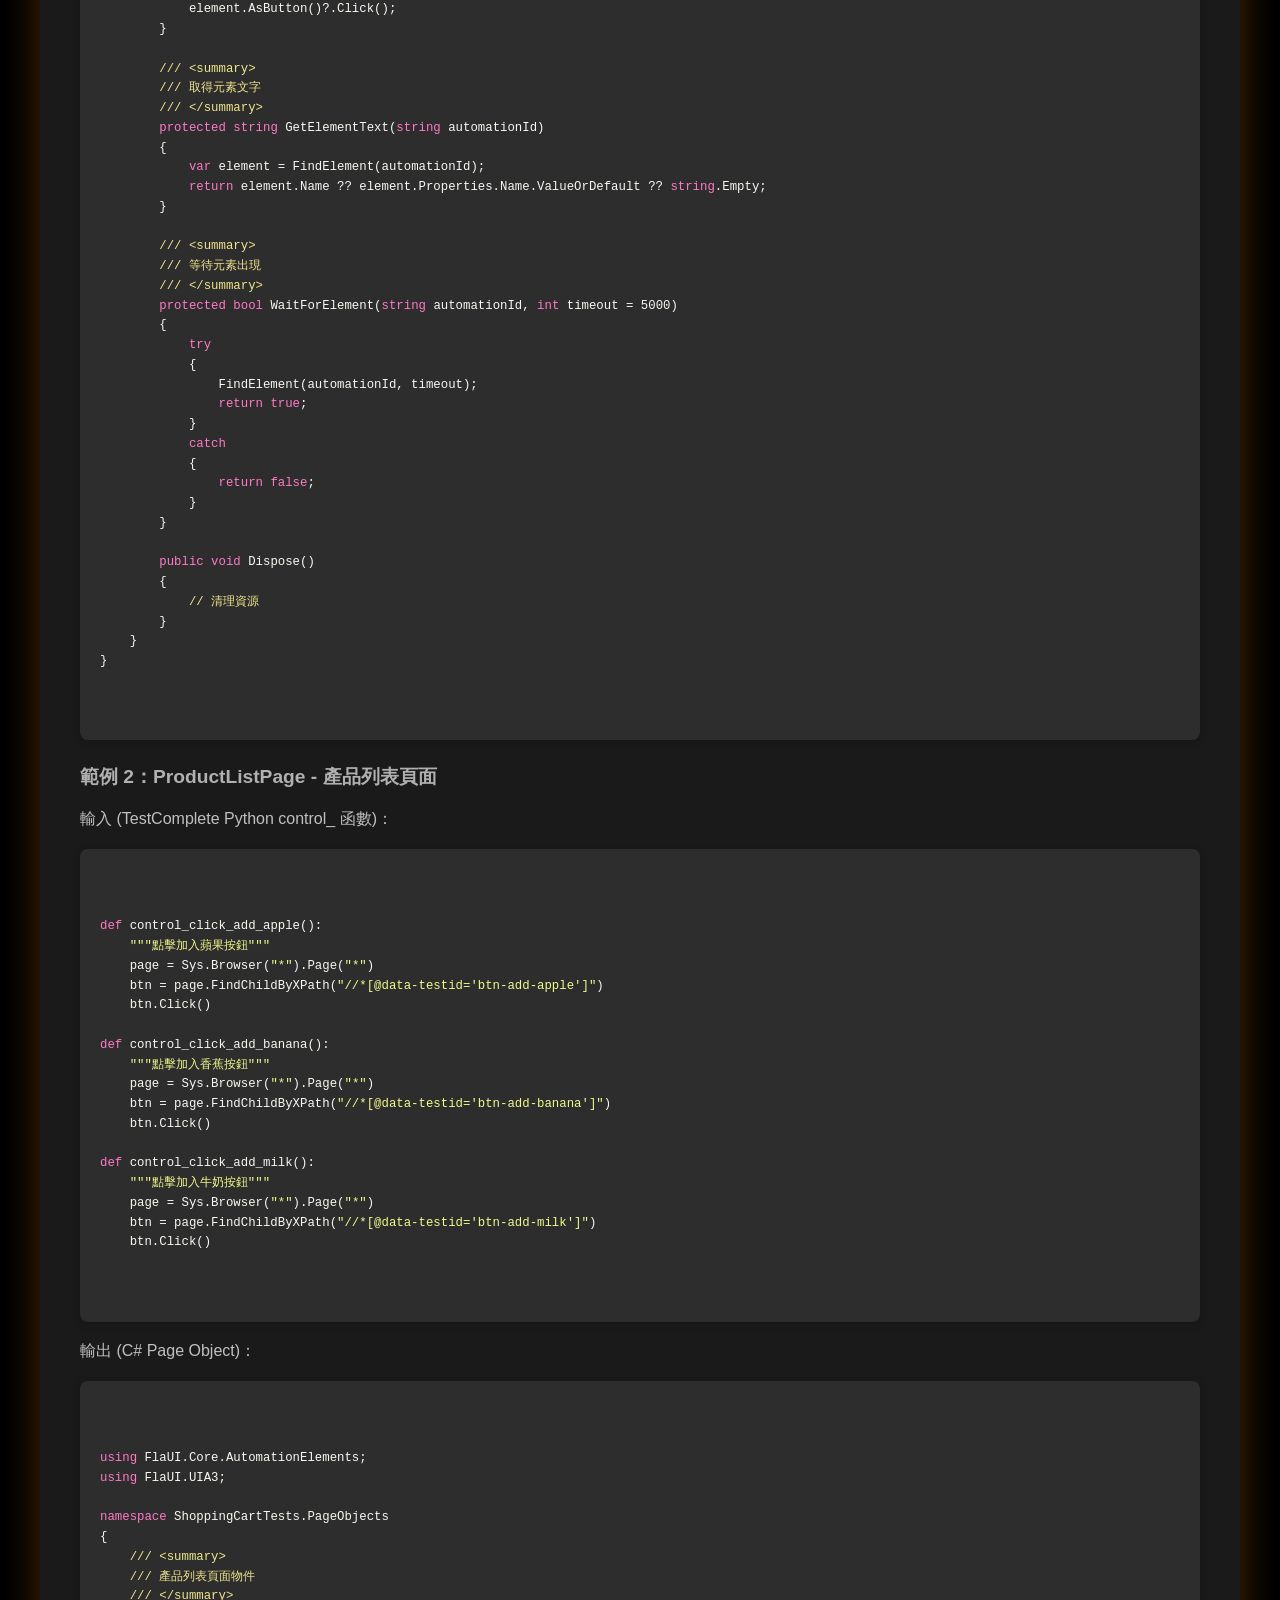
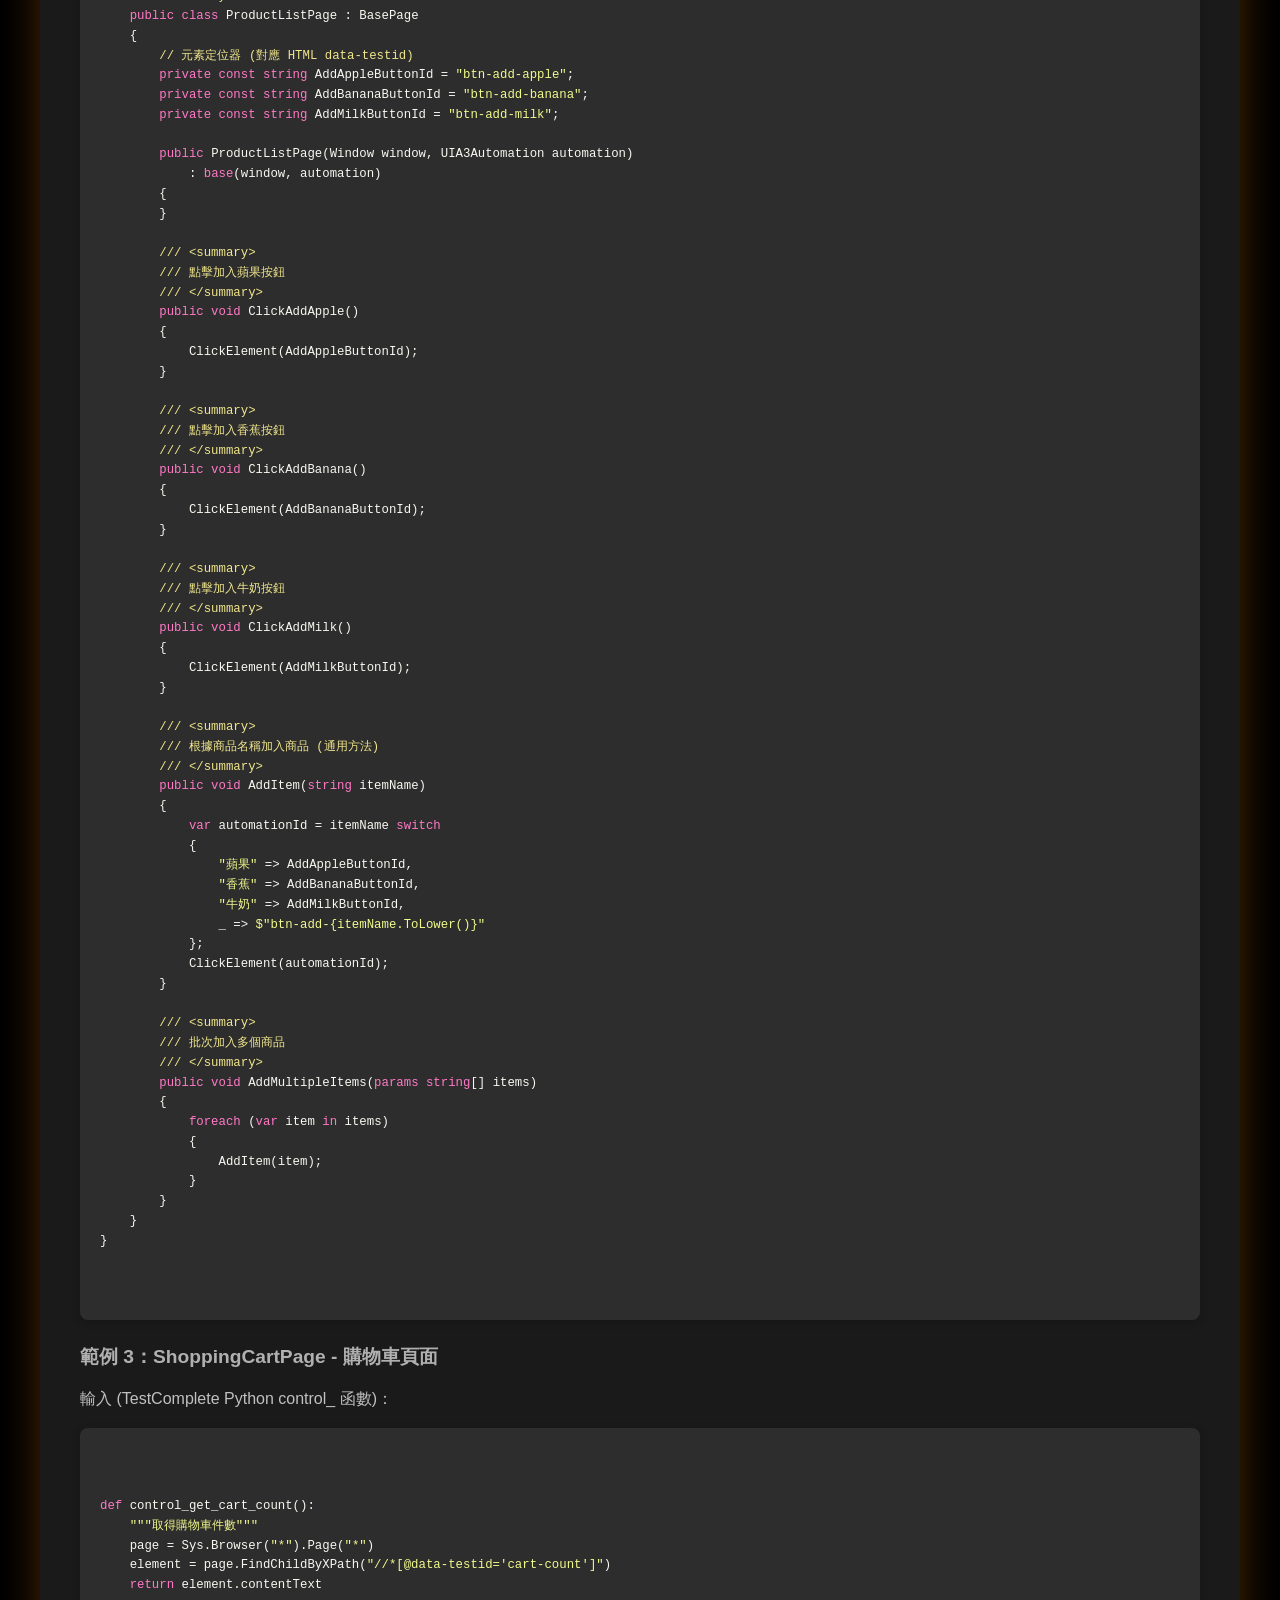
<file: demo1_shoppingcart_website/Automation_testcase/Project_Testcomplete/使用說明書.html>
<!DOCTYPE html>
<html lang="zh-TW">

<head>
    <meta charset="UTF-8">
    <meta name="viewport" content="width=device-width, initial-scale=1.0">
    <title>TestComplete 測試專案使用說明書</title>
    <style>
        * {
            margin: 0;
            padding: 0;
            box-sizing: border-box;
        }

        body {
            font-family: 'Microsoft JhengHei', 'Segoe UI', Arial, sans-serif;
            line-height: 1.8;
            color: #d0d0d0;
            background: #000000;
            padding: 20px;
        }

        .container {
            max-width: 1200px;
            margin: 0 auto;
            background: #1a1a1a;
            border-radius: 12px;
            box-shadow: 0 10px 40px rgba(255, 140, 0, 0.3);
            overflow: hidden;
        }

        header {
            background: linear-gradient(135deg, #90ee90 0%, #98fb98 100%);
            color: #1a1a1a;
            padding: 40px;
            text-align: center;
        }

        header h1 {
            font-size: 2.5em;
            margin-bottom: 10px;
            text-shadow: 2px 2px 4px rgba(0, 0, 0, 0.3);
        }

        header p {
            font-size: 1.2em;
            opacity: 0.95;
            color: #000000;
        }

        nav {
            background: #2a2a2a;
            padding: 20px;
            border-bottom: 3px solid #ff8c00;
            position: sticky;
            top: 0;
            z-index: 100;
        }

        nav ul {
            list-style: none;
            display: flex;
            justify-content: center;
            flex-wrap: wrap;
            gap: 15px;
        }

        nav a {
            text-decoration: none;
            color: #ff8c00;
            padding: 10px 20px;
            border-radius: 25px;
            background: #1a1a1a;
            transition: all 0.3s;
            font-weight: 600;
            box-shadow: 0 2px 5px rgba(255, 140, 0, 0.2);
        }

        nav a:hover {
            background: #ff8c00;
            color: white;
            transform: translateY(-2px);
            box-shadow: 0 4px 10px rgba(255, 140, 0, 0.5);
        }

        .content {
            padding: 40px;
        }

        section {
            margin-bottom: 50px;
            scroll-margin-top: 80px;
        }

        h2 {
            color: #ff8c00;
            font-size: 2em;
            margin-bottom: 20px;
            padding-bottom: 10px;
            border-bottom: 3px solid #ff8c00;
            display: flex;
            align-items: center;
            gap: 10px;
        }

        h3 {
            color: #87ceeb;
            font-size: 1.5em;
            margin: 25px 0 15px 0;
            display: flex;
            align-items: center;
            gap: 8px;
        }

        h4 {
            color: #b0b0b0;
            font-size: 1.2em;
            margin: 20px 0 10px 0;
        }

        .icon {
            font-size: 1.2em;
        }

        .card {
            background: #2a2a2a;
            border-left: 4px solid #ff8c00;
            padding: 20px;
            margin: 20px 0;
            border-radius: 8px;
            box-shadow: 0 2px 8px rgba(255, 140, 0, 0.2);
        }

        .warning {
            background: #3a2a00;
            border-left-color: #ffc107;
            color: #ffeb3b;
        }

        .success {
            background: #1a3a1a;
            border-left-color: #28a745;
            color: #90ee90;
        }

        .info {
            background: #1a2a3a;
            border-left-color: #17a2b8;
            color: #87ceeb;
        }

        .code-block {
            background: #2d2d2d;
            color: #f8f8f2;
            padding: 20px;
            border-radius: 8px;
            overflow-x: auto;
            margin: 15px 0;
            font-family: 'Consolas', 'Monaco', monospace;
            font-size: 0.95em;
            line-height: 1.6;
            box-shadow: 0 2px 8px rgba(0, 0, 0, 0.2);
            white-space: pre;
        }

        .code-block code {
            color: #f8f8f2;
            white-space: pre;
            display: block;
        }

        .command {
            color: #98fb98;
        }

        .comment {
            color: #f0e68c;
        }

        .string {
            color: #f1fa8c;
        }

        .keyword {
            color: #ff79c6;
        }

        table {
            width: 100%;
            border-collapse: collapse;
            margin: 20px 0;
            box-shadow: 0 2px 8px rgba(0, 0, 0, 0.1);
            border-radius: 8px;
            overflow: hidden;
        }

        th {
            background: linear-gradient(135deg, #ff8c00 0%, #ff6600 100%);
            color: white;
            padding: 15px;
            text-align: left;
            font-weight: 600;
        }

        td {
            padding: 12px 15px;
            border-bottom: 1px solid #444;
            color: #c0c0c0;
        }

        tr:hover {
            background: #2a2a2a;
        }

        .step-number {
            display: inline-block;
            width: 35px;
            height: 35px;
            background: #ff8c00;
            color: white;
            border-radius: 50%;
            text-align: center;
            line-height: 35px;
            font-weight: bold;
            margin-right: 10px;
        }

        .highlight {
            background: linear-gradient(120deg, #ff8c00 0%, #ff6600 100%);
            padding: 2px 8px;
            border-radius: 4px;
            font-weight: 600;
            color: white;
        }

        ul,
        ol {
            margin-left: 25px;
            margin-bottom: 15px;
        }

        li {
            margin-bottom: 10px;
            color: #c0c0c0;
        }

        p {
            color: #c0c0c0;
        }

        strong {
            color: #e0e0e0;
        }

        .feature-grid {
            display: grid;
            grid-template-columns: repeat(auto-fit, minmax(250px, 1fr));
            gap: 20px;
            margin: 20px 0;
        }

        .feature-box {
            background: #2a2a2a;
            border: 2px solid #ff8c00;
            border-radius: 8px;
            padding: 20px;
            text-align: center;
            transition: all 0.3s;
        }

        .feature-box:hover {
            transform: translateY(-5px);
            box-shadow: 0 5px 15px rgba(255, 140, 0, 0.5);
        }

        .feature-box .emoji {
            font-size: 3em;
            margin-bottom: 10px;
        }

        footer {
            background: #2d2d2d;
            color: white;
            text-align: center;
            padding: 30px;
            margin-top: 40px;
        }

        .btn {
            display: inline-block;
            padding: 12px 30px;
            background: linear-gradient(135deg, #ff8c00 0%, #ff6600 100%);
            color: white;
            text-decoration: none;
            border-radius: 25px;
            margin: 10px 5px;
            transition: all 0.3s;
            box-shadow: 0 4px 10px rgba(255, 140, 0, 0.4);
        }

        .btn:hover {
            transform: translateY(-2px);
            box-shadow: 0 6px 15px rgba(255, 140, 0, 0.7);
        }

        @media print {
            body {
                background: white;
                padding: 0;
            }

            nav {
                display: none;
            }

            .container {
                box-shadow: none;
            }
        }

        @media (max-width: 768px) {
            .content {
                padding: 20px;
            }

            header h1 {
                font-size: 1.8em;
            }

            nav ul {
                flex-direction: column;
            }
        }
    </style>
</head>

<body>
    <div class="container">
        <header>
            <h1>🧪 TestComplete 測試專案</h1>
            <p style="color: #000000;">完整使用說明書 v1.0</p>
            <p style="font-size: 0.9em; margin-top: 10px; color: #000000;">TestComplete Python + 轉換 FlaUI BDD 指南</p>
        </header>

        <nav>
            <ul>
                <li><a href="#overview">📖 概述</a></li>
                <li><a href="#run-test">▶️ 執行測試</a></li>
                <li><a href="#generate-report">📊 產生報告</a></li>
                <li><a href="#convert">🔄 轉換 FlaUI</a></li>
                <li><a href="#ai-tools">🤖 AI 工具</a></li>
                <li><a href="#testcases">📝 測試案例</a></li>
                <li><a href="#troubleshooting">🔧 疑難排解</a></li>
            </ul>
        </nav>

        <div class="content">
            <!-- 概述 -->
            <section id="overview">
                <h2><span class="icon">📖</span> 專案概述</h2>

                <div class="card info">
                    <h4>什麼是 TestComplete 測試專案？</h4>
                    <p>本專案是基於 <strong>TestComplete</strong> 的 Python 測試腳本，提供購物車功能的自動化測試，並包含完整的轉換指南，協助您將測試遷移到
                        <strong>FlaUI BDD</strong> 架構。</p>
                </div>

                <h3><span class="icon">🏗️</span> 專案架構</h3>

                <div class="code-block">
                    <code>Project_Testcomplete/
├── 📂 Testcomplete_testcase/            <span class="comment"># 測試案例目錄</span>
│   ├── Testcase_shopping_cart            <span class="comment"># 購物車測試專案</span>
│   ├── Transfer_Prompt.md                <span class="comment"># 轉換 Prompt 範本</span>
│   └── Transfer_Prompt_Readme.md         <span class="comment"># 轉換詳細指南</span>
├── 📂 reports/                           <span class="comment"># 測試報告輸出</span>
│   ├── junit-results.xml                 <span class="comment"># JUnit 格式報告</span>
│   ├── summary_report.md                 <span class="comment"># Markdown 摘要</span>
│   └── summary_report.html               <span class="comment"># HTML 摘要</span>
├── 📄 README.md                          <span class="comment"># 專案說明</span>
├── 📄 report_prompt.md                   <span class="comment"># 報告格式規格</span>
└── 🔧 generate_report.ps1                <span class="comment"># 報告生成腳本</span></code>
                </div>

                <h3><span class="icon">✨</span> 主要功能特色</h3>

                <div class="feature-grid">
                    <div class="feature-box">
                        <div class="emoji">🐍</div>
                        <h4>Python 測試腳本</h4>
                        <p>使用 TestComplete Python API 編寫測試</p>
                    </div>
                    <div class="feature-box">
                        <div class="emoji">📊</div>
                        <h4>JUnit 報告</h4>
                        <p>支援匯出 JUnit 格式測試報告</p>
                    </div>
                    <div class="feature-box">
                        <div class="emoji">🔄</div>
                        <h4>FlaUI 轉換</h4>
                        <p>提供完整的轉換 Prompt 和指南</p>
                    </div>
                    <div class="feature-box">
                        <div class="emoji">📝</div>
                        <h4>測試案例</h4>
                        <p>6 個完整的購物車測試案例</p>
                    </div>
                </div>

                <h3><span class="icon">📋</span> 測試案例列表</h3>

                <table>
                    <tr>
                        <th>測試 ID</th>
                        <th>函數名稱</th>
                        <th>測試說明</th>
                    </tr>
                    <tr>
                        <td>TC01</td>
                        <td>testcase_add_single_item</td>
                        <td>加入單一商品，驗證件數與總計</td>
                    </tr>
                    <tr>
                        <td>TC02</td>
                        <td>testcase_add_multiple_items</td>
                        <td>加入多種商品，驗證總計與數量</td>
                    </tr>
                    <tr>
                        <td>TC03</td>
                        <td>testcase_increase_quantity</td>
                        <td>增加商品數量，驗證總計更新</td>
                    </tr>
                    <tr>
                        <td>TC04</td>
                        <td>testcase_remove_item</td>
                        <td>移除商品，驗證購物車更新</td>
                    </tr>
                    <tr>
                        <td>TC05</td>
                        <td>testcase_clear_cart</td>
                        <td>清空購物車，驗證重置狀態</td>
                    </tr>
                    <tr>
                        <td>TC06</td>
                        <td>testcase_checkout</td>
                        <td>執行結帳流程，驗證完成訊息</td>
                    </tr>
                </table>
            </section>

            <!-- 執行測試 -->
            <section id="run-test">
                <h2><span class="icon">▶️</span> 執行測試</h2>

                <h3><span class="icon">🖥️</span> 方法一：使用 TestComplete IDE</h3>

                <ol>
                    <li>開啟 TestComplete</li>
                    <li>載入專案：<code>Testcomplete_testcase/Testcase_shopping_cart</code></li>
                    <li>在 Project Explorer 中選擇要執行的測試</li>
                    <li>點擊工具列的 <strong>Run</strong> 按鈕</li>
                    <li>測試執行完成後，在 Test Log 中查看結果</li>
                </ol>

                <div class="card info">
                    <strong>💡 提示：</strong> 確保測試目標應用程式（購物車網頁）已正確啟動並可訪問。
                </div>

                <h3><span class="icon">⚙️</span> 方法二：使用命令列</h3>

                <div class="code-block">
                    <code><span class="comment"># 執行整個專案</span>
<span class="command">TestComplete.exe</span> "YourProject.pjs" /r /project:"Testcase_shopping_cart"

<span class="comment"># 執行特定測試</span>
<span class="command">TestComplete.exe</span> "YourProject.pjs" /r /test:"TestItem1"

<span class="comment"># 匯出 JUnit 報告</span>
<span class="command">TestComplete.exe</span> "YourProject.pjs" /r /ExportSummary:"reports\junit-results.xml"</code>
                </div>

                <h3><span class="icon">🏷️</span> 方法三：使用 Tag 執行</h3>

                <div class="code-block">
                    <code><span class="comment"># 執行特定 tag 的測試</span>
<span class="command">TestComplete.exe</span> "YourProject.pjs" /r /tag:"@ShoppingCart"

<span class="comment"># 使用 tag expression</span>
<span class="command">TestComplete.exe</span> "YourProject.pjs" /r /tag:"@AddItem and @Priority1"</code>
                </div>

                <div class="card warning">
                    <strong>⚠️ 注意：</strong> 執行測試前請確保：
                    <ul>
                        <li>測試應用程式（購物車網頁）可正常訪問</li>
                        <li>TestComplete 已正確安裝並啟動</li>
                        <li>專案路徑和設定正確</li>
                    </ul>
                </div>
            </section>

            <!-- 產生報告 -->
            <section id="generate-report">
                <h2><span class="icon">📊</span> 產生測試報告</h2>

                <h3><span class="step-number">1</span> 匯出 JUnit 報告</h3>

                <h4>方法 A：使用 TestComplete UI</h4>
                <ol>
                    <li>執行測試完成後，開啟 <strong>Summary Report</strong></li>
                    <li>點擊工具列的 <strong>Export Summary as JUnit</strong></li>
                    <li>儲存為：<code>Project_Testcomplete/reports/junit-results.xml</code></li>
                </ol>

                <h4>方法 B：在測試腳本中自動匯出</h4>
                <div class="code-block">
                    <code><span class="comment"># 在測試結尾加入</span>
Log.SaveResultsAs(
    <span class="string">r"C:\path\to\SQA_AI_Automation\Project_Testcomplete\reports\junit-results.xml"</span>,
    lsJUnit
)</code>
                </div>

                <h4>方法 C：使用命令列參數</h4>
                <div class="code-block">
                    <code><span class="command">TestComplete.exe</span> YourProject.pjs /r /ExportSummary:<span class="string">"...\reports\junit-results.xml"</span></code>
                </div>

                <h3><span class="step-number">2</span> 生成 Summary Report</h3>

                <p>執行 PowerShell 腳本來生成 Markdown 和 HTML 格式的摘要報告：</p>

                <div class="code-block">
                    <code><span class="comment"># 切換到專案目錄</span>
<span class="command">cd</span> Project_Testcomplete

<span class="comment"># 執行報告生成腳本</span>
<span class="command">.\generate_report.ps1</span></code>
                </div>

                <h3><span class="icon">📁</span> 輸出檔案</h3>

                <table>
                    <tr>
                        <th>檔案名稱</th>
                        <th>格式</th>
                        <th>說明</th>
                    </tr>
                    <tr>
                        <td>junit-results.xml</td>
                        <td>JUnit XML</td>
                        <td>TestComplete 匯出的原始測試結果</td>
                    </tr>
                    <tr>
                        <td>summary_report.md</td>
                        <td>Markdown</td>
                        <td>依據 report_prompt.md 格式產生的摘要</td>
                    </tr>
                    <tr>
                        <td>summary_report.html</td>
                        <td>HTML</td>
                        <td>可在瀏覽器中開啟的視覺化報告</td>
                    </tr>
                </table>

                <div class="card success">
                    <strong>✅ 完成！</strong> 報告已生成在 <code>reports/</code> 目錄中。
                </div>
            </section>

            <!-- 轉換 FlaUI -->
            <section id="convert">
                <h2><span class="icon">🔄</span> 轉換到 FlaUI BDD</h2>

                <div class="card info">
                    <h4>為什麼要轉換？</h4>
                    <p>將 TestComplete Python 測試轉換為 FlaUI BDD 可以獲得：</p>
                    <ul>
                        <li>✅ 更好的可讀性和維護性（使用 Gherkin 語法）</li>
                        <li>✅ 更靈活的測試架構（Page Object Model）</li>
                        <li>✅ 更好的整合能力（CI/CD 友好）</li>
                        <li>✅ 開源免費的測試框架</li>
                    </ul>
                </div>

                <h3><span class="step-number">1</span> 轉換 Feature File</h3>

                <h4>使用 Prompt 範本</h4>
                <p>參考 <code>Transfer_Prompt.md</code> 中的 Feature File 轉換 Prompt：</p>

                <div class="code-block">
                    <code>請將以下 TestComplete Python 測試案例轉換為 SpecFlow Feature file (.feature)：

<span class="keyword">要求：</span>
- 使用 Gherkin 語法 (Given, When, Then)
- 每個 testcase_ 函數轉換為一個 Scenario
- 測試步驟使用自然語言描述
- 包含 Feature 標題和描述
- 使用繁體中文或英文（根據需求）
- 加入 @tags 標籤分類測試案例

<span class="keyword">輸入程式碼：</span>
[貼上 TestComplete Python 測試案例]</code>
                </div>

                <h4>轉換範例</h4>

                <p><strong>輸入 (TestComplete Python)：</strong></p>
                <div class="code-block">
                    <code><span class="keyword">def</span> testcase_add_single_item():
    <span class="string">"""TC01：加入單一商品，驗證件數與總計。"""</span>
    control_reset_cart()
    control_click_testid(<span class="string">"add-apple"</span>)
    control_verify_text(<span class="string">"cart-count"</span>, <span class="string">"1 件"</span>, <span class="string">"Cart count"</span>)
    control_verify_text(<span class="string">"cart-total"</span>, <span class="string">"NT$ 30"</span>, <span class="string">"Cart total"</span>)</code>
                </div>

                <p><strong>輸出 (SpecFlow Feature)：</strong></p>
                <div class="code-block">
                    <code><span class="keyword">Feature:</span> 購物車功能測試
作為一個使用者
我想要測試購物車功能
以確保商品管理運作正常

<span class="keyword">@ShoppingCart</span> <span class="keyword">@AddItem</span>
<span class="keyword">Scenario:</span> TC01 - 加入單一商品
<span class="keyword">Given</span> 購物車已清空
<span class="keyword">When</span> 我點擊加入蘋果按鈕
<span class="keyword">Then</span> 購物車件數應該是 <span class="string">"1 件"</span>
<span class="keyword">And</span> 購物車總計應該是 <span class="string">"NT$ 30"</span></code>
                </div>

                <h3><span class="step-number">2</span> 轉換 Step Definitions</h3>

                <p>使用 Prompt 將 <code>control_</code> 函數轉換為 C# Step Definitions：</p>

                <div class="code-block">
                    <code>請將以下 control_ 函數轉換為 SpecFlow Step Definitions (C#)：

<span class="keyword">要求：</span>
- 使用 FlaUI 語法取代 TestComplete API
- 實作 [Given], [When], [Then] 屬性
- 使用 ScenarioContext 共享資料
- 處理元素查找和驗證
- 加入錯誤處理和截圖機制
- 使用 AutomationId, Name, ClassName 等定位策略

<span class="keyword">輸入程式碼：</span>
[貼上 control_ 函數]</code>
                </div>

                <h4>轉換範例</h4>

                <p><strong>範例 1：Given 步驟 - 清空購物車</strong></p>

                <p>輸入 (TestComplete Python)：</p>
                <div class="code-block">
                    <code><span class="keyword">def</span> control_reset_cart():
    <span class="string">"""清空購物車"""</span>
    page = Sys.Browser(<span class="string">"*"</span>).Page(<span class="string">"*"</span>)
    reset_btn = page.FindChildByXPath(<span class="string">"//*[@data-testid='reset-cart']"</span>)
    reset_btn.Click()</code>
                </div>

                <p>輸出 (C# Step Definition)：</p>
                <div class="code-block">
                    <code><span class="keyword">using</span> TechTalk.SpecFlow;
<span class="keyword">using</span> ShoppingCartTests.PageObjects;

[Given(<span class="string">@"購物車已清空"</span>)]
<span class="keyword">public void</span> Given購物車已清空()
{
    <span class="keyword">try</span>
    {
        _shoppingCartPage.ResetCart();
        TestContext.WriteLine(<span class="string">"購物車已清空"</span>);
    }
    <span class="keyword">catch</span> (Exception ex)
    {
        ScreenshotHelper.TakeScreenshot(_scenarioContext, <span class="string">"ResetCart_Failed"</span>);
        <span class="keyword">throw new</span> Exception(<span class="string">"清空購物車失敗"</span>, ex);
    }
}</code>
                </div>

                <p><strong>範例 2：When 步驟 - 加入商品</strong></p>

                <p>輸入 (TestComplete Python)：</p>
                <div class="code-block">
                    <code><span class="keyword">def</span> control_click_testid(testid):
    <span class="string">"""點擊指定 data-testid 的元素"""</span>
    page = Sys.Browser(<span class="string">"*"</span>).Page(<span class="string">"*"</span>)
    element = page.FindChildByXPath(<span class="string">f"//*[@data-testid='{testid}']"</span>)
    element.Click()</code>
                </div>

                <p>輸出 (C# Step Definition)：</p>
                <div class="code-block">
                    <code>[When(<span class="string">@"我點擊加入(蘋果|香蕉|牛奶)按鈕"</span>)]
<span class="keyword">public void</span> When我點擊加入按鈕(<span class="keyword">string</span> itemName)
{
    <span class="keyword">try</span>
    {
        _productListPage.AddItem(itemName);
        TestContext.WriteLine(<span class="string">$"已點擊加入{itemName}按鈕"</span>);
    }
    <span class="keyword">catch</span> (Exception ex)
    {
        ScreenshotHelper.TakeScreenshot(_scenarioContext, <span class="string">$"AddItem_{itemName}_Failed"</span>);
        <span class="keyword">throw new</span> Exception(<span class="string">$"加入{itemName}失敗"</span>, ex);
    }
}</code>
                </div>

                <p><strong>範例 3：Then 步驟 - 驗證文字</strong></p>

                <p>輸入 (TestComplete Python)：</p>
                <div class="code-block">
                    <code><span class="keyword">def</span> control_verify_text(testid, expected, field_name):
    <span class="string">"""驗證元素文字內容"""</span>
    page = Sys.Browser(<span class="string">"*"</span>).Page(<span class="string">"*"</span>)
    element = page.FindChildByXPath(<span class="string">f"//*[@data-testid='{testid}']"</span>)
    actual = element.contentText
    <span class="keyword">if</span> actual != expected:
        Log.Error(<span class="string">f"{field_name} mismatch: expected '{expected}', got '{actual}'"</span>)
    <span class="keyword">else</span>:
        Log.Checkpoint(<span class="string">f"{field_name} verified: {actual}"</span>)</code>
                </div>

                <p>輸出 (C# Step Definition)：</p>
                <div class="code-block">
                    <code>[Then(<span class="string">@"購物車件數應該是 ""(.*)"""</span>)]
<span class="keyword">public void</span> Then購物車件數應該是(<span class="keyword">string</span> expectedCount)
{
    <span class="keyword">try</span>
    {
        <span class="keyword">var</span> actualCount = _shoppingCartPage.GetCartCount();
        NUnit.Framework.Assert.That(actualCount, Is.EqualTo(expectedCount),
            <span class="string">$"購物車件數不符: 預期 '{expectedCount}', 實際 '{actualCount}'"</span>);
        TestContext.WriteLine(<span class="string">$"購物車件數驗證成功: {actualCount}"</span>);
    }
    <span class="keyword">catch</span> (Exception ex)
    {
        ScreenshotHelper.TakeScreenshot(_scenarioContext, <span class="string">"VerifyCartCount_Failed"</span>);
        <span class="keyword">throw</span>;
    }
}

[Then(<span class="string">@"購物車總計應該是 ""(.*)"""</span>)]
<span class="keyword">public void</span> Then購物車總計應該是(<span class="keyword">string</span> expectedTotal)
{
    <span class="keyword">try</span>
    {
        <span class="keyword">var</span> actualTotal = _shoppingCartPage.GetCartTotal();
        NUnit.Framework.Assert.That(actualTotal, Is.EqualTo(expectedTotal),
            <span class="string">$"購物車總計不符: 預期 '{expectedTotal}', 實際 '{actualTotal}'"</span>);
        TestContext.WriteLine(<span class="string">$"購物車總計驗證成功: {actualTotal}"</span>);
    }
    <span class="keyword">catch</span> (Exception ex)
    {
        ScreenshotHelper.TakeScreenshot(_scenarioContext, <span class="string">"VerifyCartTotal_Failed"</span>);
        <span class="keyword">throw</span>;
    }
}</code>
                </div>

                <p><strong>範例 4：完整的 Step Definition 類別結構</strong></p>
                <div class="code-block">
                    <code><span class="keyword">using</span> NUnit.Framework;
<span class="keyword">using</span> TechTalk.SpecFlow;
<span class="keyword">using</span> ShoppingCartTests.PageObjects;
<span class="keyword">using</span> ShoppingCartTests.Helpers;

<span class="keyword">namespace</span> ShoppingCartTests.StepDefinitions
{
    [Binding]
    <span class="keyword">public class</span> ShoppingCartSteps
    {
        <span class="keyword">private readonly</span> ScenarioContext _scenarioContext;
        <span class="keyword">private</span> ProductListPage _productListPage;
        <span class="keyword">private</span> ShoppingCartPage _shoppingCartPage;

        <span class="comment">// 建構函數 - 注入 ScenarioContext</span>
        <span class="keyword">public</span> ShoppingCartSteps(ScenarioContext scenarioContext)
        {
            _scenarioContext = scenarioContext;
            _productListPage = _scenarioContext.Get&lt;ProductListPage&gt;(<span class="string">"ProductListPage"</span>);
            _shoppingCartPage = _scenarioContext.Get&lt;ShoppingCartPage&gt;(<span class="string">"ShoppingCartPage"</span>);
        }

        <span class="comment">// Given 步驟...</span>
        <span class="comment">// When 步驟...</span>
        <span class="comment">// Then 步驟...</span>
    }
}</code>
                </div>

                <h3><span class="step-number">3</span> 建立 Page Object Model</h3>

                <p>將相關的 control_ 函數群組轉換為 Page Object 類別：</p>

                <div class="code-block">
                    <code>請將 control_ 函數群組轉換為 Page Object Model 類別：

<span class="keyword">要求：</span>
- 每個頁面/元件建立獨立的 Page Object 類別
- 封裝元素定位器 (Locators)
- 封裝操作方法 (Actions)
- 使用 FlaUI API
- 實作 IDisposable 介面進行資源管理

<span class="keyword">輸入程式碼：</span>
[貼上 control_ 函數群組]</code>
                </div>

                <h4>Page Object 架構設計</h4>

                <div class="card info">
                    <p>建議的 Page Object 結構：</p>
                    <ul>
                        <li><strong>BasePage.cs</strong> - 基礎類別，提供共用的元素查找和操作方法</li>
                        <li><strong>ProductListPage.cs</strong> - 產品列表頁面物件</li>
                        <li><strong>ShoppingCartPage.cs</strong> - 購物車頁面物件</li>
                    </ul>
                </div>

                <h4>範例 1：BasePage 基礎類別</h4>

                <p><strong>目的：</strong>提供所有 Page Object 共用的基礎功能</p>

                <div class="code-block">
                    <code><span class="keyword">using</span> FlaUI.Core;
<span class="keyword">using</span> FlaUI.Core.AutomationElements;
<span class="keyword">using</span> FlaUI.Core.Tools;
<span class="keyword">using</span> FlaUI.UIA3;

<span class="keyword">namespace</span> ShoppingCartTests.PageObjects
{
    <span class="comment">/// &lt;summary&gt;</span>
    <span class="comment">/// 基礎頁面類別，提供所有頁面共用的功能</span>
    <span class="comment">/// &lt;/summary&gt;</span>
    <span class="keyword">public abstract class</span> BasePage : IDisposable
    {
        <span class="keyword">protected readonly</span> Window Window;
        <span class="keyword">protected readonly</span> UIA3Automation Automation;
        <span class="keyword">private readonly int</span> DefaultTimeout = 10000; <span class="comment">// 毫秒</span>

        <span class="keyword">protected</span> BasePage(Window window, UIA3Automation automation)
        {
            Window = window ?? <span class="keyword">throw new</span> ArgumentNullException(<span class="keyword">nameof</span>(window));
            Automation = automation ?? <span class="keyword">throw new</span> ArgumentNullException(<span class="keyword">nameof</span>(automation));
        }

        <span class="comment">/// &lt;summary&gt;</span>
        <span class="comment">/// 根據 AutomationId 尋找元素</span>
        <span class="comment">/// &lt;/summary&gt;</span>
        <span class="keyword">protected</span> AutomationElement FindElement(<span class="keyword">string</span> automationId, <span class="keyword">int</span> timeout = 0)
        {
            <span class="keyword">if</span> (timeout == 0) timeout = DefaultTimeout;

            <span class="keyword">var</span> element = Retry.WhileNull(
                () =&gt; Window.FindFirstDescendant(cf =&gt; cf.ByAutomationId(automationId)),
                TimeSpan.FromMilliseconds(timeout)
            ).Result;

            <span class="keyword">if</span> (element == <span class="keyword">null</span>)
                <span class="keyword">throw new</span> Exception(<span class="string">$"找不到元素: {automationId}"</span>);

            <span class="keyword">return</span> element;
        }

        <span class="comment">/// &lt;summary&gt;</span>
        <span class="comment">/// 點擊元素</span>
        <span class="comment">/// &lt;/summary&gt;</span>
        <span class="keyword">protected void</span> ClickElement(<span class="keyword">string</span> automationId)
        {
            <span class="keyword">var</span> element = FindElement(automationId);
            element.AsButton()?.Click();
        }

        <span class="comment">/// &lt;summary&gt;</span>
        <span class="comment">/// 取得元素文字</span>
        <span class="comment">/// &lt;/summary&gt;</span>
        <span class="keyword">protected string</span> GetElementText(<span class="keyword">string</span> automationId)
        {
            <span class="keyword">var</span> element = FindElement(automationId);
            <span class="keyword">return</span> element.Name ?? element.Properties.Name.ValueOrDefault ?? <span class="keyword">string</span>.Empty;
        }

        <span class="comment">/// &lt;summary&gt;</span>
        <span class="comment">/// 等待元素出現</span>
        <span class="comment">/// &lt;/summary&gt;</span>
        <span class="keyword">protected bool</span> WaitForElement(<span class="keyword">string</span> automationId, <span class="keyword">int</span> timeout = 5000)
        {
            <span class="keyword">try</span>
            {
                FindElement(automationId, timeout);
                <span class="keyword">return true</span>;
            }
            <span class="keyword">catch</span>
            {
                <span class="keyword">return false</span>;
            }
        }

        <span class="keyword">public void</span> Dispose()
        {
            <span class="comment">// 清理資源</span>
        }
    }
}</code>
                </div>

                <h4>範例 2：ProductListPage - 產品列表頁面</h4>

                <p>輸入 (TestComplete Python control_ 函數)：</p>
                <div class="code-block">
                    <code><span class="keyword">def</span> control_click_add_apple():
    <span class="string">"""點擊加入蘋果按鈕"""</span>
    page = Sys.Browser(<span class="string">"*"</span>).Page(<span class="string">"*"</span>)
    btn = page.FindChildByXPath(<span class="string">"//*[@data-testid='btn-add-apple']"</span>)
    btn.Click()

<span class="keyword">def</span> control_click_add_banana():
    <span class="string">"""點擊加入香蕉按鈕"""</span>
    page = Sys.Browser(<span class="string">"*"</span>).Page(<span class="string">"*"</span>)
    btn = page.FindChildByXPath(<span class="string">"//*[@data-testid='btn-add-banana']"</span>)
    btn.Click()

<span class="keyword">def</span> control_click_add_milk():
    <span class="string">"""點擊加入牛奶按鈕"""</span>
    page = Sys.Browser(<span class="string">"*"</span>).Page(<span class="string">"*"</span>)
    btn = page.FindChildByXPath(<span class="string">"//*[@data-testid='btn-add-milk']"</span>)
    btn.Click()</code>
                </div>

                <p>輸出 (C# Page Object)：</p>
                <div class="code-block">
                    <code><span class="keyword">using</span> FlaUI.Core.AutomationElements;
<span class="keyword">using</span> FlaUI.UIA3;

<span class="keyword">namespace</span> ShoppingCartTests.PageObjects
{
    <span class="comment">/// &lt;summary&gt;</span>
    <span class="comment">/// 產品列表頁面物件</span>
    <span class="comment">/// &lt;/summary&gt;</span>
    <span class="keyword">public class</span> ProductListPage : BasePage
    {
        <span class="comment">// 元素定位器 (對應 HTML data-testid)</span>
        <span class="keyword">private const string</span> AddAppleButtonId = <span class="string">"btn-add-apple"</span>;
        <span class="keyword">private const string</span> AddBananaButtonId = <span class="string">"btn-add-banana"</span>;
        <span class="keyword">private const string</span> AddMilkButtonId = <span class="string">"btn-add-milk"</span>;

        <span class="keyword">public</span> ProductListPage(Window window, UIA3Automation automation)
            : <span class="keyword">base</span>(window, automation)
        {
        }

        <span class="comment">/// &lt;summary&gt;</span>
        <span class="comment">/// 點擊加入蘋果按鈕</span>
        <span class="comment">/// &lt;/summary&gt;</span>
        <span class="keyword">public void</span> ClickAddApple()
        {
            ClickElement(AddAppleButtonId);
        }

        <span class="comment">/// &lt;summary&gt;</span>
        <span class="comment">/// 點擊加入香蕉按鈕</span>
        <span class="comment">/// &lt;/summary&gt;</span>
        <span class="keyword">public void</span> ClickAddBanana()
        {
            ClickElement(AddBananaButtonId);
        }

        <span class="comment">/// &lt;summary&gt;</span>
        <span class="comment">/// 點擊加入牛奶按鈕</span>
        <span class="comment">/// &lt;/summary&gt;</span>
        <span class="keyword">public void</span> ClickAddMilk()
        {
            ClickElement(AddMilkButtonId);
        }

        <span class="comment">/// &lt;summary&gt;</span>
        <span class="comment">/// 根據商品名稱加入商品 (通用方法)</span>
        <span class="comment">/// &lt;/summary&gt;</span>
        <span class="keyword">public void</span> AddItem(<span class="keyword">string</span> itemName)
        {
            <span class="keyword">var</span> automationId = itemName <span class="keyword">switch</span>
            {
                <span class="string">"蘋果"</span> =&gt; AddAppleButtonId,
                <span class="string">"香蕉"</span> =&gt; AddBananaButtonId,
                <span class="string">"牛奶"</span> =&gt; AddMilkButtonId,
                _ =&gt; <span class="string">$"btn-add-{itemName.ToLower()}"</span>
            };
            ClickElement(automationId);
        }

        <span class="comment">/// &lt;summary&gt;</span>
        <span class="comment">/// 批次加入多個商品</span>
        <span class="comment">/// &lt;/summary&gt;</span>
        <span class="keyword">public void</span> AddMultipleItems(<span class="keyword">params string</span>[] items)
        {
            <span class="keyword">foreach</span> (<span class="keyword">var</span> item <span class="keyword">in</span> items)
            {
                AddItem(item);
            }
        }
    }
}</code>
                </div>

                <h4>範例 3：ShoppingCartPage - 購物車頁面</h4>

                <p>輸入 (TestComplete Python control_ 函數)：</p>
                <div class="code-block">
                    <code><span class="keyword">def</span> control_get_cart_count():
    <span class="string">"""取得購物車件數"""</span>
    page = Sys.Browser(<span class="string">"*"</span>).Page(<span class="string">"*"</span>)
    element = page.FindChildByXPath(<span class="string">"//*[@data-testid='cart-count']"</span>)
    <span class="keyword">return</span> element.contentText

<span class="keyword">def</span> control_get_cart_total():
    <span class="string">"""取得購物車總計"""</span>
    page = Sys.Browser(<span class="string">"*"</span>).Page(<span class="string">"*"</span>)
    element = page.FindChildByXPath(<span class="string">"//*[@data-testid='cart-total']"</span>)
    <span class="keyword">return</span> element.contentText

<span class="keyword">def</span> control_click_increase_quantity(item_name):
    <span class="string">"""點擊增加數量按鈕"""</span>
    page = Sys.Browser(<span class="string">"*"</span>).Page(<span class="string">"*"</span>)
    btn = page.FindChildByXPath(<span class="string">f"//*[@data-testid='increase-{item_name}']"</span>)
    btn.Click()

<span class="keyword">def</span> control_click_remove_item(item_name):
    <span class="string">"""點擊移除商品按鈕"""</span>
    page = Sys.Browser(<span class="string">"*"</span>).Page(<span class="string">"*"</span>)
    btn = page.FindChildByXPath(<span class="string">f"//*[@data-testid='remove-{item_name}']"</span>)
    btn.Click()</code>
                </div>

                <p>輸出 (C# Page Object)：</p>
                <div class="code-block">
                    <code><span class="keyword">using</span> FlaUI.Core.AutomationElements;
<span class="keyword">using</span> FlaUI.UIA3;

<span class="keyword">namespace</span> ShoppingCartTests.PageObjects
{
    <span class="comment">/// &lt;summary&gt;</span>
    <span class="comment">/// 購物車頁面物件</span>
    <span class="comment">/// &lt;/summary&gt;</span>
    <span class="keyword">public class</span> ShoppingCartPage : BasePage
    {
        <span class="comment">// 元素定位器</span>
        <span class="keyword">private const string</span> CartCountId = <span class="string">"cart-count"</span>;
        <span class="keyword">private const string</span> CartTotalId = <span class="string">"cart-total"</span>;
        <span class="keyword">private const string</span> ResetCartButtonId = <span class="string">"reset-cart"</span>;
        <span class="keyword">private const string</span> CheckoutButtonId = <span class="string">"checkout"</span>;

        <span class="keyword">public</span> ShoppingCartPage(Window window, UIA3Automation automation)
            : <span class="keyword">base</span>(window, automation)
        {
        }

        <span class="comment">/// &lt;summary&gt;</span>
        <span class="comment">/// 取得購物車件數</span>
        <span class="comment">/// &lt;/summary&gt;</span>
        <span class="keyword">public string</span> GetCartCount()
        {
            <span class="keyword">return</span> GetElementText(CartCountId);
        }

        <span class="comment">/// &lt;summary&gt;</span>
        <span class="comment">/// 取得購物車總計</span>
        <span class="comment">/// &lt;/summary&gt;</span>
        <span class="keyword">public string</span> GetCartTotal()
        {
            <span class="keyword">return</span> GetElementText(CartTotalId);
        }

        <span class="comment">/// &lt;summary&gt;</span>
        <span class="comment">/// 點擊增加數量按鈕</span>
        <span class="comment">/// &lt;/summary&gt;</span>
        <span class="keyword">public void</span> ClickIncreaseQuantity(<span class="keyword">string</span> itemName)
        {
            <span class="keyword">var</span> buttonId = <span class="string">$"increase-{GetItemKey(itemName)}"</span>;
            ClickElement(buttonId);
        }

        <span class="comment">/// &lt;summary&gt;</span>
        <span class="comment">/// 點擊移除商品按鈕</span>
        <span class="comment">/// &lt;/summary&gt;</span>
        <span class="keyword">public void</span> ClickRemoveItem(<span class="keyword">string</span> itemName)
        {
            <span class="keyword">var</span> buttonId = <span class="string">$"remove-{GetItemKey(itemName)}"</span>;
            ClickElement(buttonId);
        }

        <span class="comment">/// &lt;summary&gt;</span>
        <span class="comment">/// 清空購物車</span>
        <span class="comment">/// &lt;/summary&gt;</span>
        <span class="keyword">public void</span> ResetCart()
        {
            ClickElement(ResetCartButtonId);
        }

        <span class="comment">/// &lt;summary&gt;</span>
        <span class="comment">/// 點擊結帳按鈕</span>
        <span class="comment">/// &lt;/summary&gt;</span>
        <span class="keyword">public void</span> ClickCheckout()
        {
            ClickElement(CheckoutButtonId);
        }

        <span class="comment">/// &lt;summary&gt;</span>
        <span class="comment">/// 將中文商品名轉為 ID key</span>
        <span class="comment">/// &lt;/summary&gt;</span>
        <span class="keyword">private string</span> GetItemKey(<span class="keyword">string</span> itemName)
        {
            <span class="keyword">return</span> itemName <span class="keyword">switch</span>
            {
                <span class="string">"蘋果"</span> =&gt; <span class="string">"apple"</span>,
                <span class="string">"香蕉"</span> =&gt; <span class="string">"banana"</span>,
                <span class="string">"牛奶"</span> =&gt; <span class="string">"milk"</span>,
                _ =&gt; itemName.ToLower()
            };
        }
    }
}</code>
                </div>

                <h4>範例 4：在 TestHooks 中初始化 Page Objects</h4>

                <div class="code-block">
                    <code><span class="keyword">using</span> TechTalk.SpecFlow;
<span class="keyword">using</span> FlaUI.UIA3;
<span class="keyword">using</span> ShoppingCartTests.PageObjects;

[Binding]
<span class="keyword">public class</span> TestHooks
{
    <span class="keyword">private readonly</span> ScenarioContext _scenarioContext;
    <span class="keyword">private</span> UIA3Automation _automation;
    <span class="keyword">private</span> Application _application;
    <span class="keyword">private</span> Window _window;

    <span class="keyword">public</span> TestHooks(ScenarioContext scenarioContext)
    {
        _scenarioContext = scenarioContext;
    }

    [BeforeScenario]
    <span class="keyword">public void</span> BeforeScenario()
    {
        <span class="comment">// 初始化 FlaUI</span>
        _automation = <span class="keyword">new</span> UIA3Automation();
        
        <span class="comment">// 啟動應用程式</span>
        _application = Application.Launch(<span class="string">"path/to/app.exe"</span>);
        _window = _application.GetMainWindow(_automation);

        <span class="comment">// 建立並儲存 Page Objects 到 ScenarioContext</span>
        <span class="keyword">var</span> productListPage = <span class="keyword">new</span> ProductListPage(_window, _automation);
        <span class="keyword">var</span> shoppingCartPage = <span class="keyword">new</span> ShoppingCartPage(_window, _automation);

        _scenarioContext.Set(productListPage, <span class="string">"ProductListPage"</span>);
        _scenarioContext.Set(shoppingCartPage, <span class="string">"ShoppingCartPage"</span>);
    }

    [AfterScenario]
    <span class="keyword">public void</span> AfterScenario()
    {
        <span class="comment">// 清理資源</span>
        _application?.Close();
        _automation?.Dispose();
    }
}</code>
                </div>

                <h3><span class="step-number">4</span> 完整轉換流程總結</h3>

                <div class="card success">
                    <h4>🔄 轉換步驟清單</h4>
                    <ol>
                        <li><strong>分析測試案例</strong>：識別 testcase_ 函數及其測試流程</li>
                        <li><strong>轉換 Feature File</strong>：將每個測試案例轉為 Scenario</li>
                        <li><strong>群組 control_ 函數</strong>：依頁面/功能分類相關函數</li>
                        <li><strong>建立 Page Objects</strong>：為每個頁面建立對應的類別</li>
                        <li><strong>實作 Step Definitions</strong>：連接 Feature 和 Page Objects</li>
                        <li><strong>建立 Hooks</strong>：初始化和清理測試環境</li>
                        <li><strong>測試與調整</strong>：逐個驗證轉換後的測試</li>
                    </ol>
                </div>

                <h4>轉換對照範例：完整測試案例</h4>

                <p><strong>原始 TestComplete Python 測試：</strong></p>
                <div class="code-block">
                    <code><span class="keyword">def</span> testcase_add_single_item():
    <span class="string">"""TC01：加入單一商品，驗證件數與總計。"""</span>
    control_reset_cart()
    control_click_testid(<span class="string">"add-apple"</span>)
    control_verify_text(<span class="string">"cart-count"</span>, <span class="string">"1 件"</span>, <span class="string">"Cart count"</span>)
    control_verify_text(<span class="string">"cart-total"</span>, <span class="string">"NT$ 30"</span>, <span class="string">"Cart total"</span>)
    control_verify_text(<span class="string">"quantity-apple"</span>, <span class="string">"1"</span>, <span class="string">"Apple quantity"</span>)</code>
                </div>

                <p><strong>轉換後的 FlaUI BDD 結構：</strong></p>

                <p>1️⃣ Feature File (ShoppingCart.feature)：</p>
                <div class="code-block">
                    <code><span class="keyword">@ShoppingCart</span> <span class="keyword">@AddItem</span>
<span class="keyword">Scenario:</span> TC01 - 加入單一商品
    <span class="keyword">Given</span> 購物車已清空
    <span class="keyword">When</span> 我點擊加入蘋果按鈕
    <span class="keyword">Then</span> 購物車件數應該是 <span class="string">"1 件"</span>
    <span class="keyword">And</span> 購物車總計應該是 <span class="string">"NT$ 30"</span>
    <span class="keyword">And</span> 蘋果的數量應該是 <span class="string">"1"</span></code>
                </div>

                <p>2️⃣ Step Definitions (ShoppingCartSteps.cs)：</p>
                <div class="code-block">
                    <code>[Given(<span class="string">@"購物車已清空"</span>)]
<span class="keyword">public void</span> Given購物車已清空()
{
    _shoppingCartPage.ResetCart();
}

[When(<span class="string">@"我點擊加入蘋果按鈕"</span>)]
<span class="keyword">public void</span> When我點擊加入蘋果按鈕()
{
    _productListPage.ClickAddApple();
}

[Then(<span class="string">@"購物車件數應該是 ""(.*)"""</span>)]
<span class="keyword">public void</span> Then購物車件數應該是(<span class="keyword">string</span> expected)
{
    Assert.That(_shoppingCartPage.GetCartCount(), Is.EqualTo(expected));
}</code>
                </div>

                <p>3️⃣ Page Objects (ShoppingCartPage.cs)：</p>
                <div class="code-block">
                    <code><span class="keyword">public void</span> ResetCart()
{
    ClickElement(<span class="string">"reset-cart"</span>);
}

<span class="keyword">public string</span> GetCartCount()
{
    <span class="keyword">return</span> GetElementText(<span class="string">"cart-count"</span>);
}</code>
                </div>

                <h3><span class="step-number">5</span> API 對照表</h3>

                <table>
                    <tr>
                        <th>TestComplete API</th>
                        <th>FlaUI 對應</th>
                        <th>說明</th>
                    </tr>
                    <tr>
                        <td>FindChildByXPath</td>
                        <td>FindFirstDescendant</td>
                        <td>查找子元素</td>
                    </tr>
                    <tr>
                        <td>data-testid</td>
                        <td>ByAutomationId</td>
                        <td>使用 AutomationId 定位</td>
                    </tr>
                    <tr>
                        <td>ObjectIdentifier</td>
                        <td>ByName</td>
                        <td>使用 Name 定位</td>
                    </tr>
                    <tr>
                        <td>WndClass</td>
                        <td>ByClassName</td>
                        <td>使用 ClassName 定位</td>
                    </tr>
                    <tr>
                        <td>element.Click()</td>
                        <td>element.AsButton().Click()</td>
                        <td>點擊元素</td>
                    </tr>
                    <tr>
                        <td>element.contentText</td>
                        <td>element.Name / element.Text</td>
                        <td>取得文字內容</td>
                    </tr>
                </table>

                <div class="card success">
                    <strong>📖 完整轉換指南：</strong> 請參考 <code>Testcomplete_testcase/Transfer_Prompt_Readme.md</code>
                    獲取更詳細的轉換說明和範例。
                </div>

                <h3><span class="icon">💡</span> 轉換最佳實踐</h3>

                <div class="feature-grid">
                    <div class="feature-box">
                        <div class="emoji">🎯</div>
                        <h4>保持一致性</h4>
                        <p>統一命名規範、元素定位策略和錯誤處理方式</p>
                    </div>
                    <div class="feature-box">
                        <div class="emoji">🧩</div>
                        <h4>模組化設計</h4>
                        <p>合理拆分 Page Object，每個類別職責單一</p>
                    </div>
                    <div class="feature-box">
                        <div class="emoji">🔍</div>
                        <h4>明確的定位器</h4>
                        <p>優先使用 AutomationId，避免依賴脆弱的 XPath</p>
                    </div>
                    <div class="feature-box">
                        <div class="emoji">📸</div>
                        <h4>失敗時截圖</h4>
                        <p>在 catch 區塊中自動截圖，便於問題診斷</p>
                    </div>
                </div>

                <h3><span class="icon">⚠️</span> 常見轉換陷阱</h3>

                <div class="card warning">
                    <h4>❌ 陷阱 1：直接複製 XPath</h4>
                    <p><strong>問題：</strong>TestComplete 的 XPath 在 FlaUI 中不適用</p>
                    <p><strong>解決：</strong>改用 AutomationId、Name 或 ClassName 定位</p>
                    <div class="code-block">
                        <code><span class="comment">// ❌ 錯誤</span>
element.FindByXPath(<span class="string">"//*[@data-testid='cart-count']"</span>)

<span class="comment">// ✅ 正確</span>
element.FindFirstDescendant(cf =&gt; cf.ByAutomationId(<span class="string">"cart-count"</span>))</code>
                    </div>
                </div>

                <div class="card warning">
                    <h4>❌ 陷阱 2：忽略等待時間</h4>
                    <p><strong>問題：</strong>元素尚未載入就嘗試操作</p>
                    <p><strong>解決：</strong>使用 Retry.WhileNull 或明確等待</p>
                    <div class="code-block">
                        <code><span class="comment">// ✅ 使用重試機制</span>
<span class="keyword">var</span> element = Retry.WhileNull(
    () =&gt; Window.FindFirstDescendant(cf =&gt; cf.ByAutomationId(id)),
    TimeSpan.FromSeconds(10)
).Result;</code>
                    </div>
                </div>

                <div class="card warning">
                    <h4>❌ 陷阱 3：過度耦合的 Step Definitions</h4>
                    <p><strong>問題：</strong>Step Definition 中包含太多 UI 邏輯</p>
                    <p><strong>解決：</strong>將 UI 操作封裝到 Page Object</p>
                    <div class="code-block">
                        <code><span class="comment">// ❌ 錯誤 - Step 中有太多細節</span>
[When(<span class="string">@"我點擊加入蘋果"</span>)]
<span class="keyword">public void</span> When我點擊加入蘋果()
{
    <span class="keyword">var</span> btn = Window.FindFirstDescendant(cf =&gt; cf.ByAutomationId(<span class="string">"btn-add-apple"</span>));
    btn.AsButton().Click();
}

<span class="comment">// ✅ 正確 - 使用 Page Object</span>
[When(<span class="string">@"我點擊加入蘋果"</span>)]
<span class="keyword">public void</span> When我點擊加入蘋果()
{
    _productListPage.ClickAddApple();
}</code>
                    </div>
                </div>

                <div class="card warning">
                    <h4>❌ 陷阱 4：未處理異常</h4>
                    <p><strong>問題：</strong>測試失敗時缺乏診斷資訊</p>
                    <p><strong>解決：</strong>加入 try-catch 和截圖機制</p>
                    <div class="code-block">
                        <code>[Then(<span class="string">@"購物車件數應該是 ""(.*)"""</span>)]
<span class="keyword">public void</span> Then購物車件數應該是(<span class="keyword">string</span> expected)
{
    <span class="keyword">try</span>
    {
        <span class="keyword">var</span> actual = _shoppingCartPage.GetCartCount();
        Assert.That(actual, Is.EqualTo(expected));
        TestContext.WriteLine(<span class="string">$"✅ 驗證成功: {actual}"</span>);
    }
    <span class="keyword">catch</span> (Exception ex)
    {
        ScreenshotHelper.TakeScreenshot(_scenarioContext, <span class="string">"CartCount_Failed"</span>);
        TestContext.WriteLine(<span class="string">$"❌ 驗證失敗: {ex.Message}"</span>);
        <span class="keyword">throw</span>;
    }
}</code>
                    </div>
                </div>

                <h3><span class="icon">✅</span> 轉換檢查清單</h3>

                <div class="card success">
                    <h4>📥 下載完整檢查清單</h4>
                    <p>我們提供了一份完整的 Markdown 格式檢查清單，包含所有轉換步驟的詳細說明。</p>
                    <p style="margin-top: 10px;">
                        <a href="CONVERSION_CHECKLIST.md" class="btn" download>
                            📄 下載 CONVERSION_CHECKLIST.md
                        </a>
                    </p>
                    <p style="margin-top: 10px; font-size: 0.9em;">
                        <strong>建議：</strong>列印此清單或在另一個視窗中開啟，在轉換過程中逐項勾選完成狀態。
                    </p>
                </div>

                <table>
                    <tr>
                        <th>檢查項目</th>
                        <th>說明</th>
                        <th>狀態</th>
                    </tr>
                    <tr>
                        <td>✅ Feature File</td>
                        <td>所有 Scenario 都已定義</td>
                        <td>□</td>
                    </tr>
                    <tr>
                        <td>✅ Page Objects</td>
                        <td>繼承自 BasePage，封裝完整</td>
                        <td>□</td>
                    </tr>
                    <tr>
                        <td>✅ Step Definitions</td>
                        <td>所有步驟都已實作</td>
                        <td>□</td>
                    </tr>
                    <tr>
                        <td>✅ 元素定位</td>
                        <td>使用穩定的 AutomationId</td>
                        <td>□</td>
                    </tr>
                    <tr>
                        <td>✅ 錯誤處理</td>
                        <td>加入 try-catch 和截圖</td>
                        <td>□</td>
                    </tr>
                    <tr>
                        <td>✅ 等待機制</td>
                        <td>使用 Retry 或明確等待</td>
                        <td>□</td>
                    </tr>
                    <tr>
                        <td>✅ Hooks</td>
                        <td>BeforeScenario/AfterScenario 設定</td>
                        <td>□</td>
                    </tr>
                    <tr>
                        <td>✅ 測試執行</td>
                        <td>每個測試都能獨立運行</td>
                        <td>□</td>
                    </tr>
                </table>
            </section>

            <!-- AI 輔助工具 -->
            <section id="ai-tools">
                <h2><span class="icon">🤖</span> AI 輔助工具加速轉換</h2>

                <div class="card info">
                    <h4>為什麼使用 AI 工具？</h4>
                    <p>AI 輔助工具可以大幅縮短轉換時間，從數天縮短到數小時，同時確保轉換品質和一致性。</p>
                </div>

                <h4>🔧 推薦的 AI 輔助工具</h4>

                <table>
                    <tr>
                        <th>工具名稱</th>
                        <th>用途</th>
                        <th>優勢</th>
                    </tr>
                    <tr>
                        <td><strong>GitHub Copilot</strong></td>
                        <td>程式碼轉換與補全</td>
                        <td>即時建議、上下文感知、支援多語言</td>
                    </tr>
                    <tr>
                        <td><strong>ChatGPT / Claude</strong></td>
                        <td>批次轉換、架構規劃</td>
                        <td>處理大量程式碼、提供詳細解釋</td>
                    </tr>
                    <tr>
                        <td><strong>Copilot Chat</strong></td>
                        <td>專案內程式碼分析</td>
                        <td>理解專案結構、提供客製化建議</td>
                    </tr>
                    <tr>
                        <td><strong>Tabnine</strong></td>
                        <td>程式碼自動補全</td>
                        <td>本地運行、保護隱私、高速回應</td>
                    </tr>
                    <tr>
                        <td><strong>Cursor Editor</strong></td>
                        <td>智慧程式碼編輯</td>
                        <td>整合 AI、專注開發體驗</td>
                    </tr>
                </table>

                <h4>📋 使用 AI 工具的轉換工作流程</h4>

                <div class="feature-grid">
                    <div class="feature-box">
                        <div class="emoji">1️⃣</div>
                        <h4>準備階段</h4>
                        <p>收集所有 TestComplete Python 測試案例和 control_ 函數</p>
                    </div>
                    <div class="feature-box">
                        <div class="emoji">2️⃣</div>
                        <h4>使用 Prompt</h4>
                        <p>套用 Transfer_Prompt.md 中的轉換模板</p>
                    </div>
                    <div class="feature-box">
                        <div class="emoji">3️⃣</div>
                        <h4>AI 轉換</h4>
                        <p>將程式碼貼給 AI，獲得轉換結果</p>
                    </div>
                    <div class="feature-box">
                        <div class="emoji">4️⃣</div>
                        <h4>驗證調整</h4>
                        <p>測試轉換結果，必要時微調</p>
                    </div>
                </div>

                <h4>💡 實戰範例：使用 ChatGPT 進行轉換</h4>

                <p><strong>步驟 1：準備 Prompt</strong></p>
                <div class="code-block">
                    <code>我有一個 TestComplete Python 測試專案，需要轉換為 FlaUI BDD (C# + SpecFlow)。

<span class="keyword">專案背景：</span>
- 測試購物車功能
- 使用 data-testid 定位元素
- 包含 6 個測試案例

<span class="keyword">請幫我完成以下轉換：</span>
1. 將 testcase_ 函數轉為 Gherkin Scenario
2. 將 control_ 函數轉為 C# Page Object 類別
3. 建立對應的 Step Definitions

<span class="keyword">以下是要轉換的程式碼：</span>
[貼上 Python 程式碼]</code>
                </div>

                <p><strong>步驟 2：分批轉換</strong></p>
                <div class="card warning">
                    <p><strong>💡 提示：</strong>不要一次轉換所有程式碼。建議分批進行：</p>
                    <ul>
                        <li>第一批：1-2 個測試案例 + 相關的 control_ 函數</li>
                        <li>驗證結果後，再轉換下一批</li>
                        <li>逐步建立轉換模式，提高效率</li>
                    </ul>
                </div>

                <p><strong>步驟 3：使用 GitHub Copilot 快速補全</strong></p>
                <div class="code-block">
                    <code><span class="comment">// 輸入註解，讓 Copilot 生成程式碼</span>

<span class="comment">/// 點擊加入蘋果按鈕</span>
<span class="keyword">public void</span> ClickAddApple()
{
    <span class="comment">// Copilot 會自動建議：</span>
    ClickElement(AddAppleButtonId);
}

<span class="comment">// 或是開始輸入，Copilot 會自動補全</span>
[When(<span class="string">@"我點擊加入"</span>
    <span class="comment">// Copilot 建議完整的正則表達式和方法實作</span></code>
                </div>

                <h4>🎯 AI 轉換最佳實踐</h4>

                <div class="card success">
                    <h4>✅ 提高 AI 轉換品質的技巧</h4>
                    <ol>
                        <li><strong>提供完整上下文</strong>：包含專案背景、技術堆疊、命名規範</li>
                        <li><strong>使用範例驅動</strong>：先給一個手動轉換的範例，讓 AI 學習模式</li>
                        <li><strong>明確要求</strong>：指定要使用的 API（如 FlaUI）、設計模式（如 Page Object）</li>
                        <li><strong>迭代改進</strong>：第一次轉換後，根據結果調整 Prompt</li>
                        <li><strong>保持一致性</strong>：使用相同的 Prompt 模板處理類似的程式碼</li>
                    </ol>
                </div>

                <h4>⚡ 加速技巧</h4>

                <table>
                    <tr>
                        <th>技巧</th>
                        <th>說明</th>
                        <th>節省時間</th>
                    </tr>
                    <tr>
                        <td>📝 建立 Prompt 範本庫</td>
                        <td>將常用的轉換 Prompt 儲存為範本</td>
                        <td>50%</td>
                    </tr>
                    <tr>
                        <td>🔄 使用批次處理腳本</td>
                        <td>自動化重複性的轉換任務</td>
                        <td>60%</td>
                    </tr>
                    <tr>
                        <td>🎨 善用程式碼片段</td>
                        <td>建立 VS Code Snippets 快速插入常用程式碼</td>
                        <td>40%</td>
                    </tr>
                    <tr>
                        <td>🤝 AI + 人工審查</td>
                        <td>AI 負責初步轉換，人工負責品質把關</td>
                        <td>70%</td>
                    </tr>
                    <tr>
                        <td>📚 建立轉換知識庫</td>
                        <td>記錄常見問題和解決方案</td>
                        <td>30%</td>
                    </tr>
                </table>

                <h4>🚀 進階技巧：客製化 AI 助手</h4>

                <div class="code-block">
                    <code><span class="comment"># 建立專屬的轉換助手 Prompt</span>

你是一個專業的測試自動化轉換專家，專精於將 TestComplete Python 測試轉換為 FlaUI BDD。

<span class="keyword">你的專長：</span>
- 熟悉 TestComplete Python API 和 FlaUI C# API
- 精通 SpecFlow 和 Gherkin 語法
- 了解 Page Object Model 設計模式
- 能夠識別並處理常見的轉換陷阱

<span class="keyword">轉換規則：</span>
1. data-testid → AutomationId
2. FindChildByXPath → FindFirstDescendant
3. element.Click() → element.AsButton().Click()
4. element.contentText → element.Name
5. 保持一致的命名規範（中文步驟、英文程式碼）

<span class="keyword">品質要求：</span>
- 加入詳細的 XML 註解
- 實作完整的錯誤處理
- 使用 Retry 機制處理元素等待
- 在失敗時自動截圖

現在請幫我轉換以下程式碼...</code>
                </div>

                <div class="card info">
                    <h4>💼 團隊協作建議</h4>
                    <p>在團隊中使用 AI 工具時：</p>
                    <ul>
                        <li>📋 建立統一的 Prompt 範本，確保轉換一致性</li>
                        <li>👥 定期分享 AI 轉換的最佳實踐和心得</li>
                        <li>✅ 建立程式碼審查機制，驗證 AI 生成的程式碼品質</li>
                        <li>📊 追蹤轉換效率，持續優化工作流程</li>
                        <li>🎓 培訓團隊成員有效使用 AI 工具</li>
                    </ul>
                </div>

                <h4>🔗 延伸資源</h4>

                <table>
                    <tr>
                        <th>資源</th>
                        <th>說明</th>
                    </tr>
                    <tr>
                        <td><a href="CONVERSION_CHECKLIST.md" style="color: #ff8c00;">CONVERSION_CHECKLIST.md</a></td>
                        <td>完整的轉換檢查清單（可列印）</td>
                    </tr>
                    <tr>
                        <td>Transfer_Prompt.md</td>
                        <td>專案內建的轉換 Prompt 範本</td>
                    </tr>
                    <tr>
                        <td>Transfer_Prompt_Readme.md</td>
                        <td>詳細的轉換指南和 API 對照表</td>
                    </tr>
                    <tr>
                        <td>GitHub Copilot 文檔</td>
                        <td>官方使用指南和最佳實踐</td>
                    </tr>
                    <tr>
                        <td>SpecFlow 文檔</td>
                        <td>BDD 框架的完整參考</td>
                    </tr>
                    <tr>
                        <td>FlaUI GitHub</td>
                        <td>API 文檔和範例程式碼</td>
                    </tr>
                </table>
            </section>

            <!-- 測試案例詳細說明 -->
            <section id="testcases">
                <h2><span class="icon">📝</span> 測試案例詳細說明</h2>

                <h3><span class="icon">🛒</span> TC01 - 加入單一商品</h3>
                <div class="card">
                    <p><strong>函數：</strong> <code>testcase_add_single_item()</code></p>
                    <p><strong>目的：</strong> 驗證加入單一商品後，購物車狀態正確更新</p>
                    <p><strong>步驟：</strong></p>
                    <ol>
                        <li>清空購物車</li>
                        <li>點擊「加入蘋果」按鈕</li>
                        <li>驗證購物車件數為「1 件」</li>
                        <li>驗證購物車總計為「NT$ 30」</li>
                        <li>驗證蘋果數量為「1」</li>
                    </ol>
                </div>

                <h3><span class="icon">🛒</span> TC02 - 加入多種商品</h3>
                <div class="card">
                    <p><strong>函數：</strong> <code>testcase_add_multiple_items()</code></p>
                    <p><strong>目的：</strong> 驗證加入多種商品後，總計和數量正確計算</p>
                    <p><strong>步驟：</strong></p>
                    <ol>
                        <li>清空購物車</li>
                        <li>加入蘋果、香蕉、牛奶</li>
                        <li>驗證購物車件數為「3 件」</li>
                        <li>驗證購物車總計為「NT$ 105」</li>
                    </ol>
                </div>

                <h3><span class="icon">🛒</span> TC03 - 增加數量</h3>
                <div class="card">
                    <p><strong>函數：</strong> <code>testcase_increase_quantity()</code></p>
                    <p><strong>目的：</strong> 驗證增加商品數量功能</p>
                    <p><strong>步驟：</strong></p>
                    <ol>
                        <li>清空購物車</li>
                        <li>加入蘋果</li>
                        <li>點擊增加蘋果數量按鈕</li>
                        <li>驗證蘋果數量為「2」</li>
                        <li>驗證購物車總計為「NT$ 60」</li>
                    </ol>
                </div>

                <h3><span class="icon">🛒</span> TC04 - 移除商品</h3>
                <div class="card">
                    <p><strong>函數：</strong> <code>testcase_remove_item()</code></p>
                    <p><strong>目的：</strong> 驗證移除商品功能</p>
                    <p><strong>步驟：</strong></p>
                    <ol>
                        <li>清空購物車</li>
                        <li>加入蘋果和香蕉</li>
                        <li>移除蘋果</li>
                        <li>驗證購物車件數為「1 件」</li>
                        <li>驗證購物車總計為「NT$ 20」</li>
                    </ol>
                </div>

                <h3><span class="icon">🛒</span> TC05 - 清空購物車</h3>
                <div class="card">
                    <p><strong>函數：</strong> <code>testcase_clear_cart()</code></p>
                    <p><strong>目的：</strong> 驗證清空購物車功能</p>
                    <p><strong>步驟：</strong></p>
                    <ol>
                        <li>加入多個商品</li>
                        <li>點擊清空購物車按鈕</li>
                        <li>驗證購物車件數為「0 件」</li>
                        <li>驗證購物車總計為「NT$ 0」</li>
                    </ol>
                </div>

                <h3><span class="icon">🛒</span> TC06 - 結帳流程</h3>
                <div class="card">
                    <p><strong>函數：</strong> <code>testcase_checkout()</code></p>
                    <p><strong>目的：</strong> 驗證結帳流程完整性</p>
                    <p><strong>步驟：</strong></p>
                    <ol>
                        <li>清空購物車</li>
                        <li>加入商品</li>
                        <li>點擊結帳按鈕</li>
                        <li>驗證顯示成功訊息</li>
                    </ol>
                </div>
            </section>

            <!-- 疑難排解 -->
            <section id="troubleshooting">
                <h2><span class="icon">🔧</span> 疑難排解</h2>

                <h3><span class="icon">❌</span> 常見問題</h3>

                <h4>問題 1：無法找到測試元素</h4>
                <div class="card warning">
                    <p><strong>症狀：</strong> 測試執行時提示找不到元素</p>
                    <p><strong>解決方案：</strong></p>
                    <ul>
                        <li>確認測試應用程式已正確啟動</li>
                        <li>檢查元素的 AutomationId 或 Name 是否正確</li>
                        <li>增加等待時間，確保元素已載入</li>
                        <li>使用 TestComplete 的 Object Spy 重新檢查元素屬性</li>
                    </ul>
                </div>

                <h4>問題 2：JUnit 報告未正確匯出</h4>
                <div class="card warning">
                    <p><strong>症狀：</strong> 執行 generate_report.ps1 時提示找不到 junit-results.xml</p>
                    <p><strong>解決方案：</strong></p>
                    <ul>
                        <li>確認測試執行完成後已匯出 JUnit 報告</li>
                        <li>檢查檔案路徑是否正確：<code>reports/junit-results.xml</code></li>
                        <li>確認有寫入權限到 reports 目錄</li>
                        <li>使用 TestComplete UI 手動匯出報告</li>
                    </ul>
                </div>

                <h4>問題 3：轉換後的 FlaUI 測試無法執行</h4>
                <div class="card warning">
                    <p><strong>症狀：</strong> 轉換到 FlaUI 後測試失敗</p>
                    <p><strong>解決方案：</strong></p>
                    <ul>
                        <li>檢查元素定位策略是否正確轉換</li>
                        <li>確認使用的是 FlaUI API 而非 TestComplete API</li>
                        <li>驗證應用程式的 UI Automation 支援</li>
                        <li>參考 Transfer_Prompt_Readme.md 中的 API 對照表</li>
                        <li>逐步測試每個 Step Definition 確保功能正確</li>
                    </ul>
                </div>

                <h4>問題 4：PowerShell 腳本執行權限問題</h4>
                <div class="card warning">
                    <p><strong>症狀：</strong> 無法執行 .ps1 腳本</p>
                    <p><strong>解決方案：</strong></p>
                    <div class="code-block">
                        <code><span class="comment"># 以管理員身份開啟 PowerShell，執行：</span>
<span class="command">Set-ExecutionPolicy</span> RemoteSigned -Scope CurrentUser

<span class="comment"># 或者直接執行：</span>
<span class="command">powershell -ExecutionPolicy Bypass -File</span> .\generate_report.ps1</code>
                    </div>
                </div>

                <h3><span class="icon">💡</span> 最佳實踐</h3>

                <div class="card success">
                    <h4>測試維護建議</h4>
                    <ul>
                        <li>✅ 定期更新測試案例以反映應用程式變更</li>
                        <li>✅ 使用描述性的測試函數名稱和註解</li>
                        <li>✅ 將常用操作封裝為 control_ 函數以提高重用性</li>
                        <li>✅ 保持測試案例的獨立性，避免相互依賴</li>
                        <li>✅ 定期執行測試並檢查報告</li>
                    </ul>
                </div>

                <div class="card info">
                    <h4>轉換建議</h4>
                    <ul>
                        <li>💡 優先轉換核心測試案例</li>
                        <li>💡 逐步轉換，確保每個部分都正確運作</li>
                        <li>💡 保留原始 TestComplete 測試作為參考</li>
                        <li>💡 <a href="#ai-tools" style="color: #87ceeb; text-decoration: underline;">使用 AI
                                輔助工具加速轉換過程</a></li>
                        <li>💡 建立轉換檢查清單確保不遺漏重要步驟</li>
                    </ul>
                </div>
            </section>
        </div>

        <footer>
            <p>&copy; 2026 TestComplete 測試專案</p>
            <p>TestComplete Python 測試 + FlaUI BDD 轉換指南</p>
            <p style="margin-top: 10px; font-size: 0.9em;">
                相關專案：<a href="../Project_FlaUIBDD/使用說明書.html" style="color: #ff8c00;">FlaUI BDD 測試框架</a>
            </p>
        </footer>
    </div>

    <script>
        // 平滑滾動
        document.querySelectorAll('nav a').forEach(anchor => {
            anchor.addEventListener('click', function (e) {
                e.preventDefault();
                const target = document.querySelector(this.getAttribute('href'));
                target.scrollIntoView({ behavior: 'smooth', block: 'start' });
            });
        });

        // 高亮當前章節
        window.addEventListener('scroll', () => {
            const sections = document.querySelectorAll('section');
            const navLinks = document.querySelectorAll('nav a');

            let current = '';
            sections.forEach(section => {
                const sectionTop = section.offsetTop;
                const sectionHeight = section.clientHeight;
                if (scrollY >= sectionTop - 100) {
                    current = section.getAttribute('id');
                }
            });

            navLinks.forEach(link => {
                link.classList.remove('active');
                if (link.getAttribute('href') === `#${current}`) {
                    link.classList.add('active');
                }
            });
        });

        // 列印優化
        window.addEventListener('beforeprint', () => {
            document.querySelectorAll('.code-block').forEach(block => {
                block.style.pageBreakInside = 'avoid';
            });
        });

        console.log('%c TestComplete 測試專案使用說明書 ', 'background: linear-gradient(135deg, #90ee90 0%, #98fb98 100%); color: black; font-size: 20px; padding: 10px;');
        console.log('歡迎使用 TestComplete 測試專案！');
    </script>
</body>

</html>
</file>
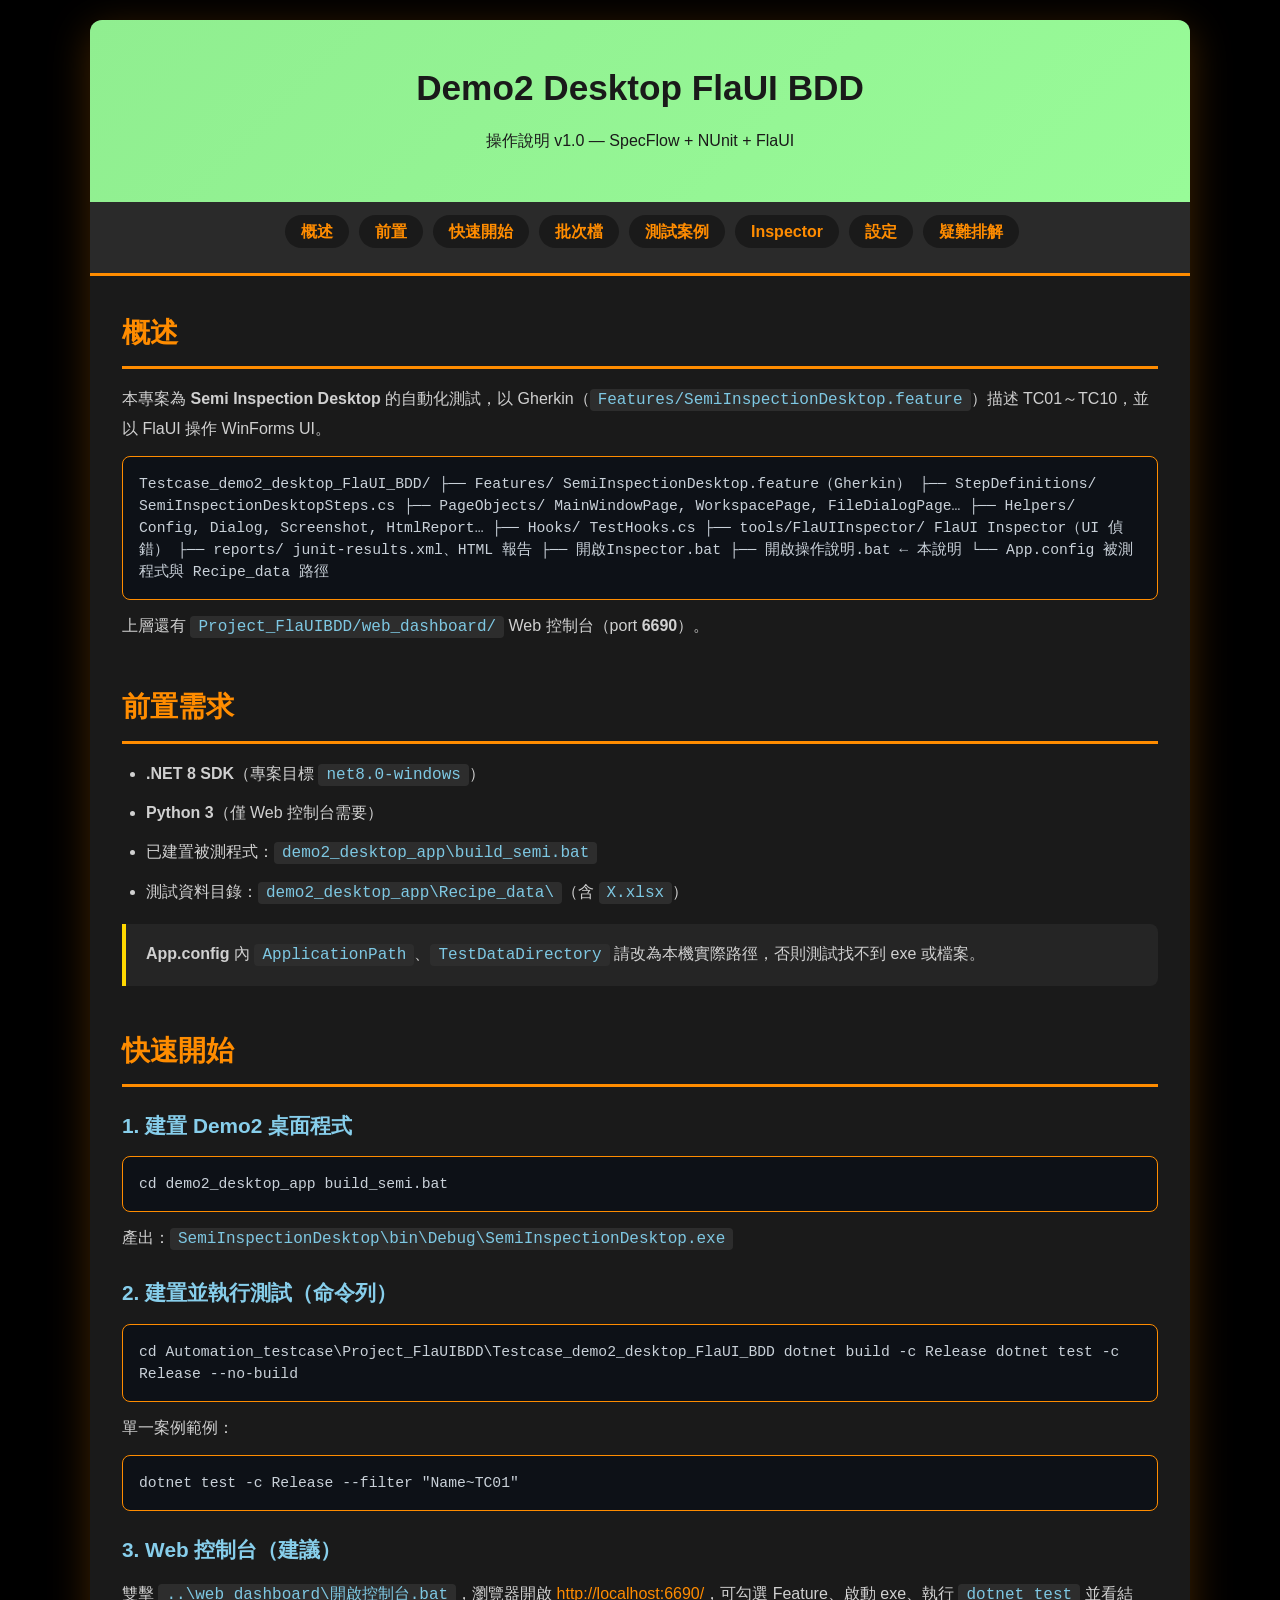
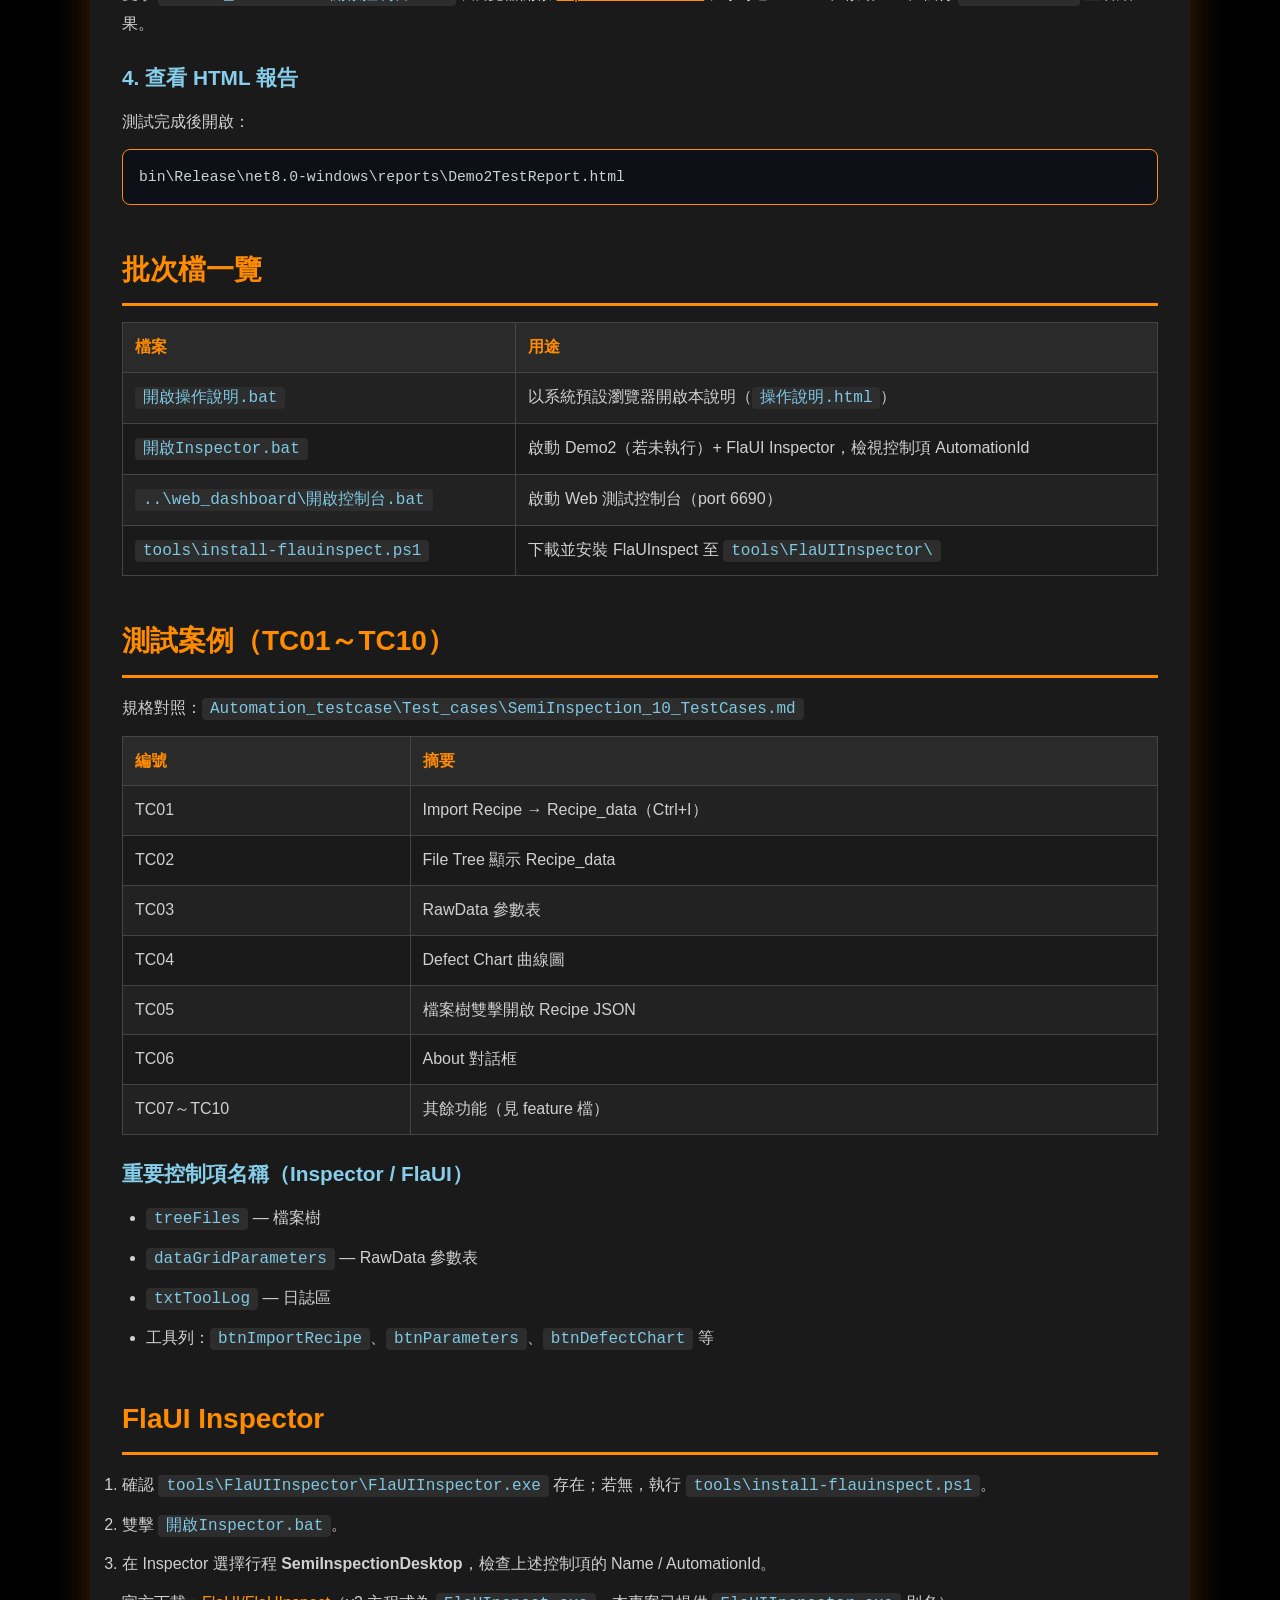
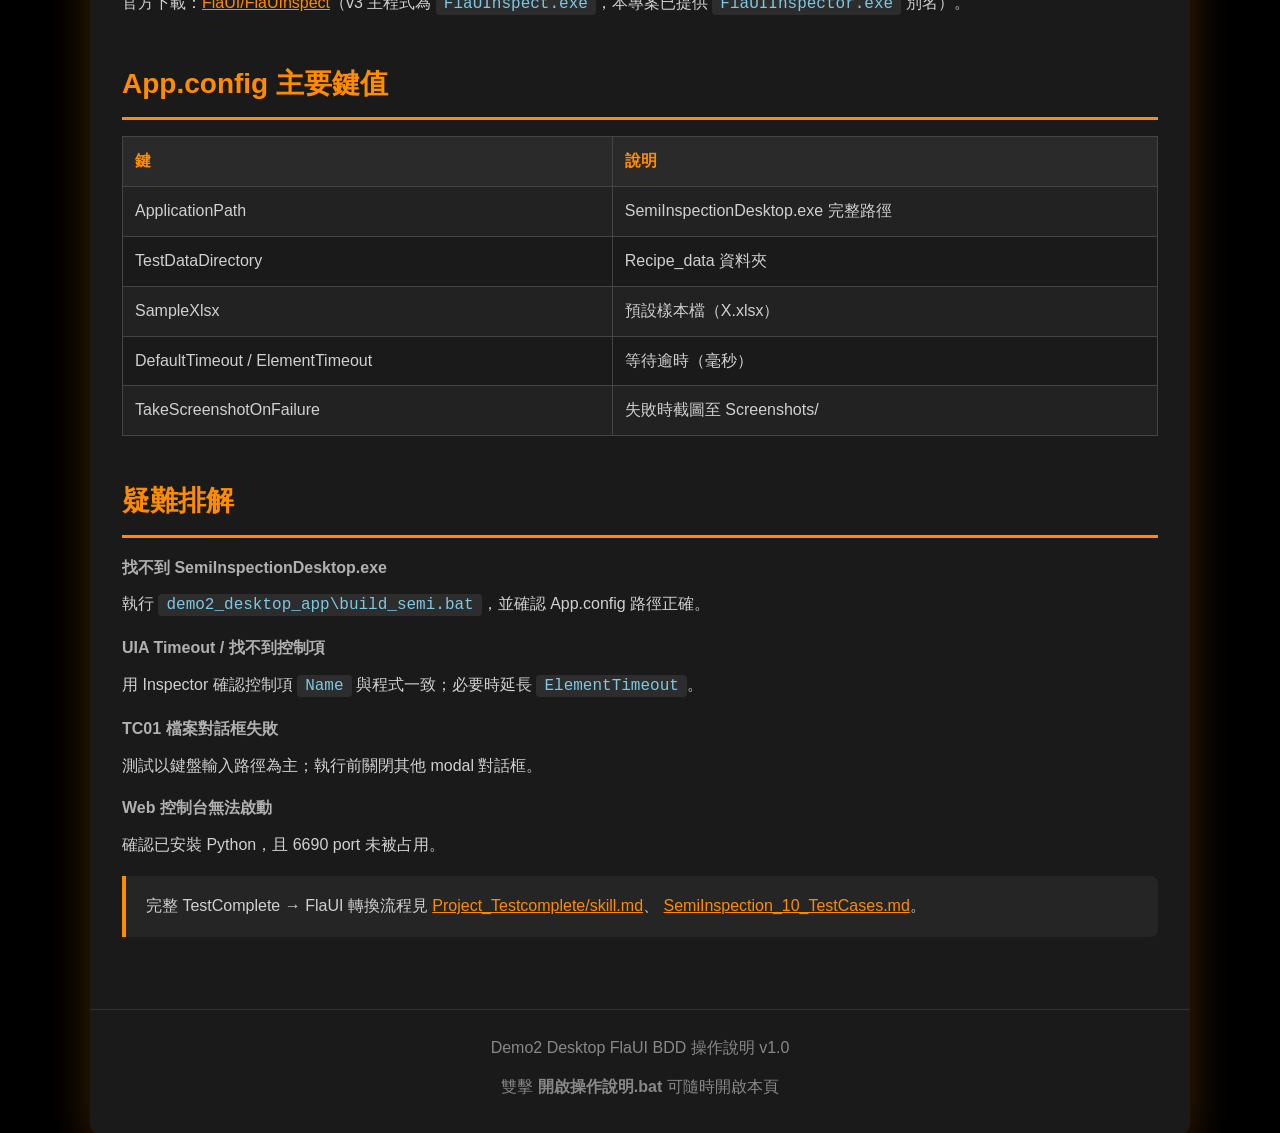
<file: demo2_desktop_app/Automation_testcase/Project_FlaUIBDD/Testcase_demo2_desktop_FlaUI_BDD/操作說明.html>
<!DOCTYPE html>
<html lang="zh-TW">
<head>
    <meta charset="UTF-8">
    <meta name="viewport" content="width=device-width, initial-scale=1.0">
    <title>Demo2 Desktop FlaUI BDD 操作說明</title>
    <style>
        * { margin: 0; padding: 0; box-sizing: border-box; }
        body {
            font-family: 'Microsoft JhengHei', 'Segoe UI', Arial, sans-serif;
            line-height: 1.8;
            color: #d0d0d0;
            background: #000;
            padding: 20px;
        }
        .container {
            max-width: 1100px;
            margin: 0 auto;
            background: #1a1a1a;
            border-radius: 12px;
            box-shadow: 0 10px 40px rgba(255, 140, 0, 0.25);
            overflow: hidden;
        }
        header {
            background: linear-gradient(135deg, #90ee90 0%, #98fb98 100%);
            color: #1a1a1a;
            padding: 36px;
            text-align: center;
        }
        header h1 { font-size: 2.2em; margin-bottom: 8px; }
        nav {
            background: #2a2a2a;
            padding: 16px;
            border-bottom: 3px solid #ff8c00;
            position: sticky;
            top: 0;
            z-index: 100;
        }
        nav ul {
            list-style: none;
            display: flex;
            justify-content: center;
            flex-wrap: wrap;
            gap: 10px;
        }
        nav a {
            text-decoration: none;
            color: #ff8c00;
            padding: 8px 16px;
            border-radius: 20px;
            background: #1a1a1a;
            font-weight: 600;
        }
        nav a:hover { background: #ff8c00; color: #fff; }
        .content { padding: 32px; }
        section { margin-bottom: 40px; scroll-margin-top: 70px; }
        h2 {
            color: #ff8c00;
            font-size: 1.75em;
            margin-bottom: 16px;
            padding-bottom: 8px;
            border-bottom: 3px solid #ff8c00;
        }
        h3 { color: #87ceeb; font-size: 1.3em; margin: 20px 0 12px; }
        h4 { color: #b0b0b0; margin: 14px 0 8px; }
        p, li { margin-bottom: 10px; }
        ul { padding-left: 24px; }
        code {
            background: #2d2d2d;
            color: #7ec8e3;
            padding: 2px 8px;
            border-radius: 4px;
            font-family: Consolas, monospace;
        }
        .code-block {
            background: #0d1117;
            border: 1px solid #ff8c00;
            border-radius: 8px;
            padding: 16px;
            margin: 12px 0;
            overflow-x: auto;
            font-family: Consolas, monospace;
            font-size: 0.92em;
            line-height: 1.5;
            color: #c9d1d9;
        }
        .card {
            border-left: 4px solid #ff8c00;
            background: #252525;
            padding: 16px 20px;
            margin: 16px 0;
            border-radius: 0 8px 8px 0;
        }
        .card.warn { border-color: #ffd700; }
        table {
            width: 100%;
            border-collapse: collapse;
            margin: 12px 0;
        }
        th, td {
            border: 1px solid #444;
            padding: 10px 12px;
            text-align: left;
        }
        th { background: #2a2a2a; color: #ff8c00; }
        tr:nth-child(even) { background: #222; }
        a { color: #ff8c00; }
        footer {
            text-align: center;
            padding: 24px;
            color: #888;
            border-top: 1px solid #333;
        }
    </style>
</head>
<body>
<div class="container">
    <header>
        <h1>Demo2 Desktop FlaUI BDD</h1>
        <p>操作說明 v1.0 — SpecFlow + NUnit + FlaUI</p>
    </header>

    <nav>
        <ul>
            <li><a href="#overview">概述</a></li>
            <li><a href="#prereq">前置</a></li>
            <li><a href="#quick">快速開始</a></li>
            <li><a href="#batch">批次檔</a></li>
            <li><a href="#tests">測試案例</a></li>
            <li><a href="#inspector">Inspector</a></li>
            <li><a href="#config">設定</a></li>
            <li><a href="#trouble">疑難排解</a></li>
        </ul>
    </nav>

    <div class="content">
        <section id="overview">
            <h2>概述</h2>
            <p>本專案為 <strong>Semi Inspection Desktop</strong> 的自動化測試，以 Gherkin（<code>Features/SemiInspectionDesktop.feature</code>）描述 TC01～TC10，並以 FlaUI 操作 WinForms UI。</p>
            <div class="code-block">Testcase_demo2_desktop_FlaUI_BDD/
├── Features/           SemiInspectionDesktop.feature（Gherkin）
├── StepDefinitions/    SemiInspectionDesktopSteps.cs
├── PageObjects/        MainWindowPage, WorkspacePage, FileDialogPage…
├── Helpers/            Config, Dialog, Screenshot, HtmlReport…
├── Hooks/              TestHooks.cs
├── tools/FlaUIInspector/   FlaUI Inspector（UI 偵錯）
├── reports/            junit-results.xml、HTML 報告
├── 開啟Inspector.bat
├── 開啟操作說明.bat    ← 本說明
└── App.config          被測程式與 Recipe_data 路徑</div>
            <p>上層還有 <code>Project_FlaUIBDD/web_dashboard/</code> Web 控制台（port <strong>6690</strong>）。</p>
        </section>

        <section id="prereq">
            <h2>前置需求</h2>
            <ul>
                <li><strong>.NET 8 SDK</strong>（專案目標 <code>net8.0-windows</code>）</li>
                <li><strong>Python 3</strong>（僅 Web 控制台需要）</li>
                <li>已建置被測程式：<code>demo2_desktop_app\build_semi.bat</code></li>
                <li>測試資料目錄：<code>demo2_desktop_app\Recipe_data\</code>（含 <code>X.xlsx</code>）</li>
            </ul>
            <div class="card warn">
                <strong>App.config</strong> 內 <code>ApplicationPath</code>、<code>TestDataDirectory</code> 請改為本機實際路徑，否則測試找不到 exe 或檔案。
            </div>
        </section>

        <section id="quick">
            <h2>快速開始</h2>
            <h3>1. 建置 Demo2 桌面程式</h3>
            <div class="code-block">cd demo2_desktop_app
build_semi.bat</div>
            <p>產出：<code>SemiInspectionDesktop\bin\Debug\SemiInspectionDesktop.exe</code></p>

            <h3>2. 建置並執行測試（命令列）</h3>
            <div class="code-block">cd Automation_testcase\Project_FlaUIBDD\Testcase_demo2_desktop_FlaUI_BDD
dotnet build -c Release
dotnet test -c Release --no-build</div>
            <p>單一案例範例：</p>
            <div class="code-block">dotnet test -c Release --filter "Name~TC01"</div>

            <h3>3. Web 控制台（建議）</h3>
            <p>雙擊 <code>..\web_dashboard\開啟控制台.bat</code>，瀏覽器開啟 <a href="http://localhost:6690/">http://localhost:6690/</a>，可勾選 Feature、啟動 exe、執行 <code>dotnet test</code> 並看結果。</p>

            <h3>4. 查看 HTML 報告</h3>
            <p>測試完成後開啟：</p>
            <div class="code-block">bin\Release\net8.0-windows\reports\Demo2TestReport.html</div>
        </section>

        <section id="batch">
            <h2>批次檔一覽</h2>
            <table>
                <tr><th>檔案</th><th>用途</th></tr>
                <tr><td><code>開啟操作說明.bat</code></td><td>以系統預設瀏覽器開啟本說明（<code>操作說明.html</code>）</td></tr>
                <tr><td><code>開啟Inspector.bat</code></td><td>啟動 Demo2（若未執行）+ FlaUI Inspector，檢視控制項 AutomationId</td></tr>
                <tr><td><code>..\web_dashboard\開啟控制台.bat</code></td><td>啟動 Web 測試控制台（port 6690）</td></tr>
                <tr><td><code>tools\install-flauinspect.ps1</code></td><td>下載並安裝 FlaUInspect 至 <code>tools\FlaUIInspector\</code></td></tr>
            </table>
        </section>

        <section id="tests">
            <h2>測試案例（TC01～TC10）</h2>
            <p>規格對照：<code>Automation_testcase\Test_cases\SemiInspection_10_TestCases.md</code></p>
            <table>
                <tr><th>編號</th><th>摘要</th></tr>
                <tr><td>TC01</td><td>Import Recipe → Recipe_data（Ctrl+I）</td></tr>
                <tr><td>TC02</td><td>File Tree 顯示 Recipe_data</td></tr>
                <tr><td>TC03</td><td>RawData 參數表</td></tr>
                <tr><td>TC04</td><td>Defect Chart 曲線圖</td></tr>
                <tr><td>TC05</td><td>檔案樹雙擊開啟 Recipe JSON</td></tr>
                <tr><td>TC06</td><td>About 對話框</td></tr>
                <tr><td>TC07～TC10</td><td>其餘功能（見 feature 檔）</td></tr>
            </table>
            <h3>重要控制項名稱（Inspector / FlaUI）</h3>
            <ul>
                <li><code>treeFiles</code> — 檔案樹</li>
                <li><code>dataGridParameters</code> — RawData 參數表</li>
                <li><code>txtToolLog</code> — 日誌區</li>
                <li>工具列：<code>btnImportRecipe</code>、<code>btnParameters</code>、<code>btnDefectChart</code> 等</li>
            </ul>
        </section>

        <section id="inspector">
            <h2>FlaUI Inspector</h2>
            <ol>
                <li>確認 <code>tools\FlaUIInspector\FlaUIInspector.exe</code> 存在；若無，執行 <code>tools\install-flauinspect.ps1</code>。</li>
                <li>雙擊 <code>開啟Inspector.bat</code>。</li>
                <li>在 Inspector 選擇行程 <strong>SemiInspectionDesktop</strong>，檢查上述控制項的 Name / AutomationId。</li>
            </ol>
            <p>官方下載：<a href="https://github.com/FlaUI/FlaUInspect/releases" target="_blank">FlaUI/FlaUInspect</a>（v3 主程式為 <code>FlaUInspect.exe</code>，本專案已提供 <code>FlaUIInspector.exe</code> 別名）。</p>
        </section>

        <section id="config">
            <h2>App.config 主要鍵值</h2>
            <table>
                <tr><th>鍵</th><th>說明</th></tr>
                <tr><td>ApplicationPath</td><td>SemiInspectionDesktop.exe 完整路徑</td></tr>
                <tr><td>TestDataDirectory</td><td>Recipe_data 資料夾</td></tr>
                <tr><td>SampleXlsx</td><td>預設樣本檔（X.xlsx）</td></tr>
                <tr><td>DefaultTimeout / ElementTimeout</td><td>等待逾時（毫秒）</td></tr>
                <tr><td>TakeScreenshotOnFailure</td><td>失敗時截圖至 Screenshots/</td></tr>
            </table>
        </section>

        <section id="trouble">
            <h2>疑難排解</h2>
            <h4>找不到 SemiInspectionDesktop.exe</h4>
            <p>執行 <code>demo2_desktop_app\build_semi.bat</code>，並確認 App.config 路徑正確。</p>
            <h4>UIA Timeout / 找不到控制項</h4>
            <p>用 Inspector 確認控制項 <code>Name</code> 與程式一致；必要時延長 <code>ElementTimeout</code>。</p>
            <h4>TC01 檔案對話框失敗</h4>
            <p>測試以鍵盤輸入路徑為主；執行前關閉其他 modal 對話框。</p>
            <h4>Web 控制台無法啟動</h4>
            <p>確認已安裝 Python，且 6690 port 未被占用。</p>
            <div class="card">
                完整 TestComplete → FlaUI 轉換流程見
                <a href="../../Project_Testcomplete/skill.md">Project_Testcomplete/skill.md</a>、
                <a href="../../Test_cases/SemiInspection_10_TestCases.md">SemiInspection_10_TestCases.md</a>。
            </div>
        </section>
    </div>

    <footer>
        <p>Demo2 Desktop FlaUI BDD 操作說明 v1.0</p>
        <p>雙擊 <strong>開啟操作說明.bat</strong> 可隨時開啟本頁</p>
    </footer>
</div>
</body>
</html>
</file>
<file: demo1_shoppingcart_website/shopping_cart/styles.css>
* {
  box-sizing: border-box;
}

body {
  margin: 0;
  font-family: "Segoe UI", "Microsoft JhengHei", sans-serif;
  background: #f4f6f8;
  color: #1f2933;
}

.header {
  background: linear-gradient(135deg, #2563eb, #1d4ed8);
  color: #fff;
  padding: 24px 32px;
}

.header h1 {
  margin: 0 0 8px;
  font-size: 28px;
}

.subtitle {
  margin: 0;
  opacity: 0.9;
}

.container {
  display: grid;
  grid-template-columns: 1.2fr 1fr;
  gap: 24px;
  max-width: 1100px;
  margin: 24px auto;
  padding: 0 16px 32px;
}

.panel {
  background: #fff;
  border-radius: 12px;
  padding: 20px;
  box-shadow: 0 8px 24px rgba(15, 23, 42, 0.08);
}

.panel h2 {
  margin-top: 0;
}

.product-grid {
  display: grid;
  grid-template-columns: repeat(auto-fit, minmax(180px, 1fr));
  gap: 16px;
}

.product-card {
  border: 1px solid #e5e7eb;
  border-radius: 10px;
  padding: 16px;
  background: #fafafa;
}

.product-name {
  margin: 0 0 8px;
}

.product-price {
  margin: 0 0 16px;
  font-weight: 700;
  color: #2563eb;
}

.btn {
  border: none;
  border-radius: 8px;
  padding: 10px 14px;
  cursor: pointer;
  font-size: 14px;
}

.btn-add {
  width: 100%;
  background: #10b981;
  color: #fff;
}

.btn-add:hover {
  background: #059669;
}

.btn-primary {
  background: #2563eb;
  color: #fff;
}

.btn-primary:hover {
  background: #1d4ed8;
}

.btn-secondary {
  background: #e5e7eb;
  color: #111827;
}

.btn-secondary:hover {
  background: #d1d5db;
}

.btn-icon {
  width: 32px;
  height: 32px;
  padding: 0;
  font-size: 18px;
  line-height: 1;
}

.cart-header {
  display: flex;
  align-items: center;
  justify-content: space-between;
}

.badge {
  background: #dbeafe;
  color: #1d4ed8;
  padding: 4px 10px;
  border-radius: 999px;
  font-size: 13px;
  font-weight: 700;
}

.empty-message {
  color: #6b7280;
  margin: 12px 0 0;
}

.cart-list {
  list-style: none;
  margin: 16px 0 0;
  padding: 0;
}

.cart-item {
  display: grid;
  grid-template-columns: 1fr auto auto auto;
  gap: 12px;
  align-items: center;
  padding: 12px 0;
  border-bottom: 1px solid #e5e7eb;
}

.cart-item-name {
  font-weight: 600;
}

.cart-item-price {
  color: #4b5563;
  min-width: 72px;
  text-align: right;
}

.qty-controls {
  display: flex;
  align-items: center;
  gap: 8px;
}

.qty-value {
  min-width: 24px;
  text-align: center;
  font-weight: 700;
}

.cart-summary {
  margin-top: 16px;
  padding-top: 16px;
  border-top: 1px solid #e5e7eb;
}

.summary-row {
  display: flex;
  justify-content: space-between;
  margin-bottom: 8px;
}

.summary-row.total {
  font-size: 18px;
  font-weight: 700;
  color: #111827;
}

.cart-actions {
  display: flex;
  gap: 12px;
  margin-top: 16px;
}

.cart-actions .btn {
  flex: 1;
}

.modal {
  position: fixed;
  inset: 0;
  background: rgba(15, 23, 42, 0.45);
  display: none;
  align-items: center;
  justify-content: center;
  padding: 16px;
  z-index: 1000;
}

.modal.is-open {
  display: flex;
}

.modal-content {
  background: #fff;
  border-radius: 12px;
  padding: 24px;
  width: min(420px, 100%);
  box-shadow: 0 20px 40px rgba(15, 23, 42, 0.2);
}

.modal-content h2 {
  margin-top: 0;
}

@media (max-width: 860px) {
  .container {
    grid-template-columns: 1fr;
  }
}
</file>
